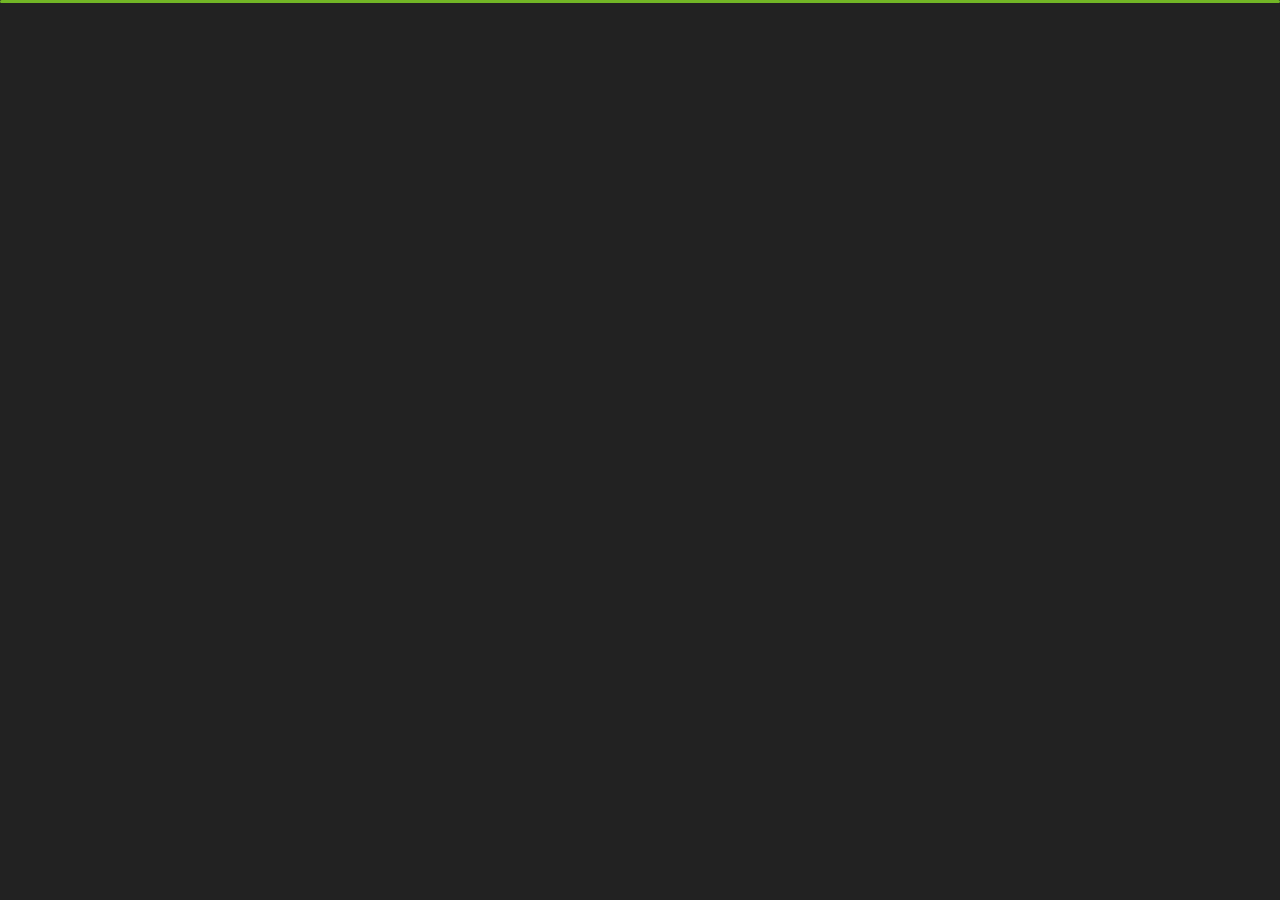
<file: index.html>
﻿<!DOCTYPE html>
<html lang="en">


<head>
    <meta charset="utf-8">
    <title> Arshpreet Singh Bedi-Portfolio</title>
    <meta name="viewport" content="width=device-width, initial-scale=1">
    <link rel="icon" type="image/x-icon" href="img/LAlogo.jpg">


    <!-- Template Google Fonts -->
    <link href="https://fonts.googleapis.com/css?family=Poppins:400,400i,500,500i,600,600i,700,700i,800,800i,900,900i" rel="stylesheet">
    <link href="https://fonts.googleapis.com/css?family=Open+Sans:300,400,400i,600,600i,700" rel="stylesheet">

    <!-- Template CSS Files -->
    <link href="css/bootstrap.min.css" rel="stylesheet">
    <link href="css/preloader.min.css" rel="stylesheet">
    <link href="css/circle.css" rel="stylesheet">
    <link href="css/font-awesome.min.css" rel="stylesheet">
    <link href="css/fm.revealator.jquery.min.css" rel="stylesheet">
    <link href="css/style.css" rel="stylesheet">

    <!-- CSS Skin File -->
    <link href="css/skins/green.css" rel="stylesheet">

    <!-- Live Style Switcher - demo only -->
    <link rel="alternate stylesheet" type="text/css" title="blue" href="css/skins/blue.css" />
    <link rel="alternate stylesheet" type="text/css" title="green" href="css/skins/green.css" />
    <link rel="alternate stylesheet" type="text/css" title="yellow" href="css/skins/yellow.css" />
    <link rel="alternate stylesheet" type="text/css" title="blueviolet" href="css/skins/blueviolet.css" />
    <link rel="alternate stylesheet" type="text/css" title="goldenrod" href="css/skins/goldenrod.css" />
    <link rel="alternate stylesheet" type="text/css" title="magenta" href="css/skins/magenta.css" />
    <link rel="alternate stylesheet" type="text/css" title="orange" href="css/skins/orange.css" />
    <link rel="alternate stylesheet" type="text/css" title="purple" href="css/skins/purple.css" />
    <link rel="alternate stylesheet" type="text/css" title="red" href="css/skins/red.css" />
    <link rel="alternate stylesheet" type="text/css" title="yellowgreen" href="css/skins/yellowgreen.css" />
    <link rel="stylesheet" type="text/css" href="css/styleswitcher.css" />

    <!-- Modernizr JS File -->
    <script src="js/modernizr.custom.js"></script>
</head>

<body class="home">
<!-- Live Style Switcher Starts - demo only -->
<div id="switcher" class="">
    <div class="content-switcher">
        <h4>STYLE SWITCHER</h4>
        <ul>
            <li>
                <a href="#" onclick="setActiveStyleSheet('purple');" title="purple" class="color"><img src="img/styleswitcher/purple.png" alt="purple"/></a>
            </li>
            <li>
                <a href="#" onclick="setActiveStyleSheet('red');" title="red" class="color"><img src="img/styleswitcher/red.png" alt="red"/></a>
            </li>
            <li>
                <a href="#" onclick="setActiveStyleSheet('blueviolet');" title="blueviolet" class="color"><img src="img/styleswitcher/blueviolet.png" alt="blueviolet"/></a>
            </li>
            <li>
                <a href="#" onclick="setActiveStyleSheet('blue');" title="blue" class="color"><img src="img/styleswitcher/blue.png" alt="blue"/></a>
            </li>
            <li>
                <a href="#" onclick="setActiveStyleSheet('goldenrod');" title="goldenrod" class="color"><img src="img/styleswitcher/goldenrod.png" alt="goldenrod"/></a>
            </li>
            <li>
                <a href="#" onclick="setActiveStyleSheet('magenta');" title="magenta" class="color"><img src="img/styleswitcher/magenta.png" alt="magenta"/></a>
            </li>
            <li>
                <a href="#" onclick="setActiveStyleSheet('yellowgreen');" title="yellowgreen" class="color"><img src="img/styleswitcher/yellowgreen.png" alt="yellowgreen"/></a>
            </li>
            <li>
                <a href="#" onclick="setActiveStyleSheet('orange');" title="orange" class="color"><img src="img/styleswitcher/orange.png" alt="orange"/></a>
            </li>
            <li>
                <a href="#" onclick="setActiveStyleSheet('green');" title="green" class="color"><img src="img/styleswitcher/green.png" alt="green"/></a>
            </li>
            <li>
                <a href="#" onclick="setActiveStyleSheet('yellow');" title="yellow" class="color"><img src="img/styleswitcher/yellow.png" alt="yellow"/></a>
            </li>
        </ul>
           <div id="hideSwitcher">&times;</div>
    </div>
</div>
<div id="showSwitcher" class="styleSecondColor"><i class="fa fa-cog fa-spin"></i></div>
<!-- Live Style Switcher Ends - demo only -->
<!-- Header Starts -->
<header class="header" id="navbar-collapse-toggle">
    <!-- Fixed Navigation Starts -->
    <ul class="icon-menu d-none d-lg-block revealator-slideup revealator-once revealator-delay1">
        <li class="icon-box active">
            <i class="fa fa-home"></i>
            <a href="index.html">
                <h2>Home</h2>
            </a>
        </li>
        <li class="icon-box">
            <i class="fa fa-user"></i>
            <a href="about.html">
                <h2>About</h2>
            </a>
        </li>
        <li class="icon-box">
            <i class="fa fa-briefcase"></i>
            <a href="portfolio.html">
                <h2>Portfolio</h2>
            </a>
        </li>
        <li class="icon-box">
            <i class="fa fa-envelope-open"></i>
            <a href="contact.html">
                <h2>Contact</h2>
            </a>
        </li>
        <li class="icon-box">
            <i class="fa fa-comments"></i>
            <a href="events.html">
                <h2>events</h2>
            </a>
        </li>
    </ul>
    <!-- Fixed Navigation Ends -->
    <!-- Mobile Menu Starts -->
    <nav role="navigation" class="d-block d-lg-none">
        <div id="menuToggle">
            <input type="checkbox" />
            <span></span>
            <span></span>
            <span></span>
            <ul class="list-unstyled" id="menu">
                <li class="active"><a href="index.html"><i class="fa fa-home"></i><span>Home</span></a></li>
                <li><a href="about.html"><i class="fa fa-user"></i><span>About</span></a></li>
                <li><a href="portfolio.html"><i class="fa fa-folder-open"></i><span>Portfolio</span></a></li>
                <li><a href="contact.html"><i class="fa fa-envelope-open"></i><span>Contact</span></a></li>
                <li><a href="events.html"><i class="fa fa-comments"></i><span>events</span></a></li>
            </ul>
        </div>
    </nav>
    <!-- Mobile Menu Ends -->
</header>
<!-- Header Ends -->
<!-- Main Content Starts -->
<section class="container-fluid main-container container-home p-0 revealator-slideup revealator-once revealator-delay1">
    <div class="color-block d-none d-lg-block"></div>
    <div class="row home-details-container align-items-center">
        <div class="col-lg-4 bg position-fixed d-none d-lg-block"></div>
        <div class="col-12 col-lg-8 offset-lg-4 home-details text-left text-sm-center text-lg-left">
            <div>
                <img src="img/my.jpg" class="img-fluid main-img-my d-none d-sm-block d-lg-none" alt="my picture" />
                <h6 class="text-uppercase open-sans-font mb-0 d-block d-sm-none d-lg-block">hi there !</h6>
                <h1 class="text-uppercase poppins-font"><span>I'm</span> arshpreet singh bedi</h1>
                <p class="open-sans-font">I am currently persuing B.Tech Computer Science and Engineering in <a href="https://online.gndu.ac.in/" target="_blank">Guru Nanak Dev University</a>, Amritsar, Punjab, in 5th semester.</p>

                <p>My field of interest is Web Development. I’m a beginner with React and have decent knowledge in HTML, CSS, JS and Java. </p>
                <a href="about.html" class="btn btn-about">more about me</a>
            </div>
        </div>
    </div>
</section>
<!-- Main Content Ends -->

<!-- Template JS Files -->
<script src="js/jquery-3.5.0.min.js"></script>
<script src="js/styleswitcher.js"></script>
<script src="js/preloader.min.js"></script>
<script src="js/fm.revealator.jquery.min.js"></script>
<script src="js/imagesloaded.pkgd.min.js"></script>
<script src="js/masonry.pkgd.min.js"></script>
<script src="js/classie.js"></script>
<script src="js/cbpGridGallery.js"></script>
<script src="js/jquery.hoverdir.js"></script>
<script src="js/popper.min.js"></script>
<script src="js/bootstrap.js"></script>
<script src="js/custom.js"></script>

</body>

</html>
</file>
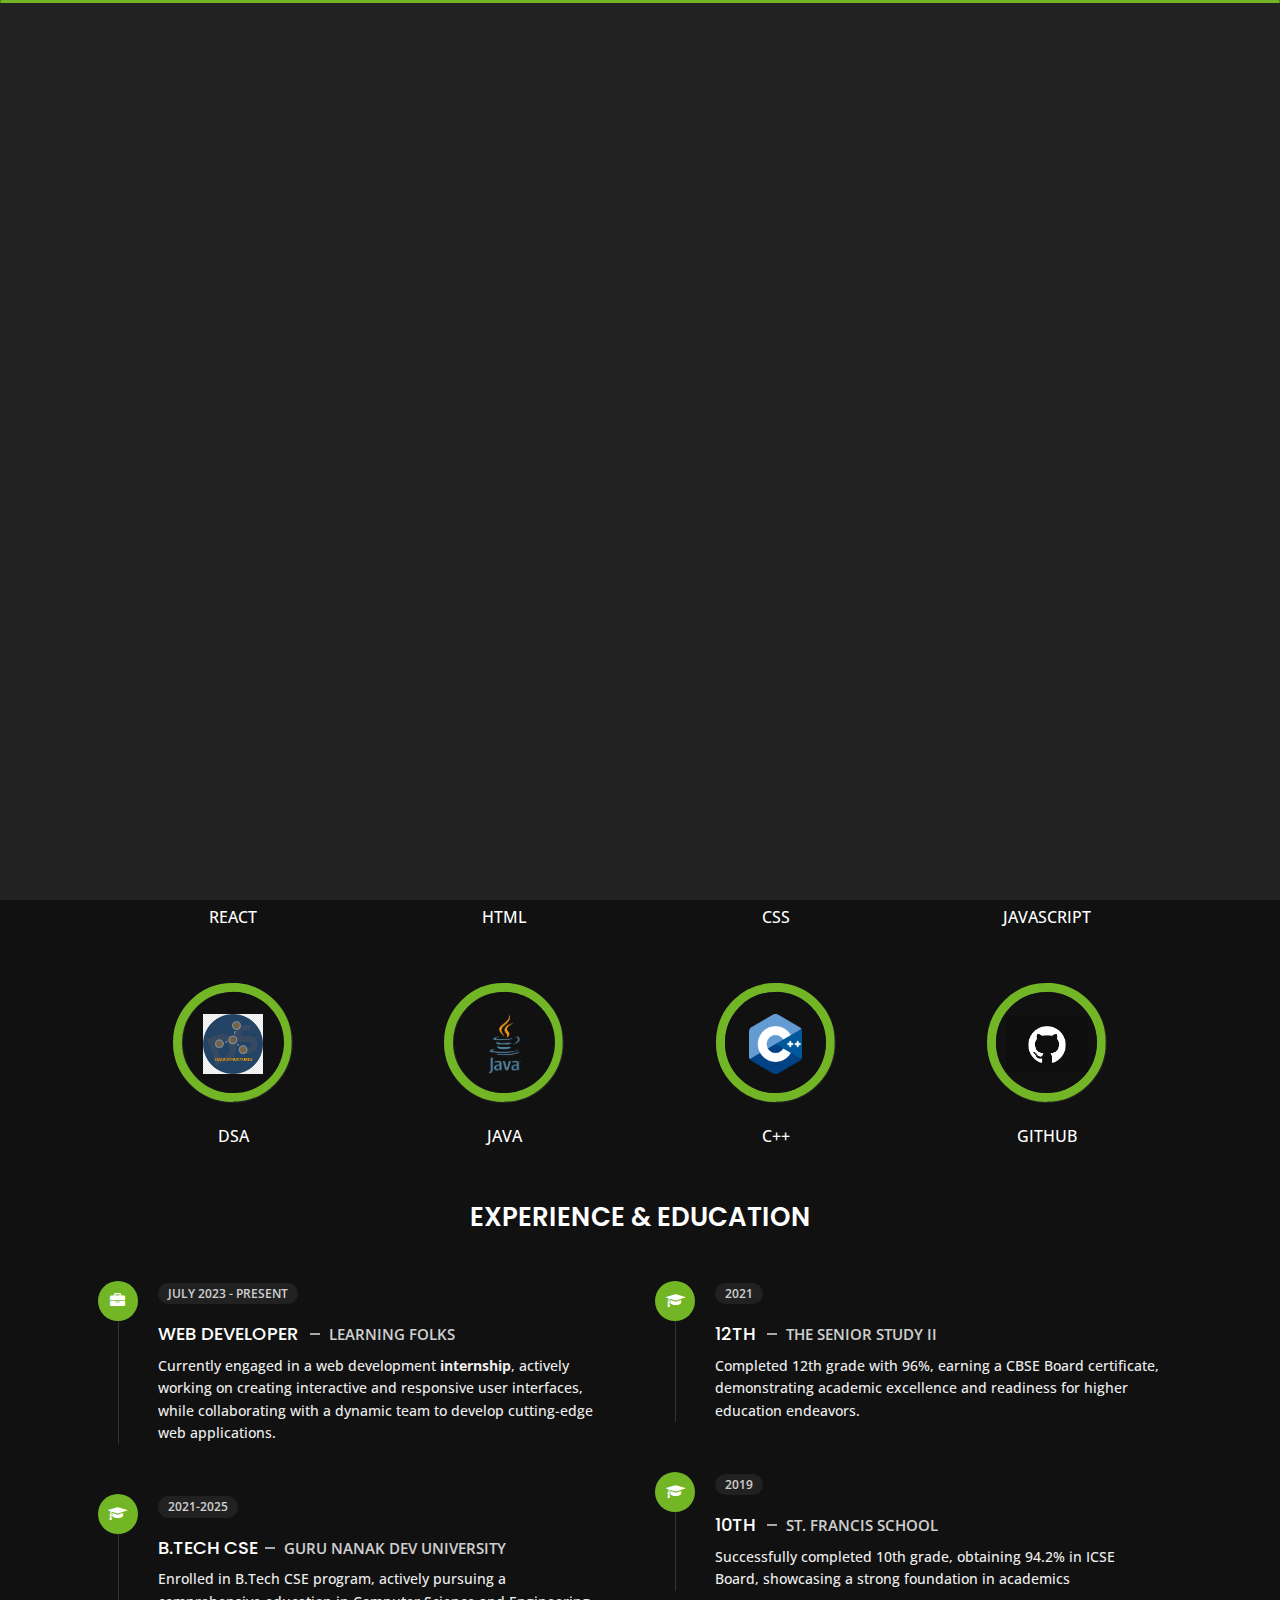
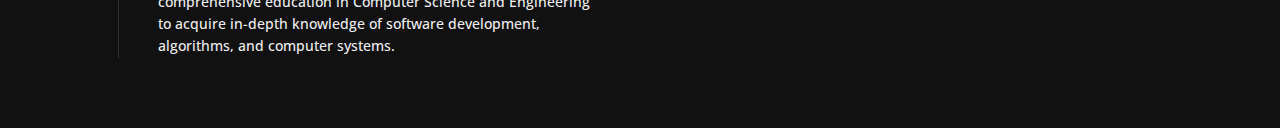
<file: about.html>
<!DOCTYPE html>
<html lang="en">


<head>
    <meta charset="utf-8">
    <title>About Arshpreet Singh Bedi</title>
    <meta name="viewport" content="width=device-width, initial-scale=1">
    <link rel="icon" type="image/x-icon" href="img/LAlogo.jpg">


    <!-- Template Google Fonts -->
    <link href="https://fonts.googleapis.com/css?family=Poppins:400,400i,500,500i,600,600i,700,700i,800,800i,900,900i" rel="stylesheet">
    <link href="https://fonts.googleapis.com/css?family=Open+Sans:300,400,400i,600,600i,700" rel="stylesheet">

    <!-- Template CSS Files -->
    <link href="css/bootstrap.min.css" rel="stylesheet">
    <link href="css/preloader.min.css" rel="stylesheet">
    <link href="css/circle.css" rel="stylesheet">
    <link href="css/font-awesome.min.css" rel="stylesheet">
    <link href="css/fm.revealator.jquery.min.css" rel="stylesheet">
    <link href="css/style.css" rel="stylesheet">

    <!-- CSS Skin File -->
    <link href="css/skins/green.css" rel="stylesheet">

    <!-- Live Style Switcher - demo only -->
    <link rel="alternate stylesheet" type="text/css" title="blue" href="css/skins/blue.css" />
    <link rel="alternate stylesheet" type="text/css" title="green" href="css/skins/green.css" />
    <link rel="alternate stylesheet" type="text/css" title="yellow" href="css/skins/yellow.css" />
    <link rel="alternate stylesheet" type="text/css" title="blueviolet" href="css/skins/blueviolet.css" />
    <link rel="alternate stylesheet" type="text/css" title="goldenrod" href="css/skins/goldenrod.css" />
    <link rel="alternate stylesheet" type="text/css" title="magenta" href="css/skins/magenta.css" />
    <link rel="alternate stylesheet" type="text/css" title="orange" href="css/skins/orange.css" />
    <link rel="alternate stylesheet" type="text/css" title="purple" href="css/skins/purple.css" />
    <link rel="alternate stylesheet" type="text/css" title="red" href="css/skins/red.css" />
    <link rel="alternate stylesheet" type="text/css" title="yellowgreen" href="css/skins/yellowgreen.css" />
    <link rel="stylesheet" type="text/css" href="css/styleswitcher.css" />

    <!-- Modernizr JS File -->
    <script src="js/modernizr.custom.js"></script>
</head>

<body class="about">
<!-- Live Style Switcher Starts - demo only -->
<div id="switcher" class="">
    <div class="content-switcher">
        <h4>STYLE SWITCHER</h4>
        <ul>
            <li>
                <a href="#" onclick="setActiveStyleSheet('purple');" title="purple" class="color"><img src="img/styleswitcher/purple.png" alt="purple"/></a>
            </li>
            <li>
                <a href="#" onclick="setActiveStyleSheet('red');" title="red" class="color"><img src="img/styleswitcher/red.png" alt="red"/></a>
            </li>
            <li>
                <a href="#" onclick="setActiveStyleSheet('blueviolet');" title="blueviolet" class="color"><img src="img/styleswitcher/blueviolet.png" alt="blueviolet"/></a>
            </li>
            <li>
                <a href="#" onclick="setActiveStyleSheet('blue');" title="blue" class="color"><img src="img/styleswitcher/blue.png" alt="blue"/></a>
            </li>
            <li>
                <a href="#" onclick="setActiveStyleSheet('goldenrod');" title="goldenrod" class="color"><img src="img/styleswitcher/goldenrod.png" alt="goldenrod"/></a>
            </li>
            <li>
                <a href="#" onclick="setActiveStyleSheet('magenta');" title="magenta" class="color"><img src="img/styleswitcher/magenta.png" alt="magenta"/></a>
            </li>
            <li>
                <a href="#" onclick="setActiveStyleSheet('yellowgreen');" title="yellowgreen" class="color"><img src="img/styleswitcher/yellowgreen.png" alt="yellowgreen"/></a>
            </li>
            <li>
                <a href="#" onclick="setActiveStyleSheet('orange');" title="orange" class="color"><img src="img/styleswitcher/orange.png" alt="orange"/></a>
            </li>
            <li>
                <a href="#" onclick="setActiveStyleSheet('green');" title="green" class="color"><img src="img/styleswitcher/green.png" alt="green"/></a>
            </li>
            <li>
                <a href="#" onclick="setActiveStyleSheet('yellow');" title="yellow" class="color"><img src="img/styleswitcher/yellow.png" alt="yellow"/></a>
            </li>
        </ul>

        <div id="hideSwitcher">&times;</div>
    </div>

</div>
<div id="showSwitcher" class="styleSecondColor"><i class="fa fa-cog fa-spin"></i></div>
<!-- Live Style Switcher Ends - demo only -->
<!-- Header Starts -->
<header class="header" id="navbar-collapse-toggle">
    <!-- Fixed Navigation Starts -->
    <ul class="icon-menu d-none d-lg-block revealator-slideup revealator-once revealator-delay1">
        <li class="icon-box">
            <i class="fa fa-home"></i>
            <a href="index.html">
                <h2>Home</h2>
            </a>
        </li>
        <li class="icon-box active">
            <i class="fa fa-user"></i>
            <a href="about.html">
                <h2>About</h2>
            </a>
        </li>
        <li class="icon-box">
            <i class="fa fa-briefcase"></i>
            <a href="portfolio.html">
                <h2>Portfolio</h2>
            </a>
        </li>
        <li class="icon-box">
            <i class="fa fa-envelope-open"></i>
            <a href="contact.html">
                <h2>Contact</h2>
            </a>
        </li>
        <li class="icon-box">
            <i class="fa fa-comments"></i>
            <a href="events.html">
                <h2>events</h2>
            </a>
        </li>
    </ul>
    <!-- Fixed Navigation Ends -->
    <!-- Mobile Menu Starts -->
    <nav role="navigation" class="d-block d-lg-none">
        <div id="menuToggle">
            <input type="checkbox" />
            <span></span>
            <span></span>
            <span></span>
            <ul class="list-unstyled" id="menu">
                <li><a href="index.html"><i class="fa fa-home"></i><span>Home</span></a></li>
                <li class="active"><a href="about.html"><i class="fa fa-user"></i><span>About</span></a></li>
                <li><a href="portfolio.html"><i class="fa fa-folder-open"></i><span>Portfolio</span></a></li>
                <li><a href="contact.html"><i class="fa fa-envelope-open"></i><span>Contact</span></a></li>
                <li><a href="events.html"><i class="fa fa-comments"></i><span>events</span></a></li>
            </ul>
        </div>
    </nav>
    <!-- Mobile Menu Ends -->
</header>
<!-- Header Ends -->
<!-- Page Title Starts -->
<section class="title-section text-left text-sm-center revealator-slideup revealator-once revealator-delay1">
    <h1>ABOUT <span>ME</span></h1>
    <span class="title-bg">Resume</span>
</section>
<!-- Page Title Ends -->
<!-- Main Content Starts -->
<section class="main-content revealator-slideup revealator-once revealator-delay1">
    <div class="container">
        <div class="row">
            <!-- Personal Info Starts -->
            <div class="col-12 col-lg-5 col-xl-6">
                <div class="row">
                    <div class="col-12">
                        <h3 class="text-uppercase custom-title mb-0 ft-wt-600">personal infos</h3>
                    </div>
                    <div class="col-12 d-block d-sm-none">
                        <img src="img/my.jpg" class="img-fluid main-img-mobile" alt="my picture" />
                    </div>
                    <div class="col-6">
                        <ul class="about-list list-unstyled open-sans-font">
                            <li> <span class="title">first name :</span> <span class="value d-block d-sm-inline-block d-lg-block d-xl-inline-block">Arshpreet</span> </li>
                            <li> <span class="title">middle name :</span> <span class="value d-block d-sm-inline-block d-lg-block d-xl-inline-block">Singh</span> </li>
                            <li> <span class="title">last name :</span> <span class="value d-block d-sm-inline-block d-lg-block d-xl-inline-block">Bedi</span> </li>
                            <li> <span class="title">Age :</span> <span class="value d-block d-sm-inline-block d-lg-block d-xl-inline-block">20 Years</span> </li>
                            <li> <span class="title">Nationality :</span> <span class="value d-block d-sm-inline-block d-lg-block d-xl-inline-block">Indian</span> </li>
                            
                        </ul>
                    </div>
                    <div class="col-6">
                        <ul class="about-list list-unstyled open-sans-font">
                            <li> <span class="title">Address :</span> <span class="value d-block d-sm-inline-block d-lg-block d-xl-inline-block">B-Ranjit Avenue</span> </li>
                            <li> <span class="title">phone :</span> <span class="value d-block d-sm-inline-block d-lg-block d-xl-inline-block">+918146004250</span> </li>
                            <li> <span class="title">Email :</span> <span class="value d-block d-sm-inline-block d-lg-block d-xl-inline-block">arshbedi2517@gmail.com</span> </li>
                            <li> <span class="title">Discord :</span> <span class="value d-block d-sm-inline-block d-lg-block d-xl-inline-block">AviBedi#5950</span> </li>
                            <li> <span class="title">langages :</span> <span class="value d-block d-sm-inline-block d-lg-block d-xl-inline-block">English, Punjabi, Hindi</span> </li>
                        </ul>
                    </div>
                    
                    <div class="col-12 mt-3">
                        <a href="https://drive.google.com/file/d/1dDZysKtNRWAQEWp4cfalXPjAFFOVFCBO/view?usp=drive_link" target="_blank" class="btn">View resume</a> 
                    </div>
                   
                </div>
            </div>
            <!-- Personal Info Ends -->
            <!-- Boxes Starts -->
            <!--
            <div class="col-12 col-lg-7 col-xl-6 mt-5 mt-lg-0">
                <div class="row">
                    <div class="col-6">
                        <div class="box-stats with-margin">
                            <h3 class="poppins-font position-relative">12</h3>
                            <p class="open-sans-font m-0 position-relative text-uppercase">years of <span class="d-block">experience</span></p>
                        </div>
                    </div>
                    <div class="col-6">
                        <div class="box-stats with-margin">
                            <h3 class="poppins-font position-relative">97</h3>
                            <p class="open-sans-font m-0 position-relative text-uppercase">completed <span class="d-block">projects</span></p>
                        </div>
                    </div>
                    <div class="col-6">
                        <div class="box-stats">
                            <h3 class="poppins-font position-relative">81</h3>
                            <p class="open-sans-font m-0 position-relative text-uppercase">Happy<span class="d-block">customers</span></p>
                        </div>
                    </div>
                    <div class="col-6">
                        <div class="box-stats">
                            <h3 class="poppins-font position-relative">53</h3>
                            <p class="open-sans-font m-0 position-relative text-uppercase">awards <span class="d-block">won</span></p>
                        </div>
                    </div>
                </div>
            </div>
            -->
            <!-- Boxes Ends -->
        </div>
        <hr class="separator">
        <!-- Skills Starts -->
        <div class="row">
            <div class="col-12">
                <h3 class="text-uppercase pb-4 pb-sm-5 mb-3 mb-sm-0 text-left text-sm-center custom-title ft-wt-600">My Skills</h3>
            </div>
            <div class="col-6 col-md-3 mb-3 mb-sm-5">
                <div class="c100 p100">
                    <span><img src="img/about/react.png" height="60px" alt=""></span>
                    <div class="slice">
                        <div class="bar"></div>
                        <div class="fill"></div>
                    </div>
                </div>
                <h6 class="text-uppercase open-sans-font text-center mt-2 mt-sm-4">react</h6>
            </div>
            <div class="col-6 col-md-3 mb-3 mb-sm-5">
                <div class="c100 p100">
                    <span><img src="img/about/html.png" height="60px"></span>
                    <div class="slice">
                        <div class="bar"></div>
                        <div class="fill"></div>
                    </div>
                </div>
                <h6 class="text-uppercase open-sans-font text-center mt-2 mt-sm-4">html</h6>
            </div>
            <div class="col-6 col-md-3 mb-3 mb-sm-5">
                <div class="c100 p100">
                    <span><img src="img/about/css.png" alt="" height="60px"></span>
                    <div class="slice">
                        <div class="bar"></div>
                        <div class="fill"></div>
                    </div>
                </div>
                <h6 class="text-uppercase open-sans-font text-center mt-2 mt-sm-4">css</h6>
            </div>
            <div class="col-6 col-md-3 mb-3 mb-sm-5">
                <div class="c100 p100">
                    <span><img src="img/about/js.png" height="60px" alt="">
                    <js></js></span>
                    <div class="slice">
                        <div class="bar"></div>
                        <div class="fill"></div>
                    </div>
                </div>
                <h6 class="text-uppercase open-sans-font text-center mt-2 mt-sm-4">javascript</h6>
            </div>
            <div class="col-6 col-md-3 mb-3 mb-sm-5">
                <div class="c100 p100">
                    <span><img src="img/about/dsa.png" height="60px" alt=""></span>
                    <div class="slice">
                        <div class="bar"></div>
                        <div class="fill"></div>
                    </div>
                </div>
                <h6 class="text-uppercase open-sans-font text-center mt-2 mt-sm-4">dsa</h6>
            </div>
            <div class="col-6 col-md-3 mb-3 mb-sm-5">
                <div class="c100 p100">
                    <span><img src="img/about/java.png" height="60px" alt=""></span>
                    <div class="slice">
                        <div class="bar"></div>
                        <div class="fill"></div>
                    </div>
                </div>
                <h6 class="text-uppercase open-sans-font text-center mt-2 mt-sm-4">java</h6>
            </div>
            <div class="col-6 col-md-3 mb-3 mb-sm-5">
                <div class="c100 p100">
                    <span><img src="img/about/cpp.png" height="60px" alt=""></span>
                    <div class="slice">
                        <div class="bar"></div>
                        <div class="fill"></div>
                    </div>
                </div>
                <h6 class="text-uppercase open-sans-font text-center mt-2 mt-sm-4">c++</h6>
            </div>
            <div class="col-6 col-md-3 mb-3 mb-sm-5">
                <div class="c100 p100">
                    <span><img src="img/about/github.png" height="55px" alt=""></span>
                    <div class="slice">
                        <div class="bar"></div>
                        <div class="fill"></div>
                    </div>
                </div>
                <h6 class="text-uppercase open-sans-font text-center mt-2 mt-sm-4">github</h6>
            </div>
            <!--
            <div class="col-6 col-md-3 mb-3 mb-sm-5">
                <div class="c100 p95">
                    <span>95%</span>
                    <div class="slice">
                        <div class="bar"></div>
                        <div class="fill"></div>
                    </div>
                </div>
                <h6 class="text-uppercase open-sans-font text-center mt-2 mt-sm-4">wordpress</h6>
            </div>
            <div class="col-6 col-md-3 mb-3 mb-sm-5">
                <div class="c100 p50">
                    <span>50%</span>
                    <div class="slice">
                        <div class="bar"></div>
                        <div class="fill"></div>
                    </div>
                </div>
                <h6 class="text-uppercase open-sans-font text-center mt-2 mt-sm-4">jquery</h6>
            </div>
            <div class="col-6 col-md-3 mb-3 mb-sm-5">
                <div class="c100 p65">
                    <span>65%</span>
                    <div class="slice">
                        <div class="bar"></div>
                        <div class="fill"></div>
                    </div>
                </div>
                <h6 class="text-uppercase open-sans-font text-center mt-2 mt-sm-4">angular</h6>
            </div>
            <div class="col-6 col-md-3 mb-3 mb-sm-5">
                <div class="c100 p45">
                    <span>45%</span>
                    <div class="slice">
                        <div class="bar"></div>
                        <div class="fill"></div>
                    </div>
                </div>
                <h6 class="text-uppercase open-sans-font text-center mt-2 mt-sm-4">react</h6>
            </div>
        </div>
         -->
        <!-- Skills Ends -->
        <hr class="separator mt-1">
        <!-- Experience & Education Starts -->
        
        <div class="row">
            <div class="col-12">
                <h3 class="text-uppercase pb-5 mb-0 text-left text-sm-center custom-title ft-wt-600">Experience <span>&</span> Education</h3>
            </div>
            <div class="col-lg-6 m-15px-tb">
                <div class="resume-box">
                    <ul>
                        <li>
                            <div class="icon">
                                <i class="fa fa-briefcase"></i>
                            </div>
                            <span class="time open-sans-font text-uppercase">july 2023 - Present</span>
                            <h5 class="poppins-font text-uppercase">Web Developer <span class="place open-sans-font">learning folks</span></h5>
                            <p class="open-sans-font">Currently engaged in a web development <b>internship</b>, actively working on creating interactive and responsive user interfaces, while collaborating with a dynamic team to develop cutting-edge web applications.</p>
                        </li>
                        <li>
                            <div class="icon">
                                <i class="fa fa-graduation-cap"></i>
                            </div>
                            <span class="time open-sans-font text-uppercase">2021-2025</span>
                            <h5 class="poppins-font text-uppercase">B.Tech cse<span class="place open-sans-font">guru nanak dev University</span></h5>
                            <p class="open-sans-font">Enrolled in B.Tech CSE program, actively pursuing a comprehensive education in Computer Science and Engineering to acquire in-depth knowledge of software development, algorithms, and computer systems.</p>
                        </li>
                       
                    </ul>
                </div>
            </div>
            <div class="col-lg-6 m-15px-tb">
                <div class="resume-box">
                    <ul>
                       
                        <li>
                            <div class="icon">
                                <i class="fa fa-graduation-cap"></i>
                            </div>
                            <span class="time open-sans-font text-uppercase">2021</span>
                            <h5 class="poppins-font text-uppercase">12th <span class="place open-sans-font">The senior study II</span></h5>
                            <p class="open-sans-font">Completed 12th grade with 96%, earning a CBSE Board certificate, demonstrating academic excellence and readiness for higher education endeavors.</p>
                        </li>
                        <li>
                            <div class="icon">
                                <i class="fa fa-graduation-cap"></i>
                            </div>
                            <span class="time open-sans-font text-uppercase">2019</span>
                            <h5 class="poppins-font text-uppercase">10th <span class="place open-sans-font">St. Francis School</span></h5>
                            <p class="open-sans-font">Successfully completed 10th grade, obtaining 94.2% in ICSE Board, showcasing a strong foundation in academics</p>
                        </li>
                    </ul>
                </div>
            </div>
        </div>
       
        <!-- Experience & Education Ends -->
    </div> 
</section>
<!-- Main Content Ends -->

<!-- Template JS Files -->
<script src="js/jquery-3.5.0.min.js"></script>
<script src="js/styleswitcher.js"></script>
<script src="js/preloader.min.js"></script>
<script src="js/fm.revealator.jquery.min.js"></script>
<script src="js/imagesloaded.pkgd.min.js"></script>
<script src="js/masonry.pkgd.min.js"></script>
<script src="js/classie.js"></script>
<script src="js/cbpGridGallery.js"></script>
<script src="js/jquery.hoverdir.js"></script>
<script src="js/popper.min.js"></script>
<script src="js/bootstrap.js"></script>
<script src="js/custom.js"></script>

</body>


</html>
</file>
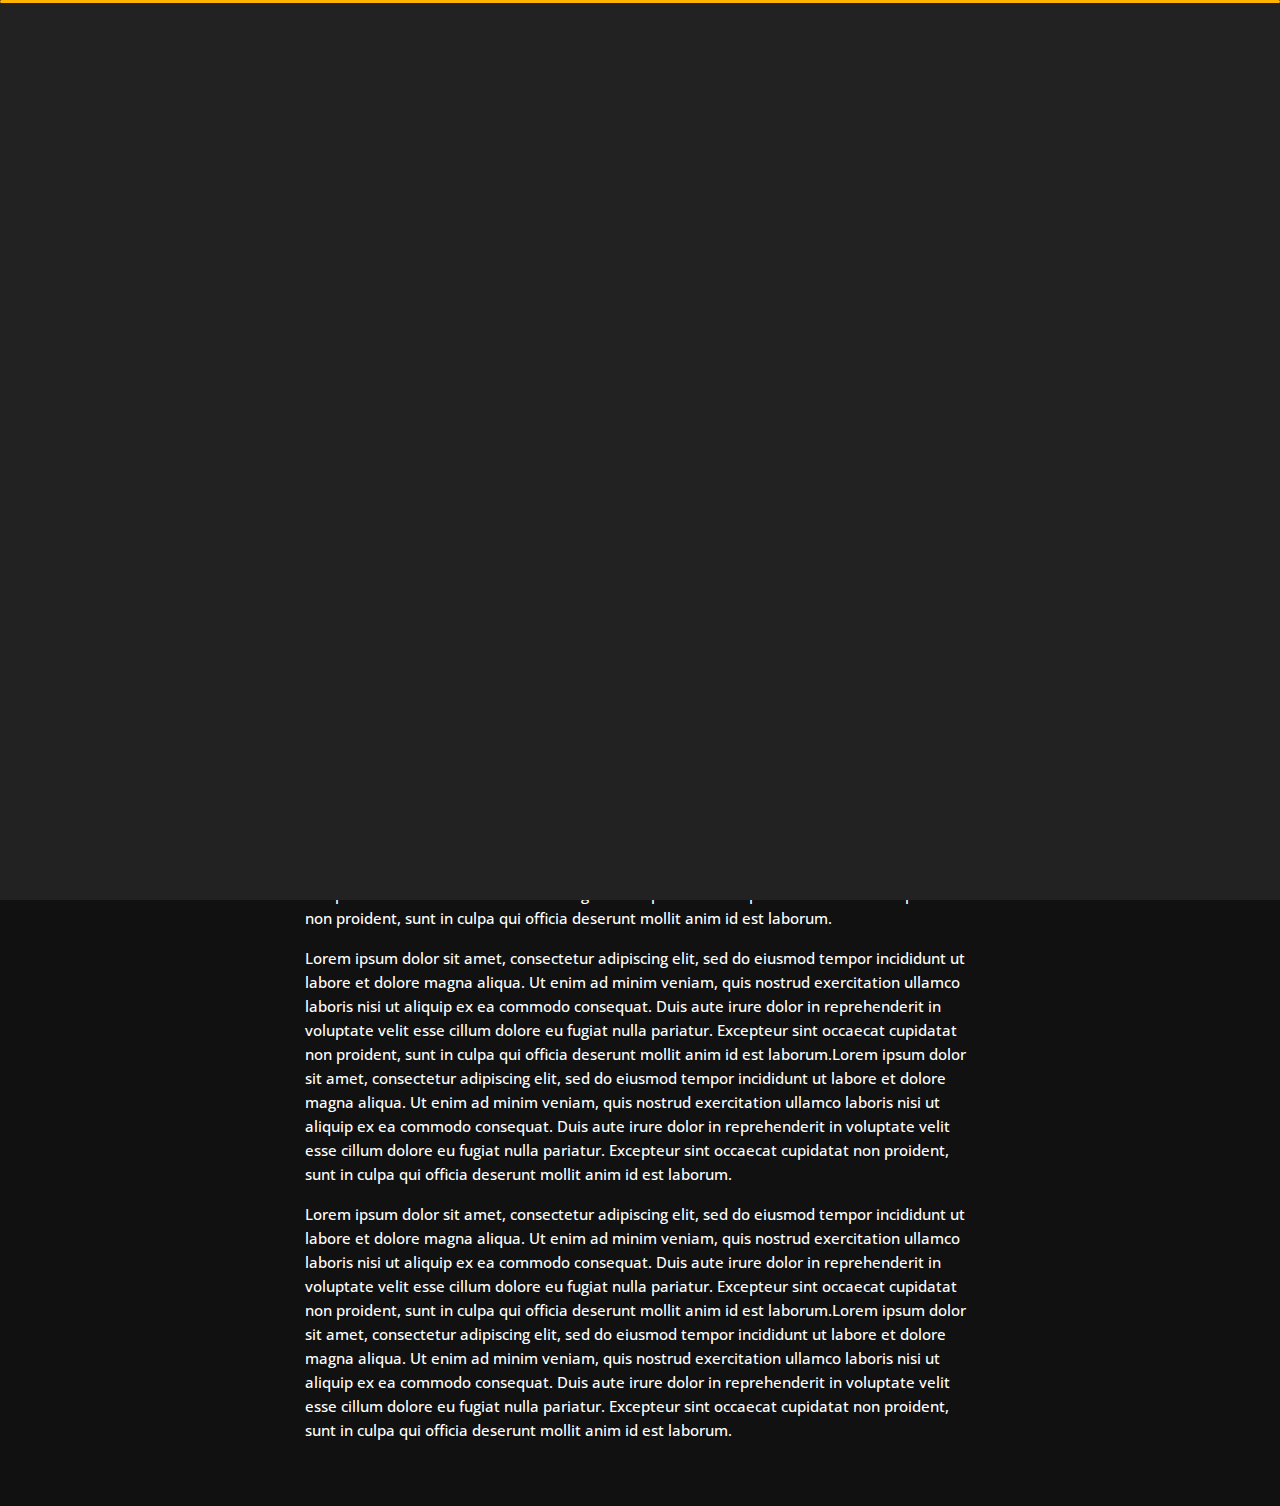
<file: blog-post.html>
<!DOCTYPE html>
<html lang="en">


<head>
    <meta charset="utf-8">
    <title>Blog - Personal Portfolio</title>
    <meta name="viewport" content="width=device-width, initial-scale=1">
    <link rel="icon" type="image/x-icon" href="img/fav.jpg">


    <!-- Template Google Fonts -->
    <link href="https://fonts.googleapis.com/css?family=Poppins:400,400i,500,500i,600,600i,700,700i,800,800i,900,900i" rel="stylesheet">
    <link href="https://fonts.googleapis.com/css?family=Open+Sans:300,400,400i,600,600i,700" rel="stylesheet">

    <!-- Template CSS Files -->
    <link href="css/bootstrap.min.css" rel="stylesheet">
    <link href="css/preloader.min.css" rel="stylesheet">
    <link href="css/circle.css" rel="stylesheet">
    <link href="css/font-awesome.min.css" rel="stylesheet">
    <link href="css/fm.revealator.jquery.min.css" rel="stylesheet">
    <link href="css/style.css" rel="stylesheet">

    <!-- CSS Skin File -->
    <link href="css/skins/yellow.css" rel="stylesheet">

    <!-- Live Style Switcher - demo only -->
    <link rel="alternate stylesheet" type="text/css" title="blue" href="css/skins/blue.css" />
    <link rel="alternate stylesheet" type="text/css" title="green" href="css/skins/green.css" />
    <link rel="alternate stylesheet" type="text/css" title="yellow" href="css/skins/yellow.css" />
    <link rel="alternate stylesheet" type="text/css" title="blueviolet" href="css/skins/blueviolet.css" />
    <link rel="alternate stylesheet" type="text/css" title="goldenrod" href="css/skins/goldenrod.css" />
    <link rel="alternate stylesheet" type="text/css" title="magenta" href="css/skins/magenta.css" />
    <link rel="alternate stylesheet" type="text/css" title="orange" href="css/skins/orange.css" />
    <link rel="alternate stylesheet" type="text/css" title="purple" href="css/skins/purple.css" />
    <link rel="alternate stylesheet" type="text/css" title="red" href="css/skins/red.css" />
    <link rel="alternate stylesheet" type="text/css" title="yellowgreen" href="css/skins/yellowgreen.css" />
    <link rel="stylesheet" type="text/css" href="css/styleswitcher.css" />

    <!-- Modernizr JS File -->
    <script src="js/modernizr.custom.js"></script>
</head>

<body class="blog-post">
<!-- Live Style Switcher Starts - demo only -->
<div id="switcher" class="">
    <div class="content-switcher">
        <h4>STYLE SWITCHER</h4>
        <ul>
            <li>
                <a href="#" onclick="setActiveStyleSheet('purple');" title="purple" class="color"><img src="img/styleswitcher/purple.png" alt="purple"/></a>
            </li>
            <li>
                <a href="#" onclick="setActiveStyleSheet('red');" title="red" class="color"><img src="img/styleswitcher/red.png" alt="red"/></a>
            </li>
            <li>
                <a href="#" onclick="setActiveStyleSheet('blueviolet');" title="blueviolet" class="color"><img src="img/styleswitcher/blueviolet.png" alt="blueviolet"/></a>
            </li>
            <li>
                <a href="#" onclick="setActiveStyleSheet('blue');" title="blue" class="color"><img src="img/styleswitcher/blue.png" alt="blue"/></a>
            </li>
            <li>
                <a href="#" onclick="setActiveStyleSheet('goldenrod');" title="goldenrod" class="color"><img src="img/styleswitcher/goldenrod.png" alt="goldenrod"/></a>
            </li>
            <li>
                <a href="#" onclick="setActiveStyleSheet('magenta');" title="magenta" class="color"><img src="img/styleswitcher/magenta.png" alt="magenta"/></a>
            </li>
            <li>
                <a href="#" onclick="setActiveStyleSheet('yellowgreen');" title="yellowgreen" class="color"><img src="img/styleswitcher/yellowgreen.png" alt="yellowgreen"/></a>
            </li>
            <li>
                <a href="#" onclick="setActiveStyleSheet('orange');" title="orange" class="color"><img src="img/styleswitcher/orange.png" alt="orange"/></a>
            </li>
            <li>
                <a href="#" onclick="setActiveStyleSheet('green');" title="green" class="color"><img src="img/styleswitcher/green.png" alt="green"/></a>
            </li>
            <li>
                <a href="#" onclick="setActiveStyleSheet('yellow');" title="yellow" class="color"><img src="img/styleswitcher/yellow.png" alt="yellow"/></a>
            </li>
        </ul>

       <div id="hideSwitcher">&times;</div>
    </div>
</div>
<div id="showSwitcher" class="styleSecondColor"><i class="fa fa-cog fa-spin"></i></div>
<!-- Live Style Switcher Ends - demo only -->
<!-- Header Starts -->
<header class="header" id="navbar-collapse-toggle">
    <!-- Fixed Navigation Starts -->
    <ul class="icon-menu d-none d-lg-block revealator-slideup revealator-once revealator-delay1">
        <li class="icon-box">
            <i class="fa fa-home"></i>
            <a href="index.html">
                <h2>Home</h2>
            </a>
        </li>
        <li class="icon-box">
            <i class="fa fa-user"></i>
            <a href="about.html">
                <h2>About</h2>
            </a>
        </li>
        <li class="icon-box">
            <i class="fa fa-briefcase"></i>
            <a href="portfolio.html">
                <h2>Portfolio</h2>
            </a>
        </li>
        <li class="icon-box">
            <i class="fa fa-envelope-open"></i>
            <a href="contact.html">
                <h2>Contact</h2>
            </a>
        </li>
        <li class="icon-box active">
            <i class="fa fa-comments"></i>
            <a href="blog.html">
                <h2>Blog</h2>
            </a>
        </li>
    </ul>
    <!-- Fixed Navigation Ends -->
    <!-- Mobile Menu Starts -->
    <nav role="navigation" class="d-block d-lg-none">
        <div id="menuToggle">
            <input type="checkbox" />
            <span></span>
            <span></span>
            <span></span>
            <ul class="list-unstyled" id="menu">
                <li><a href="index.html"><i class="fa fa-home"></i><span>Home</span></a></li>
                <li><a href="about.html"><i class="fa fa-user"></i><span>About</span></a></li>
                <li><a href="portfolio.html"><i class="fa fa-folder-open"></i><span>Portfolio</span></a></li>
                <li><a href="contact.html"><i class="fa fa-envelope-open"></i><span>Contact</span></a></li>
                <li class="active"><a href="blog.html"><i class="fa fa-comments"></i><span>Blog</span></a></li>
            </ul>
        </div>
    </nav>
    <!-- Mobile Menu Ends -->
</header>
<!-- Header Ends -->
<!-- Page Title Starts -->
<section class="title-section text-left text-sm-center revealator-slideup revealator-once revealator-delay1">
    <h1>my <span>blog</span></h1>
    <span class="title-bg">posts</span>
</section>
<!-- Page Title Ends -->
<!-- Main Content Starts -->
<section class="main-content revealator-slideup revealator-once revealator-delay1">
    <div class="container">
        <div class="row">
            <!-- Article Starts -->
            <article class="col-12">
                <!-- Meta Starts -->
                <div class="meta open-sans-font">
                    <span><i class="fa fa-user"></i> steve</span>
                    <span class="date"><i class="fa fa-calendar"></i> 9 January 2017</span>
                    <span><i class="fa fa-tags"></i> wordpress, business, economy, design</span>
                </div>
                <!-- Meta Ends -->
                <!-- Article Content Starts -->
                <h1 class="text-uppercase text-capitalize">Everything You Need to Know About Web Accessibility</h1>
                <img src="img/blog/blog-post-1.jpg" class="img-fluid" alt="Blog image"/>
                <div class="blog-excerpt open-sans-font pb-5">
                    <p>Lorem ipsum dolor sit amet, consectetur adipiscing elit, sed do eiusmod tempor incididunt ut labore et dolore magna aliqua. Ut enim ad minim veniam, quis nostrud exercitation ullamco laboris nisi ut aliquip ex ea commodo consequat.
                        Duis aute irure dolor in reprehenderit in voluptate velit esse cillum dolore eu fugiat nulla pariatur. Excepteur sint occaecat cupidatat non proident, sunt in culpa qui officia deserunt mollit anim id est laborum.</p>
                    <p>Lorem ipsum dolor sit amet, consectetur adipiscing elit, sed do eiusmod tempor incididunt ut labore et dolore magna aliqua. Ut enim ad minim veniam, quis nostrud exercitation ullamco laboris nisi ut aliquip ex ea commodo consequat.
                        Duis aute irure dolor in reprehenderit in voluptate velit esse cillum dolore eu fugiat nulla pariatur. Excepteur sint occaecat cupidatat non proident, sunt in culpa qui officia deserunt mollit anim id est laborum.Lorem ipsum
                        dolor sit amet, consectetur adipiscing elit, sed do eiusmod tempor incididunt ut labore et dolore magna aliqua. Ut enim ad minim veniam, quis nostrud exercitation ullamco laboris nisi ut aliquip ex ea commodo consequat. Duis
                        aute irure dolor in reprehenderit in voluptate velit esse cillum dolore eu fugiat nulla pariatur. Excepteur sint occaecat cupidatat non proident, sunt in culpa qui officia deserunt mollit anim id est laborum.</p>
                    <p>Lorem ipsum dolor sit amet, consectetur adipiscing elit, sed do eiusmod tempor incididunt ut labore et dolore magna aliqua. Ut enim ad minim veniam, quis nostrud exercitation ullamco laboris nisi ut aliquip ex ea commodo consequat.
                        Duis aute irure dolor in reprehenderit in voluptate velit esse cillum dolore eu fugiat nulla pariatur. Excepteur sint occaecat cupidatat non proident, sunt in culpa qui officia deserunt mollit anim id est laborum.Lorem ipsum
                        dolor sit amet, consectetur adipiscing elit, sed do eiusmod tempor incididunt ut labore et dolore magna aliqua. Ut enim ad minim veniam, quis nostrud exercitation ullamco laboris nisi ut aliquip ex ea commodo consequat. Duis
                        aute irure dolor in reprehenderit in voluptate velit esse cillum dolore eu fugiat nulla pariatur. Excepteur sint occaecat cupidatat non proident, sunt in culpa qui officia deserunt mollit anim id est laborum.</p>
                </div>
                <!-- Article Content Ends -->
            </article>
            <!-- Article Ends -->
        </div>
    </div>
</section>
<!-- Template JS Files -->
<script src="js/jquery-3.5.0.min.js"></script>
<script src="js/styleswitcher.js"></script>
<script src="js/preloader.min.js"></script>
<script src="js/fm.revealator.jquery.min.js"></script>
<script src="js/imagesloaded.pkgd.min.js"></script>
<script src="js/masonry.pkgd.min.js"></script>
<script src="js/classie.js"></script>
<script src="js/cbpGridGallery.js"></script>
<script src="js/jquery.hoverdir.js"></script>
<script src="js/popper.min.js"></script>
<script src="js/bootstrap.js"></script>
<script src="js/custom.js"></script>

</body>


</html>
</file>
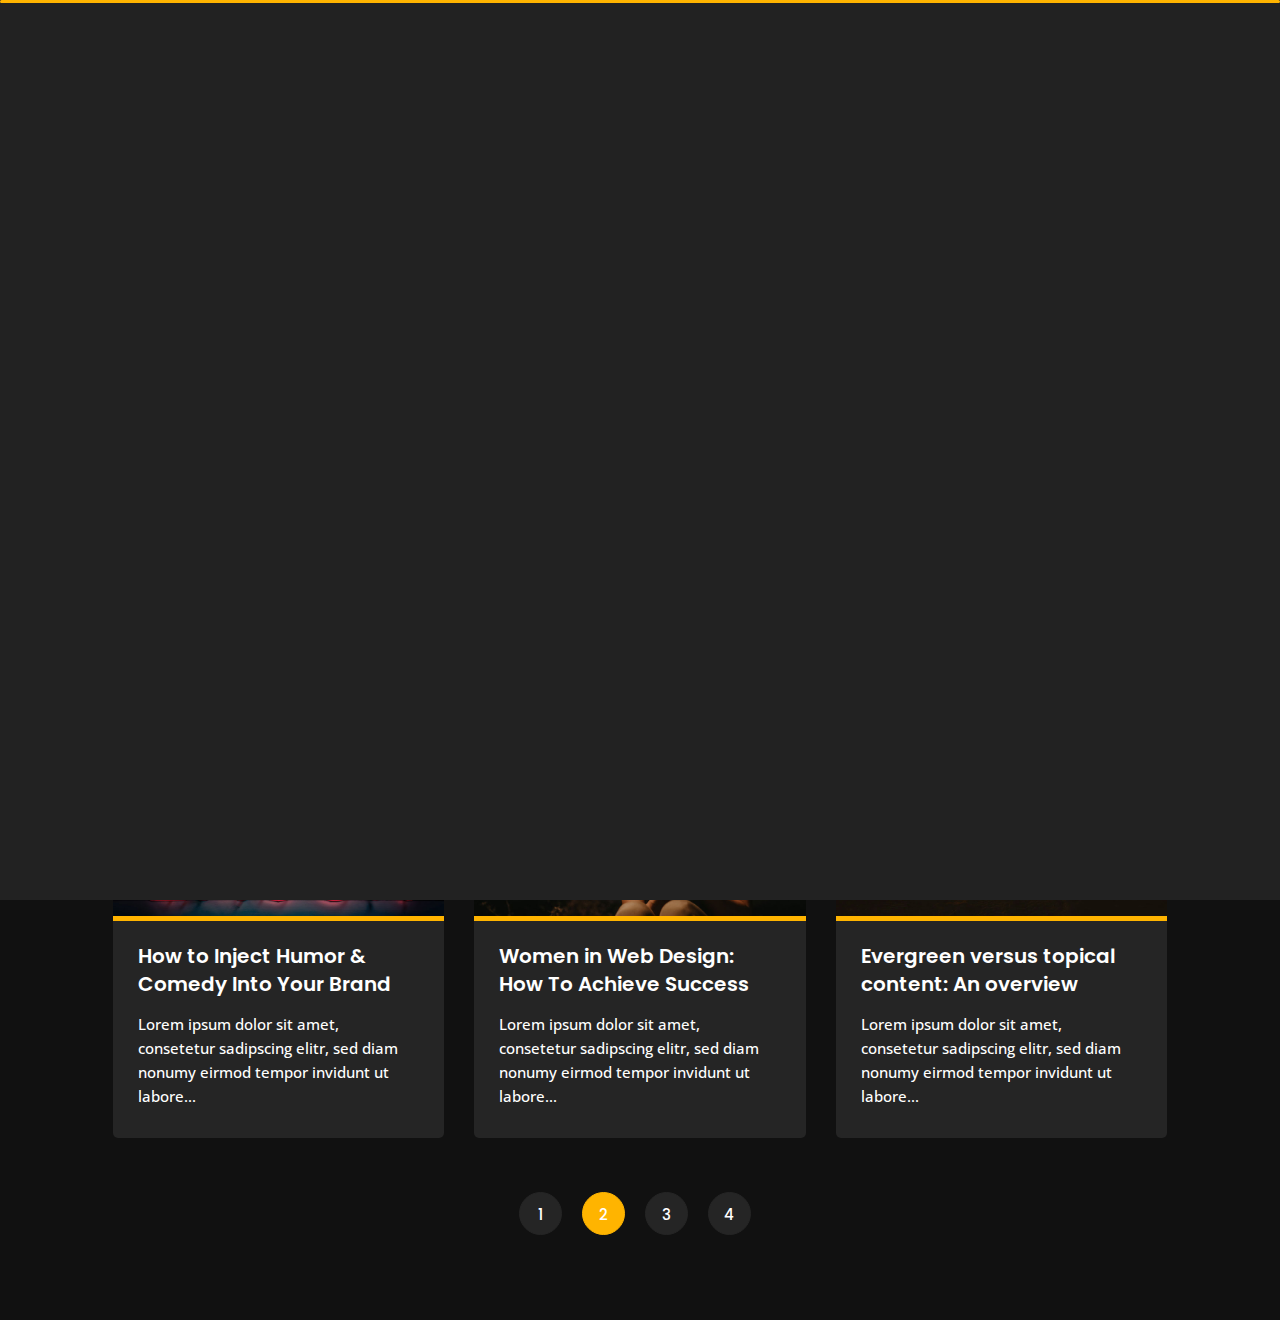
<file: blog.html>
﻿<!DOCTYPE html>
<html lang="en">


<head>
    <meta charset="utf-8">
    <title>Blog - Personal Portfolio</title>
    <meta name="viewport" content="width=device-width, initial-scale=1">
    <link rel="icon" type="image/x-icon" href="img/fav.jpg">


    <!-- Template Google Fonts -->
    <link href="https://fonts.googleapis.com/css?family=Poppins:400,400i,500,500i,600,600i,700,700i,800,800i,900,900i" rel="stylesheet">
    <link href="https://fonts.googleapis.com/css?family=Open+Sans:300,400,400i,600,600i,700" rel="stylesheet">

    <!-- Template CSS Files -->
    <link href="css/bootstrap.min.css" rel="stylesheet">
    <link href="css/preloader.min.css" rel="stylesheet">
    <link href="css/circle.css" rel="stylesheet">
    <link href="css/font-awesome.min.css" rel="stylesheet">
    <link href="css/fm.revealator.jquery.min.css" rel="stylesheet">
    <link href="css/style.css" rel="stylesheet">

    <!-- CSS Skin File -->
    <link href="css/skins/yellow.css" rel="stylesheet">

    <!-- Live Style Switcher - demo only -->
    <link rel="alternate stylesheet" type="text/css" title="blue" href="css/skins/blue.css" />
    <link rel="alternate stylesheet" type="text/css" title="green" href="css/skins/green.css" />
    <link rel="alternate stylesheet" type="text/css" title="yellow" href="css/skins/yellow.css" />
    <link rel="alternate stylesheet" type="text/css" title="blueviolet" href="css/skins/blueviolet.css" />
    <link rel="alternate stylesheet" type="text/css" title="goldenrod" href="css/skins/goldenrod.css" />
    <link rel="alternate stylesheet" type="text/css" title="magenta" href="css/skins/magenta.css" />
    <link rel="alternate stylesheet" type="text/css" title="orange" href="css/skins/orange.css" />
    <link rel="alternate stylesheet" type="text/css" title="purple" href="css/skins/purple.css" />
    <link rel="alternate stylesheet" type="text/css" title="red" href="css/skins/red.css" />
    <link rel="alternate stylesheet" type="text/css" title="yellowgreen" href="css/skins/yellowgreen.css" />
    <link rel="stylesheet" type="text/css" href="css/styleswitcher.css" />

    <!-- Modernizr JS File -->
    <script src="js/modernizr.custom.js"></script>
</head>

<body class="blog">
<!-- Live Style Switcher Starts - demo only -->
<div id="switcher" class="">
    <div class="content-switcher">
        <h4>STYLE SWITCHER</h4>
        <ul>
            <li>
                <a href="#" onclick="setActiveStyleSheet('purple');" title="purple" class="color"><img src="img/styleswitcher/purple.png" alt="purple"/></a>
            </li>
            <li>
                <a href="#" onclick="setActiveStyleSheet('red');" title="red" class="color"><img src="img/styleswitcher/red.png" alt="red"/></a>
            </li>
            <li>
                <a href="#" onclick="setActiveStyleSheet('blueviolet');" title="blueviolet" class="color"><img src="img/styleswitcher/blueviolet.png" alt="blueviolet"/></a>
            </li>
            <li>
                <a href="#" onclick="setActiveStyleSheet('blue');" title="blue" class="color"><img src="img/styleswitcher/blue.png" alt="blue"/></a>
            </li>
            <li>
                <a href="#" onclick="setActiveStyleSheet('goldenrod');" title="goldenrod" class="color"><img src="img/styleswitcher/goldenrod.png" alt="goldenrod"/></a>
            </li>
            <li>
                <a href="#" onclick="setActiveStyleSheet('magenta');" title="magenta" class="color"><img src="img/styleswitcher/magenta.png" alt="magenta"/></a>
            </li>
            <li>
                <a href="#" onclick="setActiveStyleSheet('yellowgreen');" title="yellowgreen" class="color"><img src="img/styleswitcher/yellowgreen.png" alt="yellowgreen"/></a>
            </li>
            <li>
                <a href="#" onclick="setActiveStyleSheet('orange');" title="orange" class="color"><img src="img/styleswitcher/orange.png" alt="orange"/></a>
            </li>
            <li>
                <a href="#" onclick="setActiveStyleSheet('green');" title="green" class="color"><img src="img/styleswitcher/green.png" alt="green"/></a>
            </li>
            <li>
                <a href="#" onclick="setActiveStyleSheet('yellow');" title="yellow" class="color"><img src="img/styleswitcher/yellow.png" alt="yellow"/></a>
            </li>
        </ul>

       <div id="hideSwitcher">&times;</div>
    </div>
</div>
<div id="showSwitcher" class="styleSecondColor"><i class="fa fa-cog fa-spin"></i></div>
<!-- Live Style Switcher Ends - demo only -->
<!-- Header Starts -->
<header class="header" id="navbar-collapse-toggle">
    <!-- Fixed Navigation Starts -->
    <ul class="icon-menu d-none d-lg-block revealator-slideup revealator-once revealator-delay1">
        <li class="icon-box">
            <i class="fa fa-home"></i>
            <a href="index.html">
                <h2>Home</h2>
            </a>
        </li>
        <li class="icon-box">
            <i class="fa fa-user"></i>
            <a href="about.html">
                <h2>About</h2>
            </a>
        </li>
        <li class="icon-box">
            <i class="fa fa-briefcase"></i>
            <a href="portfolio.html">
                <h2>Portfolio</h2>
            </a>
        </li>
        <li class="icon-box">
            <i class="fa fa-envelope-open"></i>
            <a href="contact.html">
                <h2>Contact</h2>
            </a>
        </li>
        <li class="icon-box active">
            <i class="fa fa-comments"></i>
            <a href="blog.html">
                <h2>Blog</h2>
            </a>
        </li>
    </ul>
    <!-- Fixed Navigation Ends -->
    <!-- Mobile Menu Starts -->
    <nav role="navigation" class="d-block d-lg-none">
        <div id="menuToggle">
            <input type="checkbox" />
            <span></span>
            <span></span>
            <span></span>
            <ul class="list-unstyled" id="menu">
                <li><a href="index.html"><i class="fa fa-home"></i><span>Home</span></a></li>
                <li><a href="about.html"><i class="fa fa-user"></i><span>About</span></a></li>
                <li><a href="portfolio.html"><i class="fa fa-folder-open"></i><span>Portfolio</span></a></li>
                <li><a href="contact.html"><i class="fa fa-envelope-open"></i><span>Contact</span></a></li>
                <li class="active"><a href="blog.html"><i class="fa fa-comments"></i><span>Blog</span></a></li>
            </ul>
        </div>
    </nav>
    <!-- Mobile Menu Ends -->
</header>
<!-- Header Ends -->
<!-- Page Title Starts -->
<section class="title-section text-left text-sm-center revealator-slideup revealator-once revealator-delay1">
    <h1>my <span>blog</span></h1>
    <span class="title-bg">posts</span>
</section>
<!-- Page Title Ends -->
<!-- Main Content Starts -->
<section class="main-content revealator-slideup revealator-once revealator-delay1">
    <div class="container">
        <!-- Articles Starts -->
        <div class="row">
            <!-- Article Starts -->
            <div class="col-12 col-md-6 col-lg-6 col-xl-4 mb-30">
                <article class="post-container">
                    <div class="post-thumb">
                        <a href="blog-post.html" class="d-block position-relative overflow-hidden">
                            <img src="img/blog/blog-post-1.jpg" class="img-fluid" alt="Blog Post">
                        </a>
                    </div>
                    <div class="post-content">
                        <div class="entry-header">
                            <h3><a href="blog-post.html">How to Own Your Audience by Creating an Email List</a></h3>
                        </div>
                        <div class="entry-content open-sans-font">
                            <p>Lorem ipsum dolor sit amet, consetetur sadipscing elitr, sed diam nonumy eirmod tempor invidunt ut labore...
                            </p>
                        </div>
                    </div>
                </article>
            </div>
            <!-- Article Ends -->
            <!-- Article Starts -->
            <div class="col-12 col-md-6 col-lg-6 col-xl-4 mb-30">
                <article class="post-container">
                    <div class="post-thumb">
                        <a href="blog-post.html" class="d-block position-relative overflow-hidden">
                            <img src="img/blog/blog-post-2.jpg" class="img-fluid" alt="">
                        </a>
                    </div>
                    <div class="post-content">
                        <div class="entry-header">
                            <h3><a href="blog-post.html">Top 10 Toolkits for Deep Learning in 2020</a></h3>
                        </div>
                        <div class="entry-content open-sans-font">
                            <p>Lorem ipsum dolor sit amet, consetetur sadipscing elitr, sed diam nonumy eirmod tempor invidunt ut labore...
                            </p>
                        </div>
                    </div>
                </article>
            </div>
            <!-- Article Ends -->
            <!-- Article Starts -->
            <div class="col-12 col-md-6 col-lg-6 col-xl-4 mb-30">
                <article class="post-container">
                    <div class="post-thumb">
                        <a href="blog-post.html" class="d-block position-relative overflow-hidden">
                            <img src="img/blog/blog-post-3.jpg" class="img-fluid" alt="">
                        </a>
                    </div>
                    <div class="post-content">
                        <div class="entry-header">
                            <h3><a href="blog-post.html">Everything You Need to Know About Web Accessibility</a></h3>
                        </div>
                        <div class="entry-content open-sans-font">
                            <p>Lorem ipsum dolor sit amet, consetetur sadipscing elitr, sed diam nonumy eirmod tempor invidunt ut labore...
                            </p>
                        </div>
                    </div>
                </article>
            </div>
            <!-- Article Ends -->
            <!-- Article Starts -->
            <div class="col-12 col-md-6 col-lg-6 col-xl-4 mb-30">
                <article class="post-container">
                    <div class="post-thumb">
                        <a href="blog-post.html" class="d-block position-relative overflow-hidden">
                            <img src="img/blog/blog-post-4.jpg" class="img-fluid" alt="">
                        </a>
                    </div>
                    <div class="post-content">
                        <div class="entry-header">
                            <h3><a href="blog-post.html">How to Inject Humor & Comedy Into Your Brand</a></h3>
                        </div>
                        <div class="entry-content open-sans-font">
                            <p>Lorem ipsum dolor sit amet, consetetur sadipscing elitr, sed diam nonumy eirmod tempor invidunt ut labore...
                            </p>
                        </div>
                    </div>
                </article>
            </div>
            <!-- Article Ends -->
            <!-- Article Starts -->
            <div class="col-12 col-md-6 col-lg-6 col-xl-4 mb-30">
                <article class="post-container">
                    <div class="post-thumb">
                        <a href="blog-post.html" class="d-block position-relative overflow-hidden">
                            <img src="img/blog/blog-post-5.jpg" class="img-fluid" alt="">
                        </a>
                    </div>
                    <div class="post-content">
                        <div class="entry-header">
                            <h3><a href="blog-post.html">Women in Web Design: How To Achieve Success</a></h3>
                        </div>
                        <div class="entry-content open-sans-font">
                            <p>Lorem ipsum dolor sit amet, consetetur sadipscing elitr, sed diam nonumy eirmod tempor invidunt ut labore...
                            </p>
                        </div>
                    </div>
                </article>
            </div>
            <!-- Article Ends -->
            <!-- Article Starts -->
            <div class="col-12 col-md-6 col-lg-6 col-xl-4 mb-30">
                <article class="post-container">
                    <div class="post-thumb">
                        <a href="blog-post.html" class="d-block position-relative overflow-hidden">
                            <img src="img/blog/blog-post-6.jpg" class="img-fluid" alt="">
                        </a>
                    </div>
                    <div class="post-content">
                        <div class="entry-header">
                            <h3><a href="blog-post.html">Evergreen versus topical content: An overview</a></h3>
                        </div>
                        <div class="entry-content open-sans-font">
                            <p>Lorem ipsum dolor sit amet, consetetur sadipscing elitr, sed diam nonumy eirmod tempor invidunt ut labore...
                            </p>
                        </div>
                    </div>
                </article>
            </div>
            <!-- Article Ends -->
            <!-- Pagination Starts -->
            <div class="col-12 mt-4">
                <nav aria-label="Page navigation example">
                    <ul class="pagination justify-content-center mb-0">
                        <li class="page-item"><a class="page-link" href="#">1</a></li>
                        <li class="page-item active"><a class="page-link" href="#">2</a></li>
                        <li class="page-item"><a class="page-link" href="#">3</a></li>
                        <li class="page-item"><a class="page-link" href="#">4</a></li>
                    </ul>
                </nav>
            </div>
            <!-- Pagination Ends -->
        </div>
        <!-- Articles Ends -->
    </div>

</section>

<!-- Template JS Files -->
<script src="js/jquery-3.5.0.min.js"></script>
<script src="js/styleswitcher.js"></script>
<script src="js/preloader.min.js"></script>
<script src="js/fm.revealator.jquery.min.js"></script>
<script src="js/imagesloaded.pkgd.min.js"></script>
<script src="js/masonry.pkgd.min.js"></script>
<script src="js/classie.js"></script>
<script src="js/cbpGridGallery.js"></script>
<script src="js/jquery.hoverdir.js"></script>
<script src="js/popper.min.js"></script>
<script src="js/bootstrap.js"></script>
<script src="js/custom.js"></script>

</body>


</html>
</file>
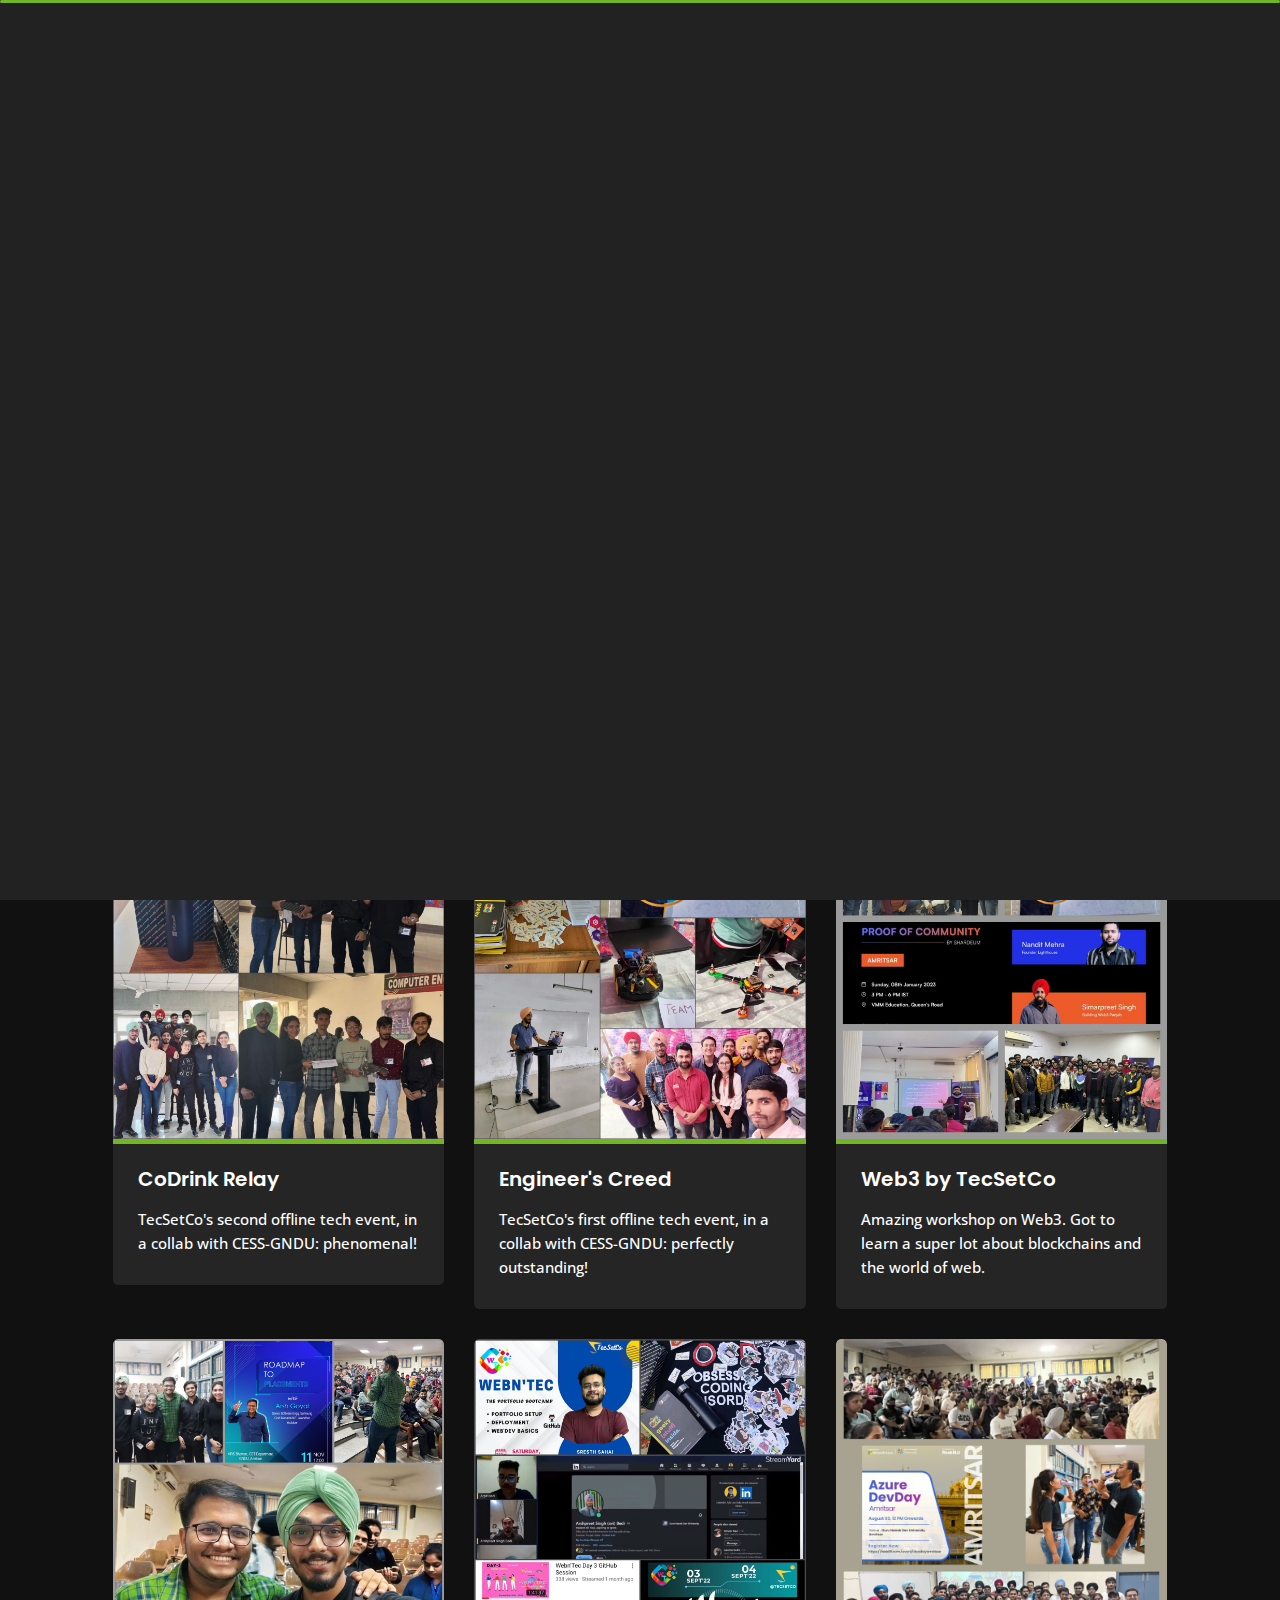
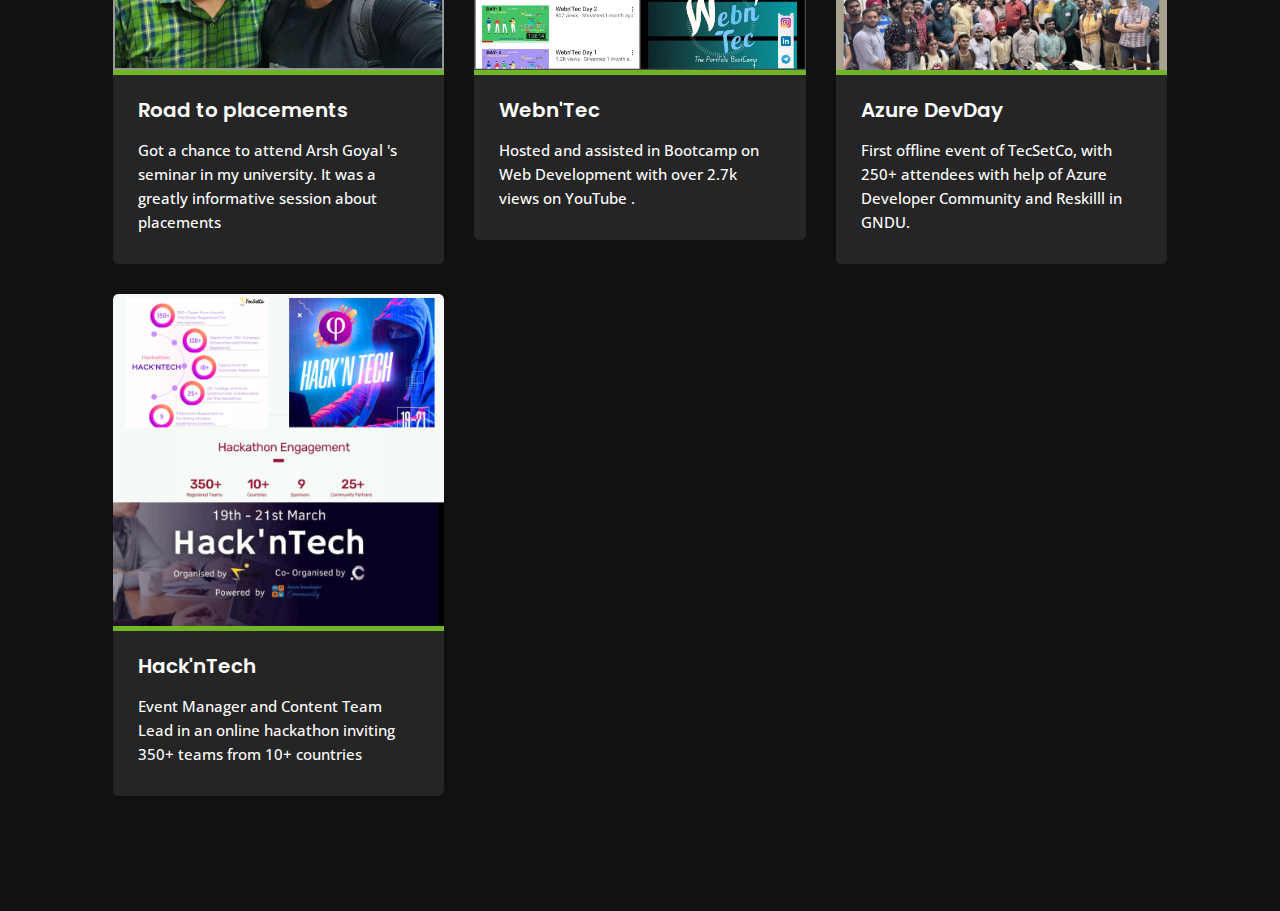
<file: events.html>
﻿<!DOCTYPE html>
<html lang="en">


<head>
    <meta charset="utf-8">
    <title>Events Attended by Arshpreet Singh Bedi</title>
    <meta name="viewport" content="width=device-width, initial-scale=1">
    <link rel="icon" type="image/x-icon" href="img/LA">


    <!-- Template Google Fonts -->
    <link href="https://fonts.googleapis.com/css?family=Poppins:400,400i,500,500i,600,600i,700,700i,800,800i,900,900i" rel="stylesheet">
    <link href="https://fonts.googleapis.com/css?family=Open+Sans:300,400,400i,600,600i,700" rel="stylesheet">

    <!-- Template CSS Files -->
    <link href="css/bootstrap.min.css" rel="stylesheet">
    <link href="css/preloader.min.css" rel="stylesheet">
    <link href="css/circle.css" rel="stylesheet">
    <link href="css/font-awesome.min.css" rel="stylesheet">
    <link href="css/fm.revealator.jquery.min.css" rel="stylesheet">
    <link href="css/style.css" rel="stylesheet">

    <!-- CSS Skin File -->
    <link href="css/skins/green.css" rel="stylesheet">

    <!-- Live Style Switcher - demo only -->
    <link rel="alternate stylesheet" type="text/css" title="blue" href="css/skins/blue.css" />
    <link rel="alternate stylesheet" type="text/css" title="green" href="css/skins/green.css" />
    <link rel="alternate stylesheet" type="text/css" title="yellow" href="css/skins/yellow.css" />
    <link rel="alternate stylesheet" type="text/css" title="blueviolet" href="css/skins/blueviolet.css" />
    <link rel="alternate stylesheet" type="text/css" title="goldenrod" href="css/skins/goldenrod.css" />
    <link rel="alternate stylesheet" type="text/css" title="magenta" href="css/skins/magenta.css" />
    <link rel="alternate stylesheet" type="text/css" title="orange" href="css/skins/orange.css" />
    <link rel="alternate stylesheet" type="text/css" title="purple" href="css/skins/purple.css" />
    <link rel="alternate stylesheet" type="text/css" title="red" href="css/skins/red.css" />
    <link rel="alternate stylesheet" type="text/css" title="yellowgreen" href="css/skins/yellowgreen.css" />
    <link rel="stylesheet" type="text/css" href="css/styleswitcher.css" />

    <!-- Modernizr JS File -->
    <script src="js/modernizr.custom.js"></script>
</head>

<body class="blog">
<!-- Live Style Switcher Starts - demo only -->
<div id="switcher" class="">
    <div class="content-switcher">
        <h4>STYLE SWITCHER</h4>
        <ul>
            <li>
                <a href="#" onclick="setActiveStyleSheet('purple');" title="purple" class="color"><img src="img/styleswitcher/purple.png" alt="purple"/></a>
            </li>
            <li>
                <a href="#" onclick="setActiveStyleSheet('red');" title="red" class="color"><img src="img/styleswitcher/red.png" alt="red"/></a>
            </li>
            <li>
                <a href="#" onclick="setActiveStyleSheet('blueviolet');" title="blueviolet" class="color"><img src="img/styleswitcher/blueviolet.png" alt="blueviolet"/></a>
            </li>
            <li>
                <a href="#" onclick="setActiveStyleSheet('blue');" title="blue" class="color"><img src="img/styleswitcher/blue.png" alt="blue"/></a>
            </li>
            <li>
                <a href="#" onclick="setActiveStyleSheet('goldenrod');" title="goldenrod" class="color"><img src="img/styleswitcher/goldenrod.png" alt="goldenrod"/></a>
            </li>
            <li>
                <a href="#" onclick="setActiveStyleSheet('magenta');" title="magenta" class="color"><img src="img/styleswitcher/magenta.png" alt="magenta"/></a>
            </li>
            <li>
                <a href="#" onclick="setActiveStyleSheet('yellowgreen');" title="yellowgreen" class="color"><img src="img/styleswitcher/yellowgreen.png" alt="yellowgreen"/></a>
            </li>
            <li>
                <a href="#" onclick="setActiveStyleSheet('orange');" title="orange" class="color"><img src="img/styleswitcher/orange.png" alt="orange"/></a>
            </li>
            <li>
                <a href="#" onclick="setActiveStyleSheet('green');" title="green" class="color"><img src="img/styleswitcher/green.png" alt="green"/></a>
            </li>
            <li>
                <a href="#" onclick="setActiveStyleSheet('yellow');" title="yellow" class="color"><img src="img/styleswitcher/yellow.png" alt="yellow"/></a>
            </li>
        </ul>

       <div id="hideSwitcher">&times;</div>
    </div>
</div>
<div id="showSwitcher" class="styleSecondColor"><i class="fa fa-cog fa-spin"></i></div>
<!-- Live Style Switcher Ends - demo only -->
<!-- Header Starts -->
<header class="header" id="navbar-collapse-toggle">
    <!-- Fixed Navigation Starts -->
    <ul class="icon-menu d-none d-lg-block revealator-slideup revealator-once revealator-delay1">
        <li class="icon-box">
            <i class="fa fa-home"></i>
            <a href="index.html">
                <h2>Home</h2>
            </a>
        </li>
        <li class="icon-box">
            <i class="fa fa-user"></i>
            <a href="about.html">
                <h2>About</h2>
            </a>
        </li>
        <li class="icon-box">
            <i class="fa fa-briefcase"></i>
            <a href="portfolio.html">
                <h2>Portfolio</h2>
            </a>
        </li>
        <li class="icon-box">
            <i class="fa fa-envelope-open"></i>
            <a href="contact.html">
                <h2>Contact</h2>
            </a>
        </li>
        <li class="icon-box active">
            <i class="fa fa-comments"></i>
            <a href="events.html">
                <h2>events</h2>
            </a>
        </li>
    </ul>
    <!-- Fixed Navigation Ends -->
    <!-- Mobile Menu Starts -->
    <nav role="navigation" class="d-block d-lg-none">
        <div id="menuToggle">
            <input type="checkbox" />
            <span></span>
            <span></span>
            <span></span>
            <ul class="list-unstyled" id="menu">
                <li><a href="index.html"><i class="fa fa-home"></i><span>Home</span></a></li>
                <li><a href="about.html"><i class="fa fa-user"></i><span>About</span></a></li>
                <li><a href="portfolio.html"><i class="fa fa-folder-open"></i><span>Portfolio</span></a></li>
                <li><a href="contact.html"><i class="fa fa-envelope-open"></i><span>Contact</span></a></li>
                <li class="active"><a href="events.html"><i class="fa fa-comments"></i><span>events</span></a></li>
            </ul>
        </div>
    </nav>
    <!-- Mobile Menu Ends -->
</header>
<!-- Header Ends -->
<!-- Page Title Starts -->
<section class="title-section text-left text-sm-center revealator-slideup revealator-once revealator-delay1">
    <h1>events <span>list</span></h1>
    <span class="title-bg">volunteer</span>
</section>
<!-- Page Title Ends -->
<!-- Main Content Starts -->
<section class="main-content revealator-slideup revealator-once revealator-delay1">
    <div class="container">
        <!-- Articles Starts -->
        <div class="row">
            <!-- Article Starts -->
            <div class="col-12 col-md-6 col-lg-6 col-xl-4 mb-30">
                <article class="post-container">
                    <div class="post-thumb">
                        <a href="#" class="d-block position-relative overflow-hidden">
                            <img src="img/blog/codeday.jpg" class="img-fluid" alt="Blog Post">
                        </a>
                    </div>
                    <div class="post-content">
                        <div class="entry-header">
                            <h3><a href="#">CodeDay mentor</a></h3>
                        </div>
                        <div class="entry-content open-sans-font">
                            <p>Had a blast helping students dive into web dev, Scratch, and even exploring the awesome GPT prompt.
                            </p>
                        </div>
                    </div>
                </article>
            </div>
            <!-- Article Ends -->
            <!-- Article Starts -->
            <div class="col-12 col-md-6 col-lg-6 col-xl-4 mb-30">
                <article class="post-container">
                    <div class="post-thumb">
                        <a href="#" class="d-block position-relative overflow-hidden">
                            <img src="img/blog/jobfair.jpg" class="img-fluid" alt="">
                        </a>
                    </div>
                    <div class="post-content">
                        <div class="entry-header">
                            <h3><a href="#">Mega Placement Drive</a></h3>
                        </div>
                        <div class="entry-content open-sans-font">
                            <p>It was great to contribute as a dedicated volunteer during the preparation, with District Bureau of Employment & Enterprises, Amritsar and GNDU.
                            </p>
                        </div>
                    </div>
                </article>
            </div>
            <!-- Article Ends -->
            <!-- Article Starts -->
            <div class="col-12 col-md-6 col-lg-6 col-xl-4 mb-30">
                <article class="post-container">
                    <div class="post-thumb">
                        <a href="#" class="d-block position-relative overflow-hidden">
                            <img src="img/blog/g20.jpg" class="img-fluid" alt="">
                        </a>
                    </div>
                    <div class="post-content">
                        <div class="entry-header">
                            <h3><a href="#">G20 University Connect </a></h3>
                        </div>
                        <div class="entry-content open-sans-font">
                            <p>Gained insights into international economic cooperation and decision-making. It was an incredible experience to meet like-minded individuals
                            </p>
                        </div>
                    </div>
                </article>
            </div>
            <!-- Article Ends -->
            <!-- Article Starts -->
            <div class="col-12 col-md-6 col-lg-6 col-xl-4 mb-30">
                <article class="post-container">
                    <div class="post-thumb">
                        <a href="#" class="d-block position-relative overflow-hidden">
                            <img src="img/blog/codrink.jpg" class="img-fluid" alt="">
                        </a>
                    </div>
                    <div class="post-content">
                        <div class="entry-header">
                            <h3><a href="#">CoDrink Relay</a></h3>
                        </div>
                        <div class="entry-content open-sans-font">
                            <p>TecSetCo's second offline tech event, in a collab with CESS-GNDU: phenomenal!
                            </p>
                        </div>
                    </div>
                </article>
            </div>
            <!-- Article Ends -->
            <!-- Article Starts -->
            <div class="col-12 col-md-6 col-lg-6 col-xl-4 mb-30">
                <article class="post-container">
                    <div class="post-thumb">
                        <a href="#" class="d-block position-relative overflow-hidden">
                            <img src="img/blog/engineercreed.jpg" class="img-fluid" alt="">
                        </a>
                    </div>
                    <div class="post-content">
                        <div class="entry-header">
                            <h3><a href="#">Engineer's Creed</a></h3>
                        </div>
                        <div class="entry-content open-sans-font">
                            <p>TecSetCo's first offline tech event, in a collab with CESS-GNDU: perfectly outstanding!
                            </p>
                        </div>
                    </div>
                </article>
            </div>
            <!-- Article Ends -->
            <!-- Article Starts -->
            <div class="col-12 col-md-6 col-lg-6 col-xl-4 mb-30">
                <article class="post-container">
                    <div class="post-thumb">
                        <a href="#" class="d-block position-relative overflow-hidden">
                            <img src="img/blog/w3shardeum.jpg" class="img-fluid" alt="">
                        </a>
                    </div>
                    <div class="post-content">
                        <div class="entry-header">
                            <h3><a href="#">Web3 by TecSetCo</a></h3>
                        </div>
                        <div class="entry-content open-sans-font">
                            <p>Amazing workshop on Web3. Got to learn a super lot about blockchains and the world of web.
                        </div>
                    </div>
                </article>
            </div>
            <!-- Article Ends -->
            <!-- Article Starts -->
            <div class="col-12 col-md-6 col-lg-6 col-xl-4 mb-30">
                <article class="post-container">
                    <div class="post-thumb">
                        <a href="#" class="d-block position-relative overflow-hidden">
                            <img src="img/blog/arshgoyal.jpg" class="img-fluid" alt="">
                        </a>
                    </div>
                    <div class="post-content">
                        <div class="entry-header">
                            <h3><a href="#">Road to placements</a></h3>
                        </div>
                        <div class="entry-content open-sans-font">
                            <p>Got a chance to attend Arsh Goyal 's seminar in my university. It was a greatly informative session about placements
                            </p>
                        </div>
                    </div>
                </article>
            </div>
            <!-- Article Ends -->
            <!-- Article Starts -->
            <div class="col-12 col-md-6 col-lg-6 col-xl-4 mb-30">
                <article class="post-container">
                    <div class="post-thumb">
                        <a href="#" class="d-block position-relative overflow-hidden">
                            <img src="img/blog/webntec.jpg" class="img-fluid" alt="">
                        </a>
                    </div>
                    <div class="post-content">
                        <div class="entry-header">
                            <h3><a href="#">Webn'Tec</a></h3>
                        </div>
                        <div class="entry-content open-sans-font">
                            <p>Hosted and assisted in Bootcamp on Web Development with over 2.7k views on YouTube .
                            </p>
                        </div>
                    </div>
                </article>
            </div>
            <!-- Article Ends -->
            <!-- Article Starts -->
            <div class="col-12 col-md-6 col-lg-6 col-xl-4 mb-30">
                <article class="post-container">
                    <div class="post-thumb">
                        <a href="#" class="d-block position-relative overflow-hidden">
                            <img src="img/blog/azuredevday.jpg" class="img-fluid" alt="" width="3264" height="3264">
                        </a>
                    </div>
                    <div class="post-content">
                        <div class="entry-header">
                            <h3><a href="#">Azure DevDay</a></h3>
                        </div>
                        <div class="entry-content open-sans-font">
                            <p>First offline event of TecSetCo, with 250+ attendees with help of Azure Developer Community and Reskilll in GNDU.
                            </p>
                        </div>
                    </div>
                </article>
            </div>
            <!-- Article Ends -->
            <!-- Article Starts -->
            <div class="col-12 col-md-6 col-lg-6 col-xl-4 mb-30">
                <article class="post-container">
                    <div class="post-thumb">
                        <a href="#" class="d-block position-relative overflow-hidden">
                            <img src="img/blog/hackntec.jpg" class="img-fluid" alt="">
                        </a>
                    </div>
                    <div class="post-content">
                        <div class="entry-header">
                            <h3><a href="#">Hack'nTech</a></h3>
                        </div>
                        <div class="entry-content open-sans-font">
                            <p>Event Manager and Content Team Lead in an online hackathon inviting 350+ teams from 10+ countries 
                            </p>
                        </div>
                    </div>
                </article>
            </div>
            <!-- Article Ends -->
            
            <!-- Pagination Starts -->
            <!-- <div class="col-12 mt-4">
                <nav aria-label="Page navigation example">
                    <ul class="pagination justify-content-center mb-0">
                        <li class="page-item"><a class="page-link" href="#">1</a></li>
                        <li class="page-item active"><a class="page-link" href="#">2</a></li>
                        <li class="page-item"><a class="page-link" href="#">3</a></li>
                        <li class="page-item"><a class="page-link" href="#">4</a></li>
                    </ul>
                </nav>
            </div> -->
            <!-- Pagination Ends -->
        </div>
        <!-- Articles Ends -->
    </div>

</section>

<!-- Template JS Files -->
<script src="js/jquery-3.5.0.min.js"></script>
<script src="js/styleswitcher.js"></script>
<script src="js/preloader.min.js"></script>
<script src="js/fm.revealator.jquery.min.js"></script>
<script src="js/imagesloaded.pkgd.min.js"></script>
<script src="js/masonry.pkgd.min.js"></script>
<script src="js/classie.js"></script>
<script src="js/cbpGridGallery.js"></script>
<script src="js/jquery.hoverdir.js"></script>
<script src="js/popper.min.js"></script>
<script src="js/bootstrap.js"></script>
<script src="js/custom.js"></script>

</body>


</html>
</file>
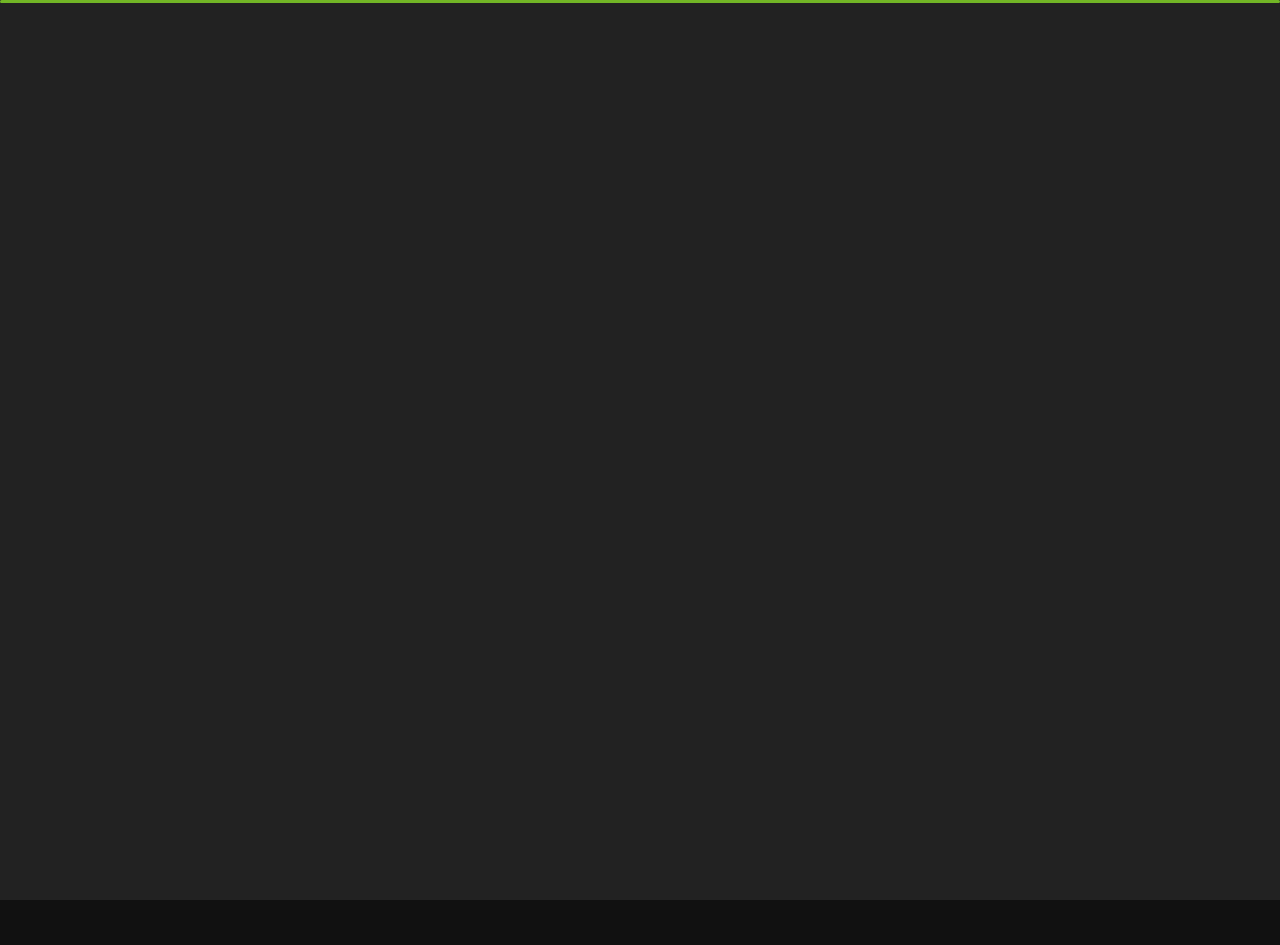
<file: portfolio.html>
<!DOCTYPE html>
<html lang="en">


<head>
    <meta charset="utf-8">
    <title>Portfolio of Arshpreet Singh Bedi</title>
    <meta name="viewport" content="width=device-width, initial-scale=1">
    <link rel="icon" type="image/x-icon" href="img/LAlogo.jpg">


    <!-- Template Google Fonts -->
    <link href="https://fonts.googleapis.com/css?family=Poppins:400,400i,500,500i,600,600i,700,700i,800,800i,900,900i" rel="stylesheet">
    <link href="https://fonts.googleapis.com/css?family=Open+Sans:300,400,400i,600,600i,700" rel="stylesheet">

    <!-- Template CSS Files -->
    <link href="css/bootstrap.min.css" rel="stylesheet">
    <link href="css/preloader.min.css" rel="stylesheet">
    <link href="css/circle.css" rel="stylesheet">
    <link href="css/font-awesome.min.css" rel="stylesheet">
    <link href="css/fm.revealator.jquery.min.css" rel="stylesheet">
    <link href="css/style.css" rel="stylesheet">

    <!-- CSS Skin File -->
    <link href="css/skins/green.css" rel="stylesheet">

    <!-- Live Style Switcher - demo only -->
    <link rel="alternate stylesheet" type="text/css" title="blue" href="css/skins/blue.css" />
    <link rel="alternate stylesheet" type="text/css" title="green" href="css/skins/green.css" />
    <link rel="alternate stylesheet" type="text/css" title="yellow" href="css/skins/yellow.css" />
    <link rel="alternate stylesheet" type="text/css" title="blueviolet" href="css/skins/blueviolet.css" />
    <link rel="alternate stylesheet" type="text/css" title="goldenrod" href="css/skins/goldenrod.css" />
    <link rel="alternate stylesheet" type="text/css" title="magenta" href="css/skins/magenta.css" />
    <link rel="alternate stylesheet" type="text/css" title="orange" href="css/skins/orange.css" />
    <link rel="alternate stylesheet" type="text/css" title="purple" href="css/skins/purple.css" />
    <link rel="alternate stylesheet" type="text/css" title="red" href="css/skins/red.css" />
    <link rel="alternate stylesheet" type="text/css" title="yellowgreen" href="css/skins/yellowgreen.css" />
    <link rel="stylesheet" type="text/css" href="css/styleswitcher.css" />

    <!-- Modernizr JS File -->
    <script src="js/modernizr.custom.js"></script>
</head>

<body class="portfolio">
<!-- Live Style Switcher Starts - demo only -->
<div id="switcher" class="">
    <div class="content-switcher">
        <h4>STYLE SWITCHER</h4>
        <ul>
            <li>
                <a href="#" onclick="setActiveStyleSheet('purple');" title="purple" class="color"><img src="img/styleswitcher/purple.png" alt="purple"/></a>
            </li>
            <li>
                <a href="#" onclick="setActiveStyleSheet('red');" title="red" class="color"><img src="img/styleswitcher/red.png" alt="red"/></a>
            </li>
            <li>
                <a href="#" onclick="setActiveStyleSheet('blueviolet');" title="blueviolet" class="color"><img src="img/styleswitcher/blueviolet.png" alt="blueviolet"/></a>
            </li>
            <li>
                <a href="#" onclick="setActiveStyleSheet('blue');" title="blue" class="color"><img src="img/styleswitcher/blue.png" alt="blue"/></a>
            </li>
            <li>
                <a href="#" onclick="setActiveStyleSheet('goldenrod');" title="goldenrod" class="color"><img src="img/styleswitcher/goldenrod.png" alt="goldenrod"/></a>
            </li>
            <li>
                <a href="#" onclick="setActiveStyleSheet('magenta');" title="magenta" class="color"><img src="img/styleswitcher/magenta.png" alt="magenta"/></a>
            </li>
            <li>
                <a href="#" onclick="setActiveStyleSheet('yellowgreen');" title="yellowgreen" class="color"><img src="img/styleswitcher/yellowgreen.png" alt="yellowgreen"/></a>
            </li>
            <li>
                <a href="#" onclick="setActiveStyleSheet('orange');" title="orange" class="color"><img src="img/styleswitcher/orange.png" alt="orange"/></a>
            </li>
            <li>
                <a href="#" onclick="setActiveStyleSheet('green');" title="green" class="color"><img src="img/styleswitcher/green.png" alt="green"/></a>
            </li>
            <li>
                <a href="#" onclick="setActiveStyleSheet('yellow');" title="yellow" class="color"><img src="img/styleswitcher/yellow.png" alt="yellow"/></a>
            </li>
        </ul>

        <div id="hideSwitcher">&times;</div>
    </div>
</div>
<div id="showSwitcher" class="styleSecondColor"><i class="fa fa-cog fa-spin"></i></div>
<!-- Live Style Switcher Ends - demo only -->
<!-- Header Starts -->
<header class="header" id="navbar-collapse-toggle">
    <!-- Fixed Navigation Starts -->
    <ul class="icon-menu d-none d-lg-block revealator-slideup revealator-once revealator-delay1">
        <li class="icon-box">
            <i class="fa fa-home"></i>
            <a href="index.html">
                <h2>Home</h2>
            </a>
        </li>
        <li class="icon-box">
            <i class="fa fa-user"></i>
            <a href="about.html">
                <h2>About</h2>
            </a>
        </li>
        <li class="icon-box active">
            <i class="fa fa-briefcase"></i>
            <a href="portfolio.html">
                <h2>Portfolio</h2>
            </a>
        </li>
        <li class="icon-box">
            <i class="fa fa-envelope-open"></i>
            <a href="contact.html">
                <h2>Contact</h2>
            </a>
        </li>
        <li class="icon-box">
            <i class="fa fa-comments"></i>
            <a href="events.html">
                <h2>events</h2>
            </a>
        </li>
    </ul>
    <!-- Fixed Navigation Ends -->
    <!-- Mobile Menu Starts -->
    <nav role="navigation" class="d-block d-lg-none">
        <div id="menuToggle">
            <input type="checkbox" />
            <span></span>
            <span></span>
            <span></span>
            <ul class="list-unstyled" id="menu">
                <li><a href="index.html"><i class="fa fa-home"></i><span>Home</span></a></li>
                <li><a href="about.html"><i class="fa fa-user"></i><span>About</span></a></li>
                <li class="active"><a href="portfolio.html"><i class="fa fa-folder-open"></i><span>Portfolio</span></a></li>
                <li><a href="contact.html"><i class="fa fa-envelope-open"></i><span>Contact</span></a></li>
                <li><a href="events.html"><i class="fa fa-comments"></i><span>events</span></a></li>
            </ul>
        </div>
    </nav>
    <!-- Mobile Menu Ends -->
</header>
<!-- Header Ends -->
<!-- Page Title Starts -->
<section class="title-section text-left text-sm-center revealator-slideup revealator-once revealator-delay1">
    <h1>my <span>portfolio</span></h1>
    <span class="title-bg">works</span>
</section>
<!-- Page Title Ends -->
<!-- Main Content Starts -->
<section class="main-content text-center revealator-slideup revealator-once revealator-delay1">
    <div id="grid-gallery" class="container grid-gallery">
        <!-- Portfolio Grid Starts -->
        <section class="grid-wrap">
            <ul class="row grid">                
                <!-- Portfolio Item Starts -->
                <li>
                    <figure>
                        <img src="img/projects/journey.png" alt="Portolio Image" />
                        <div><span>freelancing project</span></div>
                    </figure>
                </li>
                <!-- Portfolio Item Ends -->
                <!-- Portfolio Item Starts -->
                <li>
                    <figure>
                        <img src="img/projects/jannat.png" alt="Portolio Image" />
                        <div><span>freelancing Project</span></div>
                    </figure>
                </li>
                <!-- Portfolio Item Ends -->
                <!-- Portfolio Item Starts -->
                <li>
                    <figure>
                        <img src="img/projects/todo-react.png" alt="Portolio Image" />
                        <div><span>todo using react</span></div>
                    </figure>
                </li>
                <!-- Portfolio Item Ends -->
                <!-- Portfolio Item Starts -->
                <li>
                    <figure>
                        <img src="img/projects/cardGen.jpg" alt="Portolio Image" />
                        <div><span>Dynamic card generator</span></div>
                    </figure>
                </li>
                <!-- Portfolio Item Ends -->
                <!-- Portfolio Item Starts -->
                <li>
                    <figure>
                        <img src="img/projects/github.png" alt="Portolio Image" />
                        <div><span>github profile</span></div>
                    </figure>
                </li>
                <!-- Portfolio Item Ends -->
                <!-- Portfolio Item Starts -->
                <li>
                    <figure>
                        <img src="img/projects/todo.png" alt="Portolio Image" />
                        <div><span>Todo using html, css, js</span></div>
                    </figure>
                </li>
                <!-- Portfolio Item Ends -->
                <!-- Portfolio Item Starts -->
                <li>
                    <figure>
                        <img src="img/projects/blog.jpg" alt="Portolio Image" />
                        <div><span>dynamic blog website</span></div>
                    </figure>
                </li>
                <!-- Portfolio Item Ends -->
                <!-- Portfolio Item Starts -->
                <!-- <li>
                    <figure>
                        <img src="img/projects/project-8.jpg" alt="Portolio Image" />
                        <div><span>Image Project</span></div>
                    </figure>
                </li> -->
                <!-- Portfolio Item Ends -->
                <!-- Portfolio Item Starts -->
                <!-- <li>
                    <figure>
                        <img src="img/projects/project-9.jpg" alt="Portolio Image" />
                        <div><span>Image Project</span></div>
                    </figure>
                </li> -->
                <!-- Portfolio Item Ends -->
            </ul>
        </section>
        <!-- Portfolio Grid Ends -->
        <!-- Portfolio Details Starts -->
        <section class="slideshow">
            <ul>                
                <!-- Portfolio Item Detail Starts -->
                <li>
                    <figure>
                        <!-- Project Details Starts -->
                        <figcaption>
                            <h3>freelancing project</h3>
                            <div class="row open-sans-font">
                                <div class="col-6 mb-2">
                                    <i class="fa fa-file-text-o pr-2"></i><span class="project-label">Project </span>: <span class="ft-wt-600 uppercase">Website</span>
                                </div>
                                <div class="col-6 mb-2">
                                    <!-- <i class="fa fa-user-o pr-2"></i><span class="project-label">Client </span>: <span class="ft-wt-600 uppercase">Envato</span> -->
                                </div>
                                <div class="col-6 mb-2">
                                    <i class="fa fa-code pr-2"></i><span class="project-label">Used </span>: <span class="ft-wt-600 uppercase">HTML, CSS, Javascript</span>
                                </div>
                                <div class="col-6 mb-2">
                                    <i class="fa fa-external-link pr-2"></i><span class="project-label">Preview </span>: <span class="ft-wt-600 uppercase"><a href="https://www.thejourneyimmigrationservices.com/" target="_blank">click me</a></span>
                                </div>
                            </div>
                        </figcaption>
                        <!-- Project Details Ends -->
                        <!-- Main Project Content Starts -->
                        <img src="img/projects/journey.png" alt="Portolio Image" />
                        <!-- Main Project Content Ends -->
                    </figure>
                </li>
                <!-- Portfolio Item Detail Ends -->
                <!-- Portfolio Item Detail Starts -->
                <li>
                    <figure>
                        <!-- Project Details Starts -->
                        <figcaption>
                            <h3>freelancing project</h3>
                            <div class="row open-sans-font">
                                <div class="col-6 mb-2">
                                    <i class="fa fa-file-text-o pr-2"></i><span class="project-label">Project </span>: <span class="ft-wt-600 uppercase">Website</span>
                                </div>
                                <div class="col-6 mb-2">
                                    <!-- <i class="fa fa-user-o pr-2"></i><span class="project-label">Client </span>: <span class="ft-wt-600 uppercase">Envato</span> -->
                                </div>
                                <div class="col-6 mb-2">
                                    <i class="fa fa-code pr-2"></i><span class="project-label">Used </span>: <span class="ft-wt-600 uppercase">HTML, CSS, Javascript</span>
                                </div>
                                <div class="col-6 mb-2">
                                    <i class="fa fa-external-link pr-2"></i><span class="project-label">Preview </span>: <span class="ft-wt-600 uppercase"><a href="https://jannatfoodandbar.com/" target="_blank">click me</a></span>
                                </div>
                            </div>
                        </figcaption>
                        <!-- Project Details Ends -->
                        <!-- Main Project Content Starts -->
                        <img src="img/projects/jannat.png" alt="Portolio Image" />
                        <!-- Main Project Content Ends -->
                    </figure>
                </li>
                <!-- Portfolio Item Detail Ends -->
                <!-- Portfolio Item Detail Starts -->
                <li>
                    <figure>
                        <!-- Project Details Starts -->
                        <figcaption>
                            <h3>todo-react</h3>
                            <div class="row open-sans-font">
                                <div class="col-6 mb-2">
                                    <i class="fa fa-file-text-o pr-2"></i><span class="project-label">Project </span>: <span class="ft-wt-600 uppercase">Website</span>
                                </div>
                                <div class="col-6 mb-2">
                                    <!-- <i class="fa fa-user-o pr-2"></i><span class="project-label">Client </span>: <span class="ft-wt-600 uppercase">Envato</span> -->
                                </div>
                                <div class="col-6 mb-2">
                                    <i class="fa fa-code pr-2"></i><span class="project-label">Used </span>: <span class="ft-wt-600 uppercase">React</span>
                                </div>
                                <div class="col-6 mb-2">
                                    <i class="fa fa-external-link pr-2"></i><span class="project-label">Preview </span>: <span class="ft-wt-600 uppercase"><a href="https://todo-react-mu-eight.vercel.app/" target="_blank">click me</a></span>
                                </div>
                            </div>
                        </figcaption>
                        <!-- Project Details Ends -->
                        <!-- Main Project Content Starts -->
                        <img src="img/projects/todo-react.png" alt="Portolio Image" />
                        <!-- Main Project Content Ends -->
                    </figure>
                </li>
                <!-- Portfolio Item Detail Ends -->
                <!-- Portfolio Item Detail Starts -->
                <li>
                    <figure>
                        <!-- Project Details Starts -->
                        <figcaption>
                            <h3>dynamic card generator</h3>
                            <div class="row open-sans-font">
                                <div class="col-12 col-sm-6 mb-2">
                                    <i class="fa fa-file-text-o pr-2"></i><span class="project-label">Project </span>: <span class="ft-wt-600 uppercase">Website</span>
                                </div>
                                <!-- <div class="col-12 col-sm-6 mb-2">
                                    <i class="fa fa-user-o pr-2"></i><span class="project-label">Client </span>: <span class="ft-wt-600 uppercase">Envato</span>
                                </div> -->
                                <div class="col-12 col-sm-6 mb-2">
                                    <i class="fa fa-code pr-2"></i><span class="project-label">Used </span>: <span class="ft-wt-600 uppercase">HTML, CSS, Javascript, Firebase</span>
                                </div>
                                <div class="col-12 col-sm-6 mb-2">
                                    <i class="fa fa-external-link pr-2"></i><span class="project-label">Preview </span>: <span class="ft-wt-600 uppercase"><a href="https://avibedi1768.github.io/basicCardGenerator/index_auth.html" target="_blank">click me</a></span>
                                </div>
                            </div>
                        </figcaption>
                        <!-- Project Details Ends -->
                        <!-- Main Project Content Starts -->
                        <img src="img/projects/cardGen.jpg" alt="Portolio Image" />
                        <!-- Main Project Content Ends -->
                    </figure>
                </li>
                <!-- Portfolio Item Detail Ends -->
                <!-- Portfolio Item Detail Starts -->
                <li>
                    <figure>
                        <!-- Project Details Starts -->
                        <figcaption>
                            <h3>github profile</h3>
                            <div class="row open-sans-font">
                                <div class="col-12 col-sm-6 mb-2">
                                    <i class="fa fa-file-text-o pr-2"></i><span class="project-label">My </span>: <span class="ft-wt-600 uppercase">GitHub</span>
                                </div>
                                <!-- <div class="col-12 col-sm-6 mb-2">
                                    <i class="fa fa-user-o pr-2"></i><span class="project-label">Client </span>: <span class="ft-wt-600 uppercase">Envato</span>
                                </div> -->
                                <!-- <div class="col-12 col-sm-6 mb-2">
                                    <i class="fa fa-code pr-2"></i><span class="project-label">Used </span>: <span class="ft-wt-600 uppercase">HTML, CSS, Javascript</span>
                                </div> -->
                                <div class="col-12 col-sm-6 mb-2">
                                    <i class="fa fa-external-link pr-2"></i><span class="project-label">Preview </span>: <span class="ft-wt-600 uppercase"><a href="https://github.com/avibedi1768" target="_blank">click me</a></span>
                                </div>
                            </div>
                        </figcaption>
                        <!-- Project Details Ends -->
                        <!-- Main Project Content Starts -->
                        <img src="img/projects/github.png" alt="Portolio Image" />
                        <!-- Main Project Content Ends -->
                    </figure>
                </li>
                <!-- Portfolio Item Detail Ends -->
                <!-- Portfolio Item Detail Starts -->
                <li>
                    <figure>
                        <!-- Project Details Starts -->
                        <figcaption>
                            <h3>todo</h3>
                            <div class="row open-sans-font">
                                <div class="col-12 col-sm-6 mb-2">
                                    <i class="fa fa-file-text-o pr-2"></i><span class="project-label">Project: </span> <span class="ft-wt-600 uppercase">Website</span>
                                </div>
                                <!-- <div class="col-12 col-sm-6 mb-2">
                                    <i class="fa fa-user-o pr-2"></i><span class="project-label">Client </span>: <span class="ft-wt-600 uppercase">Envato</span>
                                </div> -->
                                <!-- <div class="col-12 col-sm-6 mb-2">
                                    <i class="fa fa-code pr-2"></i><span class="project-label">Used </span>: <span class="ft-wt-600 uppercase">HTML, CSS, Javascript</span>
                                </div> -->
                                <div class="col-12 col-sm-6 mb-2">
                                    <i class="fa fa-external-link pr-2"></i><span class="project-label">Preview </span>: <span class="ft-wt-600 uppercase"><a href="https://avibedi1768.github.io/to-do/" target="_blank">click me</a></span>
                                </div>
                            </div>
                        </figcaption>
                        <!-- Project Details Ends -->
                        <!-- Main Project Content Starts -->
                        <img src="img/projects/todo.png" alt="Portolio Image" />
                        <!-- Main Project Content Ends -->
                    </figure>
                </li>
                <!-- Portfolio Item Detail Ends -->
                
                <!-- Portfolio Item Detail Starts -->
                <li>
                    <figure>
                        <!-- Project Details Starts -->
                        <figcaption>
                            <h3>dynamic blog website</h3>
                            <div class="row open-sans-font">
                                <div class="col-12 col-sm-6 mb-2">
                                    <i class="fa fa-file-text-o pr-2"></i><span class="project-label">Project </span>: <span class="ft-wt-600 uppercase">Website</span>
                                </div>
                                <!-- <div class="col-12 col-sm-6 mb-2">
                                    <i class="fa fa-user-o pr-2"></i><span class="project-label">Client </span>: <span class="ft-wt-600 uppercase">Envato</span>
                                </div> -->
                                <div class="col-12 col-sm-6 mb-2">
                                    <i class="fa fa-code pr-2"></i><span class="project-label">Used </span>: <span class="ft-wt-600 uppercase">HTML, CSS, Javascript</span>
                                </div>
                                <div class="col-12 col-sm-6 mb-2">
                                    <i class="fa fa-external-link pr-2"></i><span class="project-label">Preview </span>: <span class="ft-wt-600 uppercase"><a href="https://avibedi1768.github.io/blog/index.html" target="_blank">click me</a></span>
                                </div>
                            </div>
                        </figcaption>
                        <!-- Project Details Ends -->
                        <!-- Main Project Content Starts -->
                        <img src="img/projects/blog.jpg" alt="Portolio Image" />
                        <!-- Main Project Content Ends -->
                    </figure>
                </li>
                <!-- Portfolio Item Detail Ends -->
                
                <!-- Portfolio Item Detail Starts -->
                <li>
                    <figure>
                        <!-- Project Details Starts -->
                        <figcaption>
                            <h3>Image Project</h3>
                            <div class="row open-sans-font">
                                <div class="col-6 mb-2">
                                    <i class="fa fa-file-text-o pr-2"></i><span class="project-label">Project </span>: <span class="ft-wt-600 uppercase">Website</span>
                                </div>
                                <div class="col-6 mb-2">
                                    <i class="fa fa-user-o pr-2"></i><span class="project-label">Client </span>: <span class="ft-wt-600 uppercase">Envato</span>
                                </div>
                                <div class="col-6 mb-2">
                                    <i class="fa fa-code pr-2"></i><span class="project-label">Langages </span>: <span class="ft-wt-600 uppercase">HTML, CSS, Javascript</span>
                                </div>
                                <div class="col-6 mb-2">
                                    <i class="fa fa-external-link pr-2"></i><span class="project-label">Preview </span>: <span class="ft-wt-600 uppercase"><a href="https://jannatfoodandbar.com/" target="_blank">click me</a></span>
                                </div>
                            </div>
                        </figcaption>
                        <!-- Project Details Ends -->
                        <!-- Main Project Content Starts -->
                        <img src="img/projects/jannat.png" alt="Portolio Image" />
                        <!-- Main Project Content Ends -->
                    </figure>
                </li>
                <!-- Portfolio Item Detail Ends -->
                <!-- Portfolio Item Detail Starts -->
                <li>
                    <figure>
                        <!-- Project Details Starts -->
                        <figcaption>
                            <h3>Image Project</h3>
                            <div class="row open-sans-font">
                                <div class="col-6 mb-2">
                                    <i class="fa fa-file-text-o pr-2"></i><span class="project-label">Project </span>: <span class="ft-wt-600 uppercase">Website</span>
                                </div>
                                <div class="col-6 mb-2">
                                    <i class="fa fa-user-o pr-2"></i><span class="project-label">Client </span>: <span class="ft-wt-600 uppercase">Envato</span>
                                </div>
                                <div class="col-6 mb-2">
                                    <i class="fa fa-code pr-2"></i><span class="project-label">Langages </span>: <span class="ft-wt-600 uppercase">HTML, CSS, Javascript</span>
                                </div>
                                <div class="col-6 mb-2">
                                    <i class="fa fa-external-link pr-2"></i><span class="project-label">Preview </span>: <span class="ft-wt-600 uppercase"><a href="#" target="_blank">www.envato.com</a></span>
                                </div>
                            </div>
                        </figcaption>
                        <!-- Project Details Ends -->
                        <!-- Main Project Content Starts -->
                        <img src="img/projects/project-9.jpg" alt="Portolio Image" />
                        <!-- Main Project Content Ends -->
                    </figure>
                </li>
                <!-- Portfolio Item Detail Ends -->
            </ul>
            <!-- Portfolio Navigation Starts -->
            <nav>
                <span class="icon nav-prev"><img src="img/projects/navigation/left-arrow.png" alt="previous"></span>
                <span class="icon nav-next"><img src="img/projects/navigation/right-arrow.png" alt="next"></span>
                <span class="nav-close"><img src="img/projects/navigation/close-button.png" alt="close"> </span>
            </nav>
            <!-- Portfolio Navigation Ends -->
        </section>
        <p>If the index fails to load, kindly refresh the page.</p>

    </div>
</section>
<!-- Main Content Ends -->

<!-- Template JS Files -->
<script src="js/jquery-3.5.0.min.js"></script>
<script src="js/styleswitcher.js"></script>
<script src="js/preloader.min.js"></script>
<script src="js/fm.revealator.jquery.min.js"></script>
<script src="js/imagesloaded.pkgd.min.js"></script>
<script src="js/masonry.pkgd.min.js"></script>
<script src="js/classie.js"></script>
<script src="js/cbpGridGallery.js"></script>
<script src="js/jquery.hoverdir.js"></script>
<script src="js/popper.min.js"></script>
<script src="js/bootstrap.js"></script>
<script src="js/custom.js"></script>

</body>

</html>
</file>
<file: css/circle.css>
.rect-auto,
.c100.p51 .slice,
.c100.p52 .slice,
.c100.p53 .slice,
.c100.p54 .slice,
.c100.p55 .slice,
.c100.p56 .slice,
.c100.p57 .slice,
.c100.p58 .slice,
.c100.p59 .slice,
.c100.p60 .slice,
.c100.p61 .slice,
.c100.p62 .slice,
.c100.p63 .slice,
.c100.p64 .slice,
.c100.p65 .slice,
.c100.p66 .slice,
.c100.p67 .slice,
.c100.p68 .slice,
.c100.p69 .slice,
.c100.p70 .slice,
.c100.p71 .slice,
.c100.p72 .slice,
.c100.p73 .slice,
.c100.p74 .slice,
.c100.p75 .slice,
.c100.p76 .slice,
.c100.p77 .slice,
.c100.p78 .slice,
.c100.p79 .slice,
.c100.p80 .slice,
.c100.p81 .slice,
.c100.p82 .slice,
.c100.p83 .slice,
.c100.p84 .slice,
.c100.p85 .slice,
.c100.p86 .slice,
.c100.p87 .slice,
.c100.p88 .slice,
.c100.p89 .slice,
.c100.p90 .slice,
.c100.p91 .slice,
.c100.p92 .slice,
.c100.p93 .slice,
.c100.p94 .slice,
.c100.p95 .slice,
.c100.p96 .slice,
.c100.p97 .slice,
.c100.p98 .slice,
.c100.p99 .slice,
.c100.p100 .slice {
  clip: rect(auto, auto, auto, auto);
}
.pie,
.c100 .bar,
.c100.p51 .fill,
.c100.p52 .fill,
.c100.p53 .fill,
.c100.p54 .fill,
.c100.p55 .fill,
.c100.p56 .fill,
.c100.p57 .fill,
.c100.p58 .fill,
.c100.p59 .fill,
.c100.p60 .fill,
.c100.p61 .fill,
.c100.p62 .fill,
.c100.p63 .fill,
.c100.p64 .fill,
.c100.p65 .fill,
.c100.p66 .fill,
.c100.p67 .fill,
.c100.p68 .fill,
.c100.p69 .fill,
.c100.p70 .fill,
.c100.p71 .fill,
.c100.p72 .fill,
.c100.p73 .fill,
.c100.p74 .fill,
.c100.p75 .fill,
.c100.p76 .fill,
.c100.p77 .fill,
.c100.p78 .fill,
.c100.p79 .fill,
.c100.p80 .fill,
.c100.p81 .fill,
.c100.p82 .fill,
.c100.p83 .fill,
.c100.p84 .fill,
.c100.p85 .fill,
.c100.p86 .fill,
.c100.p87 .fill,
.c100.p88 .fill,
.c100.p89 .fill,
.c100.p90 .fill,
.c100.p91 .fill,
.c100.p92 .fill,
.c100.p93 .fill,
.c100.p94 .fill,
.c100.p95 .fill,
.c100.p96 .fill,
.c100.p97 .fill,
.c100.p98 .fill,
.c100.p99 .fill,
.c100.p100 .fill {
  position: absolute;
  border: 0.08em solid #307bbb;
  width: 0.84em;
  height: 0.84em;
  clip: rect(0em, 0.5em, 1em, 0em);
  border-radius: 50%;
  -webkit-transform: rotate(0deg);
  -moz-transform: rotate(0deg);
  -ms-transform: rotate(0deg);
  -o-transform: rotate(0deg);
  transform: rotate(0deg);
}
.pie-fill,
.c100.p51 .bar:after,
.c100.p51 .fill,
.c100.p52 .bar:after,
.c100.p52 .fill,
.c100.p53 .bar:after,
.c100.p53 .fill,
.c100.p54 .bar:after,
.c100.p54 .fill,
.c100.p55 .bar:after,
.c100.p55 .fill,
.c100.p56 .bar:after,
.c100.p56 .fill,
.c100.p57 .bar:after,
.c100.p57 .fill,
.c100.p58 .bar:after,
.c100.p58 .fill,
.c100.p59 .bar:after,
.c100.p59 .fill,
.c100.p60 .bar:after,
.c100.p60 .fill,
.c100.p61 .bar:after,
.c100.p61 .fill,
.c100.p62 .bar:after,
.c100.p62 .fill,
.c100.p63 .bar:after,
.c100.p63 .fill,
.c100.p64 .bar:after,
.c100.p64 .fill,
.c100.p65 .bar:after,
.c100.p65 .fill,
.c100.p66 .bar:after,
.c100.p66 .fill,
.c100.p67 .bar:after,
.c100.p67 .fill,
.c100.p68 .bar:after,
.c100.p68 .fill,
.c100.p69 .bar:after,
.c100.p69 .fill,
.c100.p70 .bar:after,
.c100.p70 .fill,
.c100.p71 .bar:after,
.c100.p71 .fill,
.c100.p72 .bar:after,
.c100.p72 .fill,
.c100.p73 .bar:after,
.c100.p73 .fill,
.c100.p74 .bar:after,
.c100.p74 .fill,
.c100.p75 .bar:after,
.c100.p75 .fill,
.c100.p76 .bar:after,
.c100.p76 .fill,
.c100.p77 .bar:after,
.c100.p77 .fill,
.c100.p78 .bar:after,
.c100.p78 .fill,
.c100.p79 .bar:after,
.c100.p79 .fill,
.c100.p80 .bar:after,
.c100.p80 .fill,
.c100.p81 .bar:after,
.c100.p81 .fill,
.c100.p82 .bar:after,
.c100.p82 .fill,
.c100.p83 .bar:after,
.c100.p83 .fill,
.c100.p84 .bar:after,
.c100.p84 .fill,
.c100.p85 .bar:after,
.c100.p85 .fill,
.c100.p86 .bar:after,
.c100.p86 .fill,
.c100.p87 .bar:after,
.c100.p87 .fill,
.c100.p88 .bar:after,
.c100.p88 .fill,
.c100.p89 .bar:after,
.c100.p89 .fill,
.c100.p90 .bar:after,
.c100.p90 .fill,
.c100.p91 .bar:after,
.c100.p91 .fill,
.c100.p92 .bar:after,
.c100.p92 .fill,
.c100.p93 .bar:after,
.c100.p93 .fill,
.c100.p94 .bar:after,
.c100.p94 .fill,
.c100.p95 .bar:after,
.c100.p95 .fill,
.c100.p96 .bar:after,
.c100.p96 .fill,
.c100.p97 .bar:after,
.c100.p97 .fill,
.c100.p98 .bar:after,
.c100.p98 .fill,
.c100.p99 .bar:after,
.c100.p99 .fill,
.c100.p100 .bar:after,
.c100.p100 .fill {
  -webkit-transform: rotate(180deg);
  -moz-transform: rotate(180deg);
  -ms-transform: rotate(180deg);
  -o-transform: rotate(180deg);
  transform: rotate(180deg);
}
.c100 {
  position: relative;
  font-size: 120px;
  width: 1em;
  height: 1em;
  border-radius: 50%;
  float: left;
  margin: 0 0.1em 0.1em 0;
  background-color: #cccccc;
}
.c100 *,
.c100 *:before,
.c100 *:after {
  -webkit-box-sizing: content-box;
  -moz-box-sizing: content-box;
  box-sizing: content-box;
}
.c100.center {
  float: none;
  margin: 0 auto;
}
.c100.big {
  font-size: 240px;
}
.c100.small {
  font-size: 80px;
}
.c100 > span {
  position: absolute;
  width: 100%;
  z-index: 1;
  left: 0;
  top: 0;
  width: 5em;
  line-height: 5em;
  font-size: 0.2em;
  color: #cccccc;
  display: block;
  text-align: center;
  white-space: nowrap;
  -webkit-transition-property: all;
  -moz-transition-property: all;
  -o-transition-property: all;
  transition-property: all;
  -webkit-transition-duration: 0.2s;
  -moz-transition-duration: 0.2s;
  -o-transition-duration: 0.2s;
  transition-duration: 0.2s;
  -webkit-transition-timing-function: ease-out;
  -moz-transition-timing-function: ease-out;
  -o-transition-timing-function: ease-out;
  transition-timing-function: ease-out;
}
.c100:after {
  position: absolute;
  top: 0.08em;
  left: 0.08em;
  display: block;
  content: " ";
  border-radius: 50%;
  background-color: #f5f5f5;
  width: 0.84em;
  height: 0.84em;
  -webkit-transition-property: all;
  -moz-transition-property: all;
  -o-transition-property: all;
  transition-property: all;
  -webkit-transition-duration: 0.2s;
  -moz-transition-duration: 0.2s;
  -o-transition-duration: 0.2s;
  transition-duration: 0.2s;
  -webkit-transition-timing-function: ease-in;
  -moz-transition-timing-function: ease-in;
  -o-transition-timing-function: ease-in;
  transition-timing-function: ease-in;
}
.c100 .slice {
  position: absolute;
  width: 1em;
  height: 1em;
  clip: rect(0em, 1em, 1em, 0.5em);
}
.c100.p1 .bar {
  -webkit-transform: rotate(3.6deg);
  -moz-transform: rotate(3.6deg);
  -ms-transform: rotate(3.6deg);
  -o-transform: rotate(3.6deg);
  transform: rotate(3.6deg);
}
.c100.p2 .bar {
  -webkit-transform: rotate(7.2deg);
  -moz-transform: rotate(7.2deg);
  -ms-transform: rotate(7.2deg);
  -o-transform: rotate(7.2deg);
  transform: rotate(7.2deg);
}
.c100.p3 .bar {
  -webkit-transform: rotate(10.8deg);
  -moz-transform: rotate(10.8deg);
  -ms-transform: rotate(10.8deg);
  -o-transform: rotate(10.8deg);
  transform: rotate(10.8deg);
}
.c100.p4 .bar {
  -webkit-transform: rotate(14.4deg);
  -moz-transform: rotate(14.4deg);
  -ms-transform: rotate(14.4deg);
  -o-transform: rotate(14.4deg);
  transform: rotate(14.4deg);
}
.c100.p5 .bar {
  -webkit-transform: rotate(18deg);
  -moz-transform: rotate(18deg);
  -ms-transform: rotate(18deg);
  -o-transform: rotate(18deg);
  transform: rotate(18deg);
}
.c100.p6 .bar {
  -webkit-transform: rotate(21.6deg);
  -moz-transform: rotate(21.6deg);
  -ms-transform: rotate(21.6deg);
  -o-transform: rotate(21.6deg);
  transform: rotate(21.6deg);
}
.c100.p7 .bar {
  -webkit-transform: rotate(25.2deg);
  -moz-transform: rotate(25.2deg);
  -ms-transform: rotate(25.2deg);
  -o-transform: rotate(25.2deg);
  transform: rotate(25.2deg);
}
.c100.p8 .bar {
  -webkit-transform: rotate(28.8deg);
  -moz-transform: rotate(28.8deg);
  -ms-transform: rotate(28.8deg);
  -o-transform: rotate(28.8deg);
  transform: rotate(28.8deg);
}
.c100.p9 .bar {
  -webkit-transform: rotate(32.4deg);
  -moz-transform: rotate(32.4deg);
  -ms-transform: rotate(32.4deg);
  -o-transform: rotate(32.4deg);
  transform: rotate(32.4deg);
}
.c100.p10 .bar {
  -webkit-transform: rotate(36deg);
  -moz-transform: rotate(36deg);
  -ms-transform: rotate(36deg);
  -o-transform: rotate(36deg);
  transform: rotate(36deg);
}
.c100.p11 .bar {
  -webkit-transform: rotate(39.6deg);
  -moz-transform: rotate(39.6deg);
  -ms-transform: rotate(39.6deg);
  -o-transform: rotate(39.6deg);
  transform: rotate(39.6deg);
}
.c100.p12 .bar {
  -webkit-transform: rotate(43.2deg);
  -moz-transform: rotate(43.2deg);
  -ms-transform: rotate(43.2deg);
  -o-transform: rotate(43.2deg);
  transform: rotate(43.2deg);
}
.c100.p13 .bar {
  -webkit-transform: rotate(46.800000000000004deg);
  -moz-transform: rotate(46.800000000000004deg);
  -ms-transform: rotate(46.800000000000004deg);
  -o-transform: rotate(46.800000000000004deg);
  transform: rotate(46.800000000000004deg);
}
.c100.p14 .bar {
  -webkit-transform: rotate(50.4deg);
  -moz-transform: rotate(50.4deg);
  -ms-transform: rotate(50.4deg);
  -o-transform: rotate(50.4deg);
  transform: rotate(50.4deg);
}
.c100.p15 .bar {
  -webkit-transform: rotate(54deg);
  -moz-transform: rotate(54deg);
  -ms-transform: rotate(54deg);
  -o-transform: rotate(54deg);
  transform: rotate(54deg);
}
.c100.p16 .bar {
  -webkit-transform: rotate(57.6deg);
  -moz-transform: rotate(57.6deg);
  -ms-transform: rotate(57.6deg);
  -o-transform: rotate(57.6deg);
  transform: rotate(57.6deg);
}
.c100.p17 .bar {
  -webkit-transform: rotate(61.2deg);
  -moz-transform: rotate(61.2deg);
  -ms-transform: rotate(61.2deg);
  -o-transform: rotate(61.2deg);
  transform: rotate(61.2deg);
}
.c100.p18 .bar {
  -webkit-transform: rotate(64.8deg);
  -moz-transform: rotate(64.8deg);
  -ms-transform: rotate(64.8deg);
  -o-transform: rotate(64.8deg);
  transform: rotate(64.8deg);
}
.c100.p19 .bar {
  -webkit-transform: rotate(68.4deg);
  -moz-transform: rotate(68.4deg);
  -ms-transform: rotate(68.4deg);
  -o-transform: rotate(68.4deg);
  transform: rotate(68.4deg);
}
.c100.p20 .bar {
  -webkit-transform: rotate(72deg);
  -moz-transform: rotate(72deg);
  -ms-transform: rotate(72deg);
  -o-transform: rotate(72deg);
  transform: rotate(72deg);
}
.c100.p21 .bar {
  -webkit-transform: rotate(75.60000000000001deg);
  -moz-transform: rotate(75.60000000000001deg);
  -ms-transform: rotate(75.60000000000001deg);
  -o-transform: rotate(75.60000000000001deg);
  transform: rotate(75.60000000000001deg);
}
.c100.p22 .bar {
  -webkit-transform: rotate(79.2deg);
  -moz-transform: rotate(79.2deg);
  -ms-transform: rotate(79.2deg);
  -o-transform: rotate(79.2deg);
  transform: rotate(79.2deg);
}
.c100.p23 .bar {
  -webkit-transform: rotate(82.8deg);
  -moz-transform: rotate(82.8deg);
  -ms-transform: rotate(82.8deg);
  -o-transform: rotate(82.8deg);
  transform: rotate(82.8deg);
}
.c100.p24 .bar {
  -webkit-transform: rotate(86.4deg);
  -moz-transform: rotate(86.4deg);
  -ms-transform: rotate(86.4deg);
  -o-transform: rotate(86.4deg);
  transform: rotate(86.4deg);
}
.c100.p25 .bar {
  -webkit-transform: rotate(90deg);
  -moz-transform: rotate(90deg);
  -ms-transform: rotate(90deg);
  -o-transform: rotate(90deg);
  transform: rotate(90deg);
}
.c100.p26 .bar {
  -webkit-transform: rotate(93.60000000000001deg);
  -moz-transform: rotate(93.60000000000001deg);
  -ms-transform: rotate(93.60000000000001deg);
  -o-transform: rotate(93.60000000000001deg);
  transform: rotate(93.60000000000001deg);
}
.c100.p27 .bar {
  -webkit-transform: rotate(97.2deg);
  -moz-transform: rotate(97.2deg);
  -ms-transform: rotate(97.2deg);
  -o-transform: rotate(97.2deg);
  transform: rotate(97.2deg);
}
.c100.p28 .bar {
  -webkit-transform: rotate(100.8deg);
  -moz-transform: rotate(100.8deg);
  -ms-transform: rotate(100.8deg);
  -o-transform: rotate(100.8deg);
  transform: rotate(100.8deg);
}
.c100.p29 .bar {
  -webkit-transform: rotate(104.4deg);
  -moz-transform: rotate(104.4deg);
  -ms-transform: rotate(104.4deg);
  -o-transform: rotate(104.4deg);
  transform: rotate(104.4deg);
}
.c100.p30 .bar {
  -webkit-transform: rotate(108deg);
  -moz-transform: rotate(108deg);
  -ms-transform: rotate(108deg);
  -o-transform: rotate(108deg);
  transform: rotate(108deg);
}
.c100.p31 .bar {
  -webkit-transform: rotate(111.60000000000001deg);
  -moz-transform: rotate(111.60000000000001deg);
  -ms-transform: rotate(111.60000000000001deg);
  -o-transform: rotate(111.60000000000001deg);
  transform: rotate(111.60000000000001deg);
}
.c100.p32 .bar {
  -webkit-transform: rotate(115.2deg);
  -moz-transform: rotate(115.2deg);
  -ms-transform: rotate(115.2deg);
  -o-transform: rotate(115.2deg);
  transform: rotate(115.2deg);
}
.c100.p33 .bar {
  -webkit-transform: rotate(118.8deg);
  -moz-transform: rotate(118.8deg);
  -ms-transform: rotate(118.8deg);
  -o-transform: rotate(118.8deg);
  transform: rotate(118.8deg);
}
.c100.p34 .bar {
  -webkit-transform: rotate(122.4deg);
  -moz-transform: rotate(122.4deg);
  -ms-transform: rotate(122.4deg);
  -o-transform: rotate(122.4deg);
  transform: rotate(122.4deg);
}
.c100.p35 .bar {
  -webkit-transform: rotate(126deg);
  -moz-transform: rotate(126deg);
  -ms-transform: rotate(126deg);
  -o-transform: rotate(126deg);
  transform: rotate(126deg);
}
.c100.p36 .bar {
  -webkit-transform: rotate(129.6deg);
  -moz-transform: rotate(129.6deg);
  -ms-transform: rotate(129.6deg);
  -o-transform: rotate(129.6deg);
  transform: rotate(129.6deg);
}
.c100.p37 .bar {
  -webkit-transform: rotate(133.20000000000002deg);
  -moz-transform: rotate(133.20000000000002deg);
  -ms-transform: rotate(133.20000000000002deg);
  -o-transform: rotate(133.20000000000002deg);
  transform: rotate(133.20000000000002deg);
}
.c100.p38 .bar {
  -webkit-transform: rotate(136.8deg);
  -moz-transform: rotate(136.8deg);
  -ms-transform: rotate(136.8deg);
  -o-transform: rotate(136.8deg);
  transform: rotate(136.8deg);
}
.c100.p39 .bar {
  -webkit-transform: rotate(140.4deg);
  -moz-transform: rotate(140.4deg);
  -ms-transform: rotate(140.4deg);
  -o-transform: rotate(140.4deg);
  transform: rotate(140.4deg);
}
.c100.p40 .bar {
  -webkit-transform: rotate(144deg);
  -moz-transform: rotate(144deg);
  -ms-transform: rotate(144deg);
  -o-transform: rotate(144deg);
  transform: rotate(144deg);
}
.c100.p41 .bar {
  -webkit-transform: rotate(147.6deg);
  -moz-transform: rotate(147.6deg);
  -ms-transform: rotate(147.6deg);
  -o-transform: rotate(147.6deg);
  transform: rotate(147.6deg);
}
.c100.p42 .bar {
  -webkit-transform: rotate(151.20000000000002deg);
  -moz-transform: rotate(151.20000000000002deg);
  -ms-transform: rotate(151.20000000000002deg);
  -o-transform: rotate(151.20000000000002deg);
  transform: rotate(151.20000000000002deg);
}
.c100.p43 .bar {
  -webkit-transform: rotate(154.8deg);
  -moz-transform: rotate(154.8deg);
  -ms-transform: rotate(154.8deg);
  -o-transform: rotate(154.8deg);
  transform: rotate(154.8deg);
}
.c100.p44 .bar {
  -webkit-transform: rotate(158.4deg);
  -moz-transform: rotate(158.4deg);
  -ms-transform: rotate(158.4deg);
  -o-transform: rotate(158.4deg);
  transform: rotate(158.4deg);
}
.c100.p45 .bar {
  -webkit-transform: rotate(162deg);
  -moz-transform: rotate(162deg);
  -ms-transform: rotate(162deg);
  -o-transform: rotate(162deg);
  transform: rotate(162deg);
}
.c100.p46 .bar {
  -webkit-transform: rotate(165.6deg);
  -moz-transform: rotate(165.6deg);
  -ms-transform: rotate(165.6deg);
  -o-transform: rotate(165.6deg);
  transform: rotate(165.6deg);
}
.c100.p47 .bar {
  -webkit-transform: rotate(169.20000000000002deg);
  -moz-transform: rotate(169.20000000000002deg);
  -ms-transform: rotate(169.20000000000002deg);
  -o-transform: rotate(169.20000000000002deg);
  transform: rotate(169.20000000000002deg);
}
.c100.p48 .bar {
  -webkit-transform: rotate(172.8deg);
  -moz-transform: rotate(172.8deg);
  -ms-transform: rotate(172.8deg);
  -o-transform: rotate(172.8deg);
  transform: rotate(172.8deg);
}
.c100.p49 .bar {
  -webkit-transform: rotate(176.4deg);
  -moz-transform: rotate(176.4deg);
  -ms-transform: rotate(176.4deg);
  -o-transform: rotate(176.4deg);
  transform: rotate(176.4deg);
}
.c100.p50 .bar {
  -webkit-transform: rotate(180deg);
  -moz-transform: rotate(180deg);
  -ms-transform: rotate(180deg);
  -o-transform: rotate(180deg);
  transform: rotate(180deg);
}
.c100.p51 .bar {
  -webkit-transform: rotate(183.6deg);
  -moz-transform: rotate(183.6deg);
  -ms-transform: rotate(183.6deg);
  -o-transform: rotate(183.6deg);
  transform: rotate(183.6deg);
}
.c100.p52 .bar {
  -webkit-transform: rotate(187.20000000000002deg);
  -moz-transform: rotate(187.20000000000002deg);
  -ms-transform: rotate(187.20000000000002deg);
  -o-transform: rotate(187.20000000000002deg);
  transform: rotate(187.20000000000002deg);
}
.c100.p53 .bar {
  -webkit-transform: rotate(190.8deg);
  -moz-transform: rotate(190.8deg);
  -ms-transform: rotate(190.8deg);
  -o-transform: rotate(190.8deg);
  transform: rotate(190.8deg);
}
.c100.p54 .bar {
  -webkit-transform: rotate(194.4deg);
  -moz-transform: rotate(194.4deg);
  -ms-transform: rotate(194.4deg);
  -o-transform: rotate(194.4deg);
  transform: rotate(194.4deg);
}
.c100.p55 .bar {
  -webkit-transform: rotate(198deg);
  -moz-transform: rotate(198deg);
  -ms-transform: rotate(198deg);
  -o-transform: rotate(198deg);
  transform: rotate(198deg);
}
.c100.p56 .bar {
  -webkit-transform: rotate(201.6deg);
  -moz-transform: rotate(201.6deg);
  -ms-transform: rotate(201.6deg);
  -o-transform: rotate(201.6deg);
  transform: rotate(201.6deg);
}
.c100.p57 .bar {
  -webkit-transform: rotate(205.20000000000002deg);
  -moz-transform: rotate(205.20000000000002deg);
  -ms-transform: rotate(205.20000000000002deg);
  -o-transform: rotate(205.20000000000002deg);
  transform: rotate(205.20000000000002deg);
}
.c100.p58 .bar {
  -webkit-transform: rotate(208.8deg);
  -moz-transform: rotate(208.8deg);
  -ms-transform: rotate(208.8deg);
  -o-transform: rotate(208.8deg);
  transform: rotate(208.8deg);
}
.c100.p59 .bar {
  -webkit-transform: rotate(212.4deg);
  -moz-transform: rotate(212.4deg);
  -ms-transform: rotate(212.4deg);
  -o-transform: rotate(212.4deg);
  transform: rotate(212.4deg);
}
.c100.p60 .bar {
  -webkit-transform: rotate(216deg);
  -moz-transform: rotate(216deg);
  -ms-transform: rotate(216deg);
  -o-transform: rotate(216deg);
  transform: rotate(216deg);
}
.c100.p61 .bar {
  -webkit-transform: rotate(219.6deg);
  -moz-transform: rotate(219.6deg);
  -ms-transform: rotate(219.6deg);
  -o-transform: rotate(219.6deg);
  transform: rotate(219.6deg);
}
.c100.p62 .bar {
  -webkit-transform: rotate(223.20000000000002deg);
  -moz-transform: rotate(223.20000000000002deg);
  -ms-transform: rotate(223.20000000000002deg);
  -o-transform: rotate(223.20000000000002deg);
  transform: rotate(223.20000000000002deg);
}
.c100.p63 .bar {
  -webkit-transform: rotate(226.8deg);
  -moz-transform: rotate(226.8deg);
  -ms-transform: rotate(226.8deg);
  -o-transform: rotate(226.8deg);
  transform: rotate(226.8deg);
}
.c100.p64 .bar {
  -webkit-transform: rotate(230.4deg);
  -moz-transform: rotate(230.4deg);
  -ms-transform: rotate(230.4deg);
  -o-transform: rotate(230.4deg);
  transform: rotate(230.4deg);
}
.c100.p65 .bar {
  -webkit-transform: rotate(234deg);
  -moz-transform: rotate(234deg);
  -ms-transform: rotate(234deg);
  -o-transform: rotate(234deg);
  transform: rotate(234deg);
}
.c100.p66 .bar {
  -webkit-transform: rotate(237.6deg);
  -moz-transform: rotate(237.6deg);
  -ms-transform: rotate(237.6deg);
  -o-transform: rotate(237.6deg);
  transform: rotate(237.6deg);
}
.c100.p67 .bar {
  -webkit-transform: rotate(241.20000000000002deg);
  -moz-transform: rotate(241.20000000000002deg);
  -ms-transform: rotate(241.20000000000002deg);
  -o-transform: rotate(241.20000000000002deg);
  transform: rotate(241.20000000000002deg);
}
.c100.p68 .bar {
  -webkit-transform: rotate(244.8deg);
  -moz-transform: rotate(244.8deg);
  -ms-transform: rotate(244.8deg);
  -o-transform: rotate(244.8deg);
  transform: rotate(244.8deg);
}
.c100.p69 .bar {
  -webkit-transform: rotate(248.4deg);
  -moz-transform: rotate(248.4deg);
  -ms-transform: rotate(248.4deg);
  -o-transform: rotate(248.4deg);
  transform: rotate(248.4deg);
}
.c100.p70 .bar {
  -webkit-transform: rotate(252deg);
  -moz-transform: rotate(252deg);
  -ms-transform: rotate(252deg);
  -o-transform: rotate(252deg);
  transform: rotate(252deg);
}
.c100.p71 .bar {
  -webkit-transform: rotate(255.6deg);
  -moz-transform: rotate(255.6deg);
  -ms-transform: rotate(255.6deg);
  -o-transform: rotate(255.6deg);
  transform: rotate(255.6deg);
}
.c100.p72 .bar {
  -webkit-transform: rotate(259.2deg);
  -moz-transform: rotate(259.2deg);
  -ms-transform: rotate(259.2deg);
  -o-transform: rotate(259.2deg);
  transform: rotate(259.2deg);
}
.c100.p73 .bar {
  -webkit-transform: rotate(262.8deg);
  -moz-transform: rotate(262.8deg);
  -ms-transform: rotate(262.8deg);
  -o-transform: rotate(262.8deg);
  transform: rotate(262.8deg);
}
.c100.p74 .bar {
  -webkit-transform: rotate(266.40000000000003deg);
  -moz-transform: rotate(266.40000000000003deg);
  -ms-transform: rotate(266.40000000000003deg);
  -o-transform: rotate(266.40000000000003deg);
  transform: rotate(266.40000000000003deg);
}
.c100.p75 .bar {
  -webkit-transform: rotate(270deg);
  -moz-transform: rotate(270deg);
  -ms-transform: rotate(270deg);
  -o-transform: rotate(270deg);
  transform: rotate(270deg);
}
.c100.p76 .bar {
  -webkit-transform: rotate(273.6deg);
  -moz-transform: rotate(273.6deg);
  -ms-transform: rotate(273.6deg);
  -o-transform: rotate(273.6deg);
  transform: rotate(273.6deg);
}
.c100.p77 .bar {
  -webkit-transform: rotate(277.2deg);
  -moz-transform: rotate(277.2deg);
  -ms-transform: rotate(277.2deg);
  -o-transform: rotate(277.2deg);
  transform: rotate(277.2deg);
}
.c100.p78 .bar {
  -webkit-transform: rotate(280.8deg);
  -moz-transform: rotate(280.8deg);
  -ms-transform: rotate(280.8deg);
  -o-transform: rotate(280.8deg);
  transform: rotate(280.8deg);
}
.c100.p79 .bar {
  -webkit-transform: rotate(284.40000000000003deg);
  -moz-transform: rotate(284.40000000000003deg);
  -ms-transform: rotate(284.40000000000003deg);
  -o-transform: rotate(284.40000000000003deg);
  transform: rotate(284.40000000000003deg);
}
.c100.p80 .bar {
  -webkit-transform: rotate(288deg);
  -moz-transform: rotate(288deg);
  -ms-transform: rotate(288deg);
  -o-transform: rotate(288deg);
  transform: rotate(288deg);
}
.c100.p81 .bar {
  -webkit-transform: rotate(291.6deg);
  -moz-transform: rotate(291.6deg);
  -ms-transform: rotate(291.6deg);
  -o-transform: rotate(291.6deg);
  transform: rotate(291.6deg);
}
.c100.p82 .bar {
  -webkit-transform: rotate(295.2deg);
  -moz-transform: rotate(295.2deg);
  -ms-transform: rotate(295.2deg);
  -o-transform: rotate(295.2deg);
  transform: rotate(295.2deg);
}
.c100.p83 .bar {
  -webkit-transform: rotate(298.8deg);
  -moz-transform: rotate(298.8deg);
  -ms-transform: rotate(298.8deg);
  -o-transform: rotate(298.8deg);
  transform: rotate(298.8deg);
}
.c100.p84 .bar {
  -webkit-transform: rotate(302.40000000000003deg);
  -moz-transform: rotate(302.40000000000003deg);
  -ms-transform: rotate(302.40000000000003deg);
  -o-transform: rotate(302.40000000000003deg);
  transform: rotate(302.40000000000003deg);
}
.c100.p85 .bar {
  -webkit-transform: rotate(306deg);
  -moz-transform: rotate(306deg);
  -ms-transform: rotate(306deg);
  -o-transform: rotate(306deg);
  transform: rotate(306deg);
}
.c100.p86 .bar {
  -webkit-transform: rotate(309.6deg);
  -moz-transform: rotate(309.6deg);
  -ms-transform: rotate(309.6deg);
  -o-transform: rotate(309.6deg);
  transform: rotate(309.6deg);
}
.c100.p87 .bar {
  -webkit-transform: rotate(313.2deg);
  -moz-transform: rotate(313.2deg);
  -ms-transform: rotate(313.2deg);
  -o-transform: rotate(313.2deg);
  transform: rotate(313.2deg);
}
.c100.p88 .bar {
  -webkit-transform: rotate(316.8deg);
  -moz-transform: rotate(316.8deg);
  -ms-transform: rotate(316.8deg);
  -o-transform: rotate(316.8deg);
  transform: rotate(316.8deg);
}
.c100.p89 .bar {
  -webkit-transform: rotate(320.40000000000003deg);
  -moz-transform: rotate(320.40000000000003deg);
  -ms-transform: rotate(320.40000000000003deg);
  -o-transform: rotate(320.40000000000003deg);
  transform: rotate(320.40000000000003deg);
}
.c100.p90 .bar {
  -webkit-transform: rotate(324deg);
  -moz-transform: rotate(324deg);
  -ms-transform: rotate(324deg);
  -o-transform: rotate(324deg);
  transform: rotate(324deg);
}
.c100.p91 .bar {
  -webkit-transform: rotate(327.6deg);
  -moz-transform: rotate(327.6deg);
  -ms-transform: rotate(327.6deg);
  -o-transform: rotate(327.6deg);
  transform: rotate(327.6deg);
}
.c100.p92 .bar {
  -webkit-transform: rotate(331.2deg);
  -moz-transform: rotate(331.2deg);
  -ms-transform: rotate(331.2deg);
  -o-transform: rotate(331.2deg);
  transform: rotate(331.2deg);
}
.c100.p93 .bar {
  -webkit-transform: rotate(334.8deg);
  -moz-transform: rotate(334.8deg);
  -ms-transform: rotate(334.8deg);
  -o-transform: rotate(334.8deg);
  transform: rotate(334.8deg);
}
.c100.p94 .bar {
  -webkit-transform: rotate(338.40000000000003deg);
  -moz-transform: rotate(338.40000000000003deg);
  -ms-transform: rotate(338.40000000000003deg);
  -o-transform: rotate(338.40000000000003deg);
  transform: rotate(338.40000000000003deg);
}
.c100.p95 .bar {
  -webkit-transform: rotate(342deg);
  -moz-transform: rotate(342deg);
  -ms-transform: rotate(342deg);
  -o-transform: rotate(342deg);
  transform: rotate(342deg);
}
.c100.p96 .bar {
  -webkit-transform: rotate(345.6deg);
  -moz-transform: rotate(345.6deg);
  -ms-transform: rotate(345.6deg);
  -o-transform: rotate(345.6deg);
  transform: rotate(345.6deg);
}
.c100.p97 .bar {
  -webkit-transform: rotate(349.2deg);
  -moz-transform: rotate(349.2deg);
  -ms-transform: rotate(349.2deg);
  -o-transform: rotate(349.2deg);
  transform: rotate(349.2deg);
}
.c100.p98 .bar {
  -webkit-transform: rotate(352.8deg);
  -moz-transform: rotate(352.8deg);
  -ms-transform: rotate(352.8deg);
  -o-transform: rotate(352.8deg);
  transform: rotate(352.8deg);
}
.c100.p99 .bar {
  -webkit-transform: rotate(356.40000000000003deg);
  -moz-transform: rotate(356.40000000000003deg);
  -ms-transform: rotate(356.40000000000003deg);
  -o-transform: rotate(356.40000000000003deg);
  transform: rotate(356.40000000000003deg);
}
.c100.p100 .bar {
  -webkit-transform: rotate(360deg);
  -moz-transform: rotate(360deg);
  -ms-transform: rotate(360deg);
  -o-transform: rotate(360deg);
  transform: rotate(360deg);
}
.c100:hover {
  cursor: default;
}

.c100.dark {
  background-color: #777777;
}
.c100.dark .bar,
.c100.dark .fill {
  border-color: #c6ff00 !important;
}
.c100.dark > span {
  color: #777777;
}
.c100.dark:after {
  background-color: #666666;
}
.c100.dark:hover > span {
  color: #c6ff00;
}
.c100.green .bar,
.c100.green .fill {
  border-color: #4db53c !important;
}
.c100.green:hover > span {
  color: #4db53c;
}
.c100.green.dark .bar,
.c100.green.dark .fill {
  border-color: #5fd400 !important;
}
.c100.green.dark:hover > span {
  color: #5fd400;
}
.c100.orange .bar,
.c100.orange .fill {
  border-color: #dd9d22 !important;
}
.c100.orange:hover > span {
  color: #dd9d22;
}
.c100.orange.dark .bar,
.c100.orange.dark .fill {
  border-color: #e08833 !important;
}
.c100.orange.dark:hover > span {
  color: #e08833;
}
</file>
<file: css/style.css>
/*
Template Name: Tunis - Personal Portfolio
Author: celtano
Author URI: http://themeforest.net/user/celtano
Description: Tunis - Personal Portfolio
Version: 1.0
*/

/*------------------------------------------------------------------
[Table of contents]
	+ General
	    - Miscellaneous
		- Light Body
		- Buttons
		- Page Title
	+ Header
		- Desktop Navigation
		- Mobile Navigation
	+ Pages
		- Homepage
		+ About
		    - Personal Info List
			- Box Stats
			- Resume
			- Skills
		+ Portfolio
		    - Grid
		    + Slideshow
                - Embedded Videos
                - Carousel
                - Navigation
        + Contact
            - Left Side
            - Contact Form
		+ Blog
            - Latest Posts
            - Pagination
	- Responsive Design Styles
-------------------------------------------------------------------*/

/* [ GENERAL ] */
/*================================================== */

/*** Miscellaneous ***/

html {
  overflow-x: hidden;
  height: 100%;
}

body {
  font-family: 'Poppins', sans-serif;
  font-size: 15px;
  color: #fff;
  font-weight: 500;
  line-height: 1.6;
  position: relative;
  background-size: cover;
  background-position: center;
  height: 100%;
  width: 100%;
  background-color: #111;
}

.poppins-font {
  font-family: 'Poppins', sans-serif;
}

.open-sans-font {
  font-family: 'Open Sans', sans-serif;
}

hr.separator {
  border-top: 1px solid #252525;
  margin: 70px auto 55px;
  max-width: 40%;
}

.ft-wt-600 {
  font-weight: 600;
}

.mb-30 {
  margin-bottom: 30px;
}

.no-transform {
  transform: none !important;
}

.custom-title {
  padding-bottom: 22px;
  font-size: 26px;
}

/*** Light Body ***/

body.light {
  color: #666;
  background-color: #fff;
}

body.home.light .home-details h1 span {
  color: #666;
}

body.home.light .home-details h6 {
  color: #777;
}

body.home.light .bg {
  background-image: url(../img/light.jpg);
  background-size: cover;
  background-repeat: no-repeat;
  background-position: top;
  box-shadow: 0 0 7px rgba(0,0,0,.3);
}

body.light .preloader .black_wall {
  background-color: #eee;
}

body.light .preloader {
  background-color: #fff;
}

body.light .title-section h1 {
  color: #666;
}

body.light .title-bg {
  color: rgba(30, 37, 48, 0.07);
}

body.light.about .box-stats {
  border: 1px solid #ddd;
}

body.light.about .c100,
body.light.about .resume-box .time {
  background-color: #eee;
}

body.light.about .resume-box .time,
body.light.about .resume-box p {
  color: #666;
}

body.light.about .resume-box .place:before {
  background-color: #666;
}

body.light.about  .resume-box li:after {
  border-left: 1px solid #ddd;
}

body.light.about .c100 > span {
  color: #666;
}

body.light.about .c100:after {
  background-color: #fff;
}

body.light.portfolio .slideshow figure {
  background-color: #fff;
}

body.light.portfolio .slideshow ul > li:after {
  background: rgba(255,255,255,0.77);
}

body.light.portfolio .slideshow {
  background: rgba(0,0,0,0.7);
}

body.light.contact .contactform input[type=text],
body.light.contact .contactform input[type=email],
body.light.contact .contactform textarea {
  background-color: #fff;
  border: 1px solid #ddd;
  color: #666;
}

body.light.contact  ul.social li a {
  color: #666;
  background: #eee;
}

body.light.contact  ul.social li a:hover {
  color: #fff;
}

body.light.blog .post-content {
  background-color: #f2f2f2;
}

body.light.blog .post-content .entry-header h3 a {
  color: #666;
}

body.light.blog .page-link {
  color: #666;
  background-color: #eee;
  border: 1px solid #eee;
}

body.light.blog-post .meta {
  color: #888;
}

body.light.blog .page-item.active .page-link {
  color: #fff;
}

body.light hr.separator {
  border-top: 1px solid #ddd;
}

@media (min-width: 992px) {
  body.light .header ul.icon-menu li.icon-box {
    background-color: #eee;
  }

  body.light .header ul.icon-menu li.icon-box i {
    color: #666;
  }

  body.light .header ul.icon-menu li.icon-box.active,
  body.light .header ul.icon-menu li.icon-box:hover,
  body.light .header ul.icon-menu li.icon-box.active i,
  body.light .header ul.icon-menu li.icon-box:hover i {
    color: #fff;
  }
}

@media (max-width: 991px) {

  body.light .main-img-mobile {
    border: 4px solid #eee;
  }

  body.light #menuToggle {
    border: 1px solid #ddd;
  }

  body.light #menuToggle,
  body.light #menu {
    background: #eee;
  }

  body.light #menuToggle > span,
  body.light #menuToggle input:checked ~ span {
    background: #666;
  }

  body.light #menu li a {
    color: #666;
  }

  body.light #menu li:after {
    background: #ddd;
  }

  body.light.portfolio .slideshow nav {
    background: #eee;
    border-bottom: 1px solid #ddd;
  }

  body.light.portfolio .slideshow nav span img {
    display: none;
  }

  body.light.portfolio .slideshow nav span.nav-next {
    background-image: url("../img/projects/navigation/right-arrow.png");
    background-size: cover;
  }

  body.light.portfolio .slideshow nav span.nav-prev {
    background-image: url("../img/projects/navigation/left-arrow.png");
    background-size: cover;
  }

  body.light.portfolio .slideshow nav span.nav-close {
    background-image: url("../img/projects/navigation/close-button.png");
    background-size: cover;
  }

  body.light.portfolio .slideshow nav span.nav-next,
  body.light.portfolio .slideshow nav span.nav-prev {
    top: 51px;
  }

  body.light.portfolio .slideshow {
    background: #fff;
  }
}

@media (max-width: 576px) {
  body.light .title-section {
    background: #eee;
    border-bottom: 1px solid #ddd;
  }

  body.light #menuToggle {
    border: 0;
  }

  body.light.portfolio .slideshow nav span.nav-next,
  body.light.portfolio .slideshow nav span.nav-prev {
    top: 31px;
  }
}
/*** Buttons ***/
.btn {
  box-shadow: none !important;
  border-radius: 26px;
  font-weight: 500;
  height: 46px;
  line-height: 46px;
  font-size: 15px;
  text-transform: uppercase;
  color: #fff;
  padding: 0 40px;
  outline: none !important;
  overflow: hidden;
  display: inline-block;
  position: relative;
  font-family: 'Poppins', sans-serif;
  letter-spacing: .5px;
  border: 0;
}

.btn,
.btn:hover,
.btn:focus {
  color: #fff;
  text-decoration: none;
}

/*** Page Title ***/

.title-section {
  margin: 0 auto;
  width: 100%;
  position: relative;
  padding: 80px 0;
}

.title-section h1 {
  font-size: 56px;
  font-weight: 900;
  color: #fff;
  text-transform: uppercase;
  margin: 0;
}

.title-bg {
  font-size: 110px;
  left: 0;
  letter-spacing: 10px;
  line-height: 0.7;
  position: absolute;
  right: 0;
  top: 50%;
  text-transform: uppercase;
  font-weight: 800;
  -webkit-transform: translateY(-50%);
  -moz-transform: translateY(-50%);
  -ms-transform: translateY(-50%);
  -o-transform: translateY(-50%);
  transform: translateY(-50%);
  color: rgba(255, 255, 255, 0.07);
}

/* [ HEADER ] */
/*================================================== */

/*** Desktop Navigation ***/

@media (min-width: 992px) {

  /*** Navigation ***/

  .header {
    position: fixed;
    right: 30px;
    bottom: 0;
    z-index: 3;
    display: flex;
    align-items: center;
    height: calc(100vh - 200px);
    top: 100px;
    opacity: 1;
    transition: opacity 0.3s;
    -webkit-transition: opacity 0.3s;
  }

  .header.hide-header {
    z-index: 0 !important;
    opacity: 0;
  }

  .header ul.icon-menu {
    margin: 0;
    padding: 0;
  }

  .header ul.icon-menu li.icon-box {
    width: 50px;
    height: 50px;
    list-style: none;
    position: relative;
    display: flex;
    align-items: center;
    transition: .3s;
    margin: 20px 0;
    border-radius: 50%;
    background: #2b2a2a;
  }

  .header ul.icon-menu li.icon-box i {
    color: #ddd;
    font-size: 19px;
    transition: .3s;
  }

  .header ul.icon-menu li.icon-box.active,
  .header ul.icon-menu li.icon-box:hover,
  .header ul.icon-menu li.icon-box.active i,
  .header ul.icon-menu li.icon-box:hover i {
    color: #fff;
  }

  .header .icon-box h2 {
    font-size: 15px;
    font-weight: 500;
  }

  .header .icon-box a {
    display: block;
    padding: 0;
    width: 50px;
    height: 50px;
  }

  .header .icon-box i.fa {
    position: absolute;
    pointer-events: none;
  }

  .header .icon-menu i {
    left: 0;
    right: 0;
    margin: 0 auto;
    display: block;
    text-align: center;
    font-size: 35px;
    top: 15px;
  }

  .header .icon-box h2 {
    z-index: -1;
    position: absolute;
    top: 0;
    right: 0;
    opacity: 0;
    color: #fff;
    line-height: 50px;
    font-weight: 500;
    transition: all .3s;
    border-radius: 30px;
    text-transform: uppercase;
    padding: 0 25px 0 30px;
    height: 50px;
  }

  .header .icon-box a:hover h2 {
    opacity: 1;
    right: 27px;
    margin: 0;
    text-align: center;
    border-radius: 30px 0 0 30px;
  }
}

/* [ Pages ] */
/*================================================== */

/*** Homepage ***/

.home .color-block {
  position: fixed;
  height: 200%;
  width: 100%;
  transform: rotate(-15deg);
  left: -83%;
  top: -50%;
}

.home .bg {
  background-image: url(../img/my.jpg);
  background-size: cover;
  background-repeat: no-repeat;
  background-position: top;
  height: calc(100vh - 60px);
  z-index: 111;
  border-radius: 15px;
  left: 30px;
  top: 30px;
  box-shadow: 0 0 7px rgba(0,0,0,.9);
}

.home .container-home {
  display: flex;
  align-items: center;
  min-height: 100%;
}

.home .home-details > div {
  max-width: 550px;
  margin: 0 auto;
}

.home .home-details h1 {
  font-size: 45px;
  line-height: 45px;
  font-weight: 700;
  margin: 18px 0 10px;
}

.home .home-details h1 span {
  color: #fff;
  font-weight: 600;
}

.home .home-details h6 {
  color: #eee;
  font-size: 22px;
  font-weight: 400;
  display: block;
}

.home .home-details p {
  margin: 10px 0 23px;
  font-size: 16px;
  line-height: 32px;
}

/*** About ***/

.about .main-content {
  padding-bottom: 20px;
}

/* Personal Info List */

.about .about-list li:not(:last-child) {
  padding-bottom: 20px;
}

.about .about-list .title {
  opacity: .8;
  text-transform: capitalize;
}

.about .about-list .value {
  font-weight: 600;
}

/* Box Stats */

.about .box-stats {
  padding: 20px 30px 25px 40px;
  border-radius: 5px;
  border: 1px solid #252525;
}

.about .box-stats.with-margin {
  margin-bottom: 30px;
}

.about .box-stats h3 {
  position: relative;
  display: inline-block;
  margin: 0;
  font-size: 50px;
  font-weight: 700;
}

.about .box-stats h3:after {
  content: '+';
  position: absolute;
  right: -24px;
  font-size: 33px;
  font-weight: 300;
  top: 2px;
}

.about .box-stats p {
  padding-left: 45px;
}

.about .box-stats p:before {
  content: "";
  position: absolute;
  left: 0;
  top: 13px;
  width: 30px;
  height: 1px;
  background: #777;
}

/* Resume */

.about .resume-box ul {
  margin: 0;
  padding: 0;
  list-style: none;
}

.about .resume-box li {
  position: relative;
  padding: 0 20px 0 60px;
  margin: 0 0 50px;
}

.about .resume-box li:after {
  content: "";
  position: absolute;
  top: 0;
  left: 20px;
  bottom: 0;
  border-left: 1px solid #333;
}

.about .resume-box .icon {
  width: 40px;
  height: 40px;
  position: absolute;
  left: 0;
  right: 0;
  line-height: 40px;
  text-align: center;
  z-index: 1;
  border-radius: 50%;
  color: #fff;
  background-color: #252525;
}

.about .resume-box .time {
  color: #fff;
  font-size: 12px;
  padding: 1px 10px;
  display: inline-block;
  margin-bottom: 12px;
  border-radius: 20px;
  font-weight: 600;
  background-color: #252525;
  opacity: .8;
}

.about .resume-box h5 {
  font-size: 18px;
  margin: 7px 0 10px;
}

.about .resume-box p {
  margin: 0;
  color: #eee;
  font-size: 14px;
}

.about .resume-box .place {
  opacity: .8;
  font-weight: 600;
  font-size: 15px;
  position: relative;
  padding-left: 26px;
}

.about .resume-box .place:before {
  position: absolute;
  content: '';
  width: 10px;
  height: 2px;
  background-color: #fff;
  left: 7px;
  top: 9px;
  opacity: .8;
}

/* Skills */

.about .c100 {
  float: none !important;
  margin: 0 auto;
  background-color: #252525;
}

.about .c100 > span {
  color: #fff;
}

.about .c100:after {
  background-color: #111;
}

/*** Portfolio ***/
.portfolio .main-content {
  padding-bottom: 60px;
  margin-top: -15px;
}

/* Grid */

.portfolio .grid-gallery ul {
  list-style: none;
  margin: 0;
  padding: 0;
}

.portfolio .grid-gallery figure {
  margin: 0;
}

.portfolio .grid-gallery figure img {
  display: block;
  width: 100%;
  border-radius: 5px;
  transition: .3s;
}

.portfolio .grid-wrap {
  margin: 0 auto;
}

.portfolio .grid {
  margin: 0 auto;
}

.portfolio .grid li {
  width: 33.333333%;
  float: left;
  cursor: pointer;
  padding: 15px;
}

.portfolio .grid figure {
  -webkit-transition: 0.3s;
  transition: 0.3s;
  border-radius: 5px;
  padding: 0;
  position: relative;
  overflow: hidden;
}

.portfolio .grid figure img {
  display: block;
  position: relative;
}

.portfolio .grid li a {
  overflow: hidden;
}

.portfolio .grid li figure div {
  position: absolute;
  width: 100%;
  height: 100%;
  display: -webkit-box;
  display: -webkit-flex;
  display: -ms-flexbox;
  display: flex;
  -webkit-box-align: center;
  -webkit-align-items: center;
  -ms-flex-align: center;
  align-items: center;
  text-align: center;
  justify-content: center;
}

.portfolio .grid li figure div span {
  margin: 0;
  text-transform: uppercase;
  color: #fff;
  font-size: 18px;
}

/* Slideshow */

.portfolio .slideshow {
  position: fixed;
  background: rgba(0,0,0,0.85);
  width: 100%;
  height: 100%;
  top: 0;
  left: 0;
  z-index: 1111;
  opacity: 0;
  visibility: hidden;
  overflow: hidden;
  -webkit-perspective: 1000px;
  perspective: 1000px;
  -webkit-transition: opacity 0.5s, visibility 0s 0.5s;
  transition: opacity 0.5s, visibility 0s 0.5s;
  text-align: left;
}

.portfolio .slideshow-open .slideshow {
  opacity: 1;
  visibility: visible;
  -webkit-transition: opacity 0.5s;
  transition: opacity 0.5s;
}

.portfolio .slideshow ul {
  width: 100%;
  height: 100%;
  -webkit-transform-style: preserve-3d;
  transform-style: preserve-3d;
  -webkit-transform: translate3d(0,0,150px);
  transform: translate3d(0,0,150px);
  -webkit-transition: -webkit-transform 0.5s;
  transition: transform 0.5s;
}

.portfolio .slideshow ul.animatable > li {
  -webkit-transition: -webkit-transform 0.5s;
  transition: transform 0.5s;
}

.portfolio .slideshow-open .slideshow ul {
  -webkit-transform: translate3d(0,0,0);
  transform: translate3d(0,0,0);
}

.portfolio .slideshow ul > li {
  width: 660px;
  position: absolute;
  top: 50%;
  left: 50%;
  margin: -280px 0 0 -330px;
  visibility: hidden;
}

.portfolio .slideshow ul > li.show {
  visibility: visible;
}

.portfolio .slideshow ul > li:after {
  content: '';
  position: absolute;
  width: 100%;
  height: 100%;
  top: 0;
  left: 0;
  background: rgba(0,0,0,0.7);
  -webkit-transition: opacity 0.3s;
  transition: opacity 0.3s;
  z-index: 111;
  border-radius: 10px;
}

.portfolio .slideshow ul > li.current:after {
  visibility: hidden;
  opacity: 0;
  -webkit-transition: opacity 0.3s, visibility 0s 0.3s;
  transition: opacity 0.3s, visibility 0s 0.3s;
}

.portfolio .slideshow figure {
  width: 100%;
  height: 100%;
  background: #252525;
  padding: 30px;
  overflow: auto;
  border-radius: 10px;
}

.portfolio .slideshow a {
  text-decoration: underline;
}

.portfolio .slideshow figcaption {
  margin-bottom: 15px;
}

.portfolio .slideshow figcaption h3 {
  text-transform: uppercase;
  padding: 10px 0 20px;
  font-weight: 700;
  text-align: center;
  font-size: 33px;
}

/* Embedded Videos */

.portfolio .slideshow .videocontainer,
.portfolio .slideshow .responsive-video {
  max-width: 100%;
  border-radius: 4px;
  display: block;
  object-fit: cover;
}

.portfolio .slideshow .videocontainer {
  position: relative;
  padding-bottom: 56.20%;
  padding-top: 0;
  height: 0;
  max-width: 100%;
  overflow: hidden;
  width: 100%;
  display: block;
  margin: 0;
  border-radius: 4px;
}

.portfolio .slideshow .videocontainer iframe,
.portfolio .slideshow .videocontainer object,
.portfolio .slideshow .videocontainer embed {
  position: absolute;
  top: 0;
  left: 0;
  width: 100%;
  height: 100%;
  border: 0;
}

/* Carousel */

.portfolio .slideshow .carousel-indicators {
  bottom: 0;
  background: rgba(0,0,0,.4);
  padding: 10px 0;
  margin: 0;
}

.portfolio .slideshow .carousel-indicators li {
  width: 10px;
  height: 10px;
  border-radius: 50%;
  margin: 0 7px;
  background-color: #fff;
  opacity: 1;
}

/* Navigation */

.portfolio .slideshow nav span {
  position: fixed;
  z-index: 1000;
  text-align: center;
  cursor: pointer;
  padding: 200px 30px;
  color: #fff;
}

.portfolio .slideshow nav span.nav-prev,
.portfolio .slideshow nav span.nav-next {
  top: 50%;
  -webkit-transform: translateY(-50%);
  transform: translateY(-50%);
  font-size: 41px;
  line-height: 58px;
}

.portfolio .slideshow nav span.nav-prev {
  left: 0;
}

.portfolio .slideshow nav span.nav-next {
  right: 0;
}

.portfolio .slideshow nav span.nav-close {
  top: 30px;
  right: 30px;
  padding: 0;
}

/*** Contact ***/
.contact .main-content {
  padding-bottom: 85px;
}
/* Left Side */

.contact .custom-span-contact {
  font-weight: 600;
  padding-left: 50px;
  line-height: 21px;
  padding-top: 5px;
}

.contact .custom-span-contact i {
  left: 0;
  top: 10px;
  font-size: 33px;
}

.contact .custom-span-contact i.fa-phone-square {
  font-size: 39px;
  top: 7px;
}

.contact .custom-span-contact span {
  text-transform: uppercase;
  opacity: .8;
  font-weight: 400;
}

.contact ul.social {
  margin-left: -5px;
}

.contact ul.social li {
  display: inline-block;
}

.contact ul.social li a {
  display: inline-block;
  height: 40px;
  width: 40px;
  line-height: 42px;
  text-align: center;
  color: #fff;
  transition: .3s;
  font-size: 17px;
  margin: 0 6px;
  background: #2b2a2a;
  border-radius: 50%;
}
/* Form */
.contact .contactform input[type=text],
.contact .contactform input[type=email] {
  border: 1px solid #111;
  width: 100%;
  background: #252525;
  color: #fff;
  padding: 11px 26px;
  margin-bottom: 30px;
  border-radius: 30px;
  outline: none !important;
  transition: .3s;
}

.contact .contactform textarea {
  border: 1px solid #111;
  background: #252525;
  color: #fff;
  width: 100%;
  padding: 12px 26px;
  margin-bottom: 20px;
  height: 160px;
  overflow: hidden;
  border-radius: 30px;
  outline: none !important;
  transition: .3s;
}

.contact .contactform .form-message {
  margin: 24px 0;
}

.contact .contactform .output_message {
  display: block;
  color: #fff;
  height: 46px;
  line-height: 46px;
  border-radius: 30px;
}

.contact .contactform .output_message.success {
  background: #28a745;
}

.contact .contactform .output_message.success:before {
  font-family: FontAwesome;
  content: "\f14a";
  padding-right: 10px;
}

.contact .contactform .output_message.error {
  background: #dc3545;
}

.contact .contactform .output_message.error:before {
  font-family: FontAwesome;
  content: "\f071";
  padding-right: 10px;
}

/*** Blog ***/

.blog .main-content {
  padding-bottom: 85px;
}

/* Latest Posts */

.blog .post-container {
  display: block;
}

.blog .post-content {
  background-color: #252525;
  padding: 20px 25px 25px 25px;
  border-radius: 0 0 5px 5px;
}

.blog .post-content .entry-header h3 {
  line-height: 26px;
  cursor: pointer;
}

.blog .post-content .entry-header h3 a {
  text-decoration: none;
  transition: .5s;
}

.blog .post-thumb {
  border-radius: 5px 5px 0 0;
  cursor: pointer;
}

.blog .post-thumb a {
  border-radius: 5px 5px 0 0;
}

.blog .post-container:hover img {
  transform: scale(1.2);
}

.blog .post-thumb a img {
  border-radius: 5px 5px 0 0;
  transition: .3s;
}

.blog .post-content .entry-content p {
  margin: 15px 0 5px;
}

.blog .post-content .entry-header h3 a {
  color: #fff;
  font-size: 20px;
  font-weight: 600;
}

/* pagination */

.blog .pagination {
  margin-bottom: 30px;
}

.blog .page-link {
  color: #fff;
  background-color: #252525;
  border: 1px solid #252525;
  padding: 0;
  margin: 0 10px;
  border-radius: 50% !important;
  width: 43px;
  height: 43px;
  line-height: 43px;
  text-align: center;
  transition: .3s;

}

.blog .page-link:focus,
.blog .page-link:active{
  box-shadow: none !important;
}

.blog .page-link:hover {
  color: #fff !important;
}

/* Blog Post */

.blog-post article {
  max-width: 700px;
  margin: 0 auto;
}

.blog-post article h1 {
  font-weight: 600;
  margin: 13px 0 20px;
}

.blog-post article img {
  border-radius: 5px;
  margin-bottom: 20px;
}

.blog-post .meta {
  color: #eee;
  font-size: 13px;
}

.blog-post .meta span {
  padding-right: 15px;
}

.blog-post .meta i {
  padding-right: 3px;
}

/* [ RESPONSIVE DESIGN STYLES ] */

@media (min-width: 1351px) {
  .portfolio .container-portfolio .grid {
    text-align: left;
  }
}

@media (max-width: 1350px) and (min-width: 992px) {
  .container {
    max-width: calc(100% - 195px);
  }

  .portfolio .container-portfolio {
    max-width: calc(100% - 195px);
  }
}

@media (max-width: 1100px) and (min-width: 992px) {
  .home .home-details > div {
    max-width: 450px;
  }
}

@media (min-width: 1600px) {
  .home .home-details > div {
    max-width: 600px;
  }
}

@media (min-width: 992px) {
  .home .home-details-container {
    width: 100%;
    height: 100vh;
  }

  body.home {
    overflow: hidden;
  }

  .btn:before {
    font: 15px/1.2em FontAwesome;
    color: #fff;
    position: absolute;
    height: 100%;
    right: 25px;
    top: 50%;
    margin-top: -9px;
    transition: all 0.3s;
    opacity: 0;
    filter: alpha(opacity=0);
    -webkit-transform: translateX(-20px);
    transform: translateX(-20px);
  }

  .btn.btn-about:before {
    content: "\f007";
  }

  .btn.btn-portfolio:before {
    content: "\f07c";
    margin-top: -8px;
  }

  .btn.btn-preview:before {
    content: "\f08e";
  }

  .btn.btn-download:before {
    content: "\f019";
  }

  .btn.btn-contact:before {
    content: "\f1d8";
  }

  .btn span {
    position: relative;
    display: block;
    transition: all 0.3s;
  }

  .btn:hover span {
    -webkit-transform: translateX(-10px);
    transform: translateX(-10px);
  }

  .btn:hover:before {
    opacity: 1;
    filter: alpha(opacity=100);
    -webkit-transform: translateX(0);
    transform: translateX(0);
  }
}

/* Mobile  Navigation */

@media (max-width: 991px) {
  .btn {
    padding: 0 28px;
  }

  body.home {
    padding: 25px;
  }

  body.home .main-container {
    padding: 30px 0 !important;
  }

  .home .home-details-container {
    margin: 0 auto;
  }

  .home .home-details {
    padding: 0;
  }

  .main-img-mobile {
    border-radius: 50%;
    width: 270px;
    height: 270px;
    border: 4px solid #252525;
    margin: 0 auto 25px;
    display: block;
  }

  .home .home-details h1 {
    font-size: 38px;
    line-height: 38px;
    margin: 29px 0 13px;
  }

  .home .home-details p {
    margin: 10px 0 23px;
    font-size: 15px;
    line-height: 30px;
  }

  #menuToggle {
    display: inline-block;
    position: fixed;
    top: 30px;
    right: 30px;
    z-index: 1111;
    user-select: none;
    padding: 19px 0 0 16px;
    width: 54px;
    height: 54px;
    border-radius: 5px;
    background: #252525;
  }

  #menuToggle input {
    display: flex;
    width: 54px;
    height: 54px;
    position: absolute;
    cursor: pointer;
    opacity: 0;
    z-index: 2;
    top: 0;
    left: 0;
  }

  #menuToggle > span {
    display: flex;
    width: 23px;
    height: 2px;
    margin-bottom: 5px;
    position: relative;
    background: #ffffff;
    border-radius: 3px;
    z-index: 1;
    transform-origin: 5px 0;
    transition: transform 0.5s cubic-bezier(0.77,0.2,0.05,1.0),
    background 0.5s cubic-bezier(0.77,0.2,0.05,1.0),
    opacity 0.55s ease;
  }

  #menuToggle > span:first-child {
    transform-origin: 0 0;
  }

  #menuToggle > span:nth-last-child(2) {
    transform-origin: 0 100%;
  }

  #menuToggle input:checked ~ span {
    opacity: 1;
    transform: rotate(45deg) translate(4px, 0);
    background: #fff;
  }

  #menuToggle input:checked ~ span:nth-last-child(3) {
    opacity: 0;
    transform: rotate(0deg) scale(0.2, 0.2);
  }

  #menuToggle input:checked ~ span:nth-last-child(2) {
    transform: rotate(-45deg) translate(2px, 4px);
  }

  #menu {
    position: fixed;
    left: 0;
    top: 0;
    width: 100%;
    height: 100%;
    margin: 0;
    padding-top: 60px;
    background-color: #252525;
    -webkit-font-smoothing: antialiased;
    transform-origin: 0 0;
    transform: translate(-100%, 0);
    transition: transform 0.5s cubic-bezier(0.77,0.2,0.05,1.0);
  }

  #menuToggle input:checked ~ ul {
    transform: none;
  }

  #menu li {
    position: relative;
    padding-left: 30px;
  }

  #menu li:after {
    position: absolute;
    content: '';
    height: 1px;
    width: calc(100% - 60px);
    background: #333;
    left: 30px;
  }

  #menu li:last-child:after {
    display: none;
  }

  #menu li.active a span {
    font-weight: 600;
  }

  #menu li a {
    color: #fff;
    text-transform: uppercase;
    transition-delay: 2s;
    font-size: 26px;
    display: block;
    text-decoration: none;
    padding: 14px 0;
    position: relative;
  }

  #menu li a span {
    position: absolute;
    left: 50px;
    font-weight: 400;
  }

  .portfolio .grid li {
    width: 50%;
  }

  .portfolio .grid li figure div {
    display: none !important;
  }

  .portfolio .slideshow {
    background: #252525;
  }

  .portfolio .slideshow nav span {
    padding: 0;
  }

  .portfolio .slideshow ul > li {
    width: 100%;
    height: 100%;
    position: absolute;
    top: 0;
    left: 0;
    right: 0;
    margin: 0;
  }

  .portfolio .slideshow ul > li:after {
    display: none;
  }

  .portfolio .slideshow figure {
    padding: 125px 30px 30px;
    border-radius: 0;
    max-width: 720px;
    margin: 0 auto;
  }

  .portfolio .slideshow nav span.nav-prev,
  .portfolio .slideshow nav span.nav-next {
    top: 35px;
    width: 32px;
    height: 32px;
  }

  .portfolio .slideshow nav span.nav-next {
    right: 30px;
  }

  .portfolio .slideshow nav span.nav-prev {
    left: 30px;
  }

  .portfolio .slideshow nav span.nav-prev img,
  .portfolio .slideshow nav span.nav-next img {
    width: 32px;
    height: 32px;
  }

  .portfolio .slideshow nav span:before {
    display: none;
  }

  .portfolio .slideshow nav span.nav-close {
    top: 35px;
    right: 0;
    left: 0;
    margin: 0 auto;
    width: 32px;
    height: 32px;
    display: block;
    line-height: 0;
  }

  .portfolio .slideshow nav span.nav-close img {
    width: 32px;
    height: 32px;
  }

  .portfolio .slideshow nav {
    position: fixed;
    top: 0;
    width: 100%;
    height: 102px;
    background: #252525;
    z-index: 1;
    border-bottom: 1px solid #333;
  }

  .contact .main-content {
    padding-bottom: 0;
  }
}

@media (max-width: 767px) {
  .home .home-details p {
    font-size: 14px;
    line-height: 28px;
  }
}

@media (max-width: 576px) {
  .btn {
    font-size: 14px;
  }

  body {
    font-size: 14px;
  }

  .title-section.revealator-delay1 {
    transform: none !important;
    opacity: 1 !important;
  }

  #menuToggle {
    right: 10px;
    top: 4px;
    padding: 19px 0 0 13px;
    width: 49px;
    height: 49px;
  }

  .home #menuToggle {
    right: 25px;
    top: 25px;
    padding: 17px 0 0 13px;
  }

  #menu li {
    padding-left: 25px;
  }

  #menu li a {
    font-size: 18px;
  }

  #menu li:after {
    width: calc(100% - 50px);
    left: 25px;
  }

  #menu li a span {
    left: 35px;
  }

  .main-content {
    padding-top: 85px;
  }

  .main-content > .container {
    padding: 0 25px;
  }

  .main-img-mobile {
    width: 230px;
    height: 230px;
  }

  .home .home-details h1 {
    font-size: 29px;
    line-height: 29px;
    margin: 18px 0 13px;
  }

  .home .home-details h6 {
    font-size: 19px;
  }

  .title-section {
    padding: 16px 25px 14px;
    background: #252525;
    border-bottom: 1px solid #333;
    margin-bottom: 36px;
    position: fixed;
    right: 0;
    left: 0;
    z-index: 11;
    top: 0;
  }

  .title-section h1 {
    font-size: 26px;
  }

  .title-bg {
    display: none;
  }

  .custom-title {
    font-size: 21px;
  }

  .about .main-content {
    padding-bottom: 0;
  }

  .about .resume-box h5 {
    font-size: 17px;
  }

  .about .box-stats {
    padding: 15px 20px 20px 25px;
  }

  .about .c100 {
    transform: scale(.8);
  }

  .about .box-stats.with-margin {
    margin-bottom: 25px;
  }

  .about .box-stats h3 {
    font-size: 40px;
  }

  .about .box-stats p {
    padding-left: 0;
  }

  .about .box-stats p:before {
    display: none;
  }

  .portfolio .main-content {
    padding-bottom: 10px;
    margin-top: -12px;
  }

  .portfolio .grid li {
    width: 100%;
  }

  .portfolio .main-content > .container {
    padding: 0 10px;
  }

  .portfolio .slideshow figure {
    padding: 85px 25px 25px;
  }

  .portfolio .slideshow figcaption h3 {
    font-size: 25px;
  }

  .portfolio .slideshow nav span.nav-prev,
  .portfolio .slideshow nav span.nav-next {
    top: 9px;
    width: 20px;
    height: 20px;
  }

  .portfolio .slideshow nav span.nav-next {
    right: 20px;
  }

  .portfolio .slideshow nav span.nav-prev {
    left: 20px;
  }

  .portfolio .slideshow nav span.nav-prev img,
  .portfolio .slideshow nav span.nav-next img {
    width: 20px;
    height: 20px;
  }

  .portfolio .slideshow nav span.nav-close {
    top: 21px;
    width: 20px;
    height: 20px;
  }

  .portfolio .slideshow nav span.nav-close img {
    width: 20px;
    height: 20px;
  }

  .portfolio .slideshow nav {
    height: 62px;
  }

  .blog .main-content {
    padding-bottom: 55px;
  }

  .blog-post article h1 {
    font-size: 25px;
  }

  .separator.mt-1 {
    margin-top: 35px !important;
  }
}
</file>
<file: css/skins/green.css>
/* =================================================================== */
/* GREEN #72b626
====================================================================== */

.home h1,
.about .box-stats h3,
.title-section h1 span,
#menu li.active a,
body.light #menu li.active a,
.blog .post-container:hover .post-content .entry-header h3 a,
.blog .post-content .entry-header h3 a:hover,
.contact .custom-span-contact i,
.portfolio .slideshow figcaption h3,
.portfolio .slideshow a,
.portfolio .grid figure:hover figcaption,
.blog-post .meta i{
    color: #72b626;
}
.about .resume-box .icon,
.contact ul.social li a:hover,
body.light.contact ul.social li a:hover,
.preloader .loader,
.blog .page-link:hover,
.blog .page-item.active .page-link,
body.light.blog .page-link:hover,
body.light.blog .page-item.active .page-link,
.portfolio .grid li figure div,
.header ul.icon-menu li.icon-box.active, .header ul.icon-menu li.icon-box:hover,
body.light .header ul.icon-menu li.icon-box.active, body.light  .header ul.icon-menu li.icon-box:hover,
.btn,
.header .icon-box h2,
.home .color-block,
.title-section hr,
.portfolio .slideshow .carousel-indicators li.active {
    background-color: #72b626;
}
.contact .contactform input[type=text]:focus,
.contact .contactform input[type=email]:focus,
.contact .contactform textarea:focus,
body.light.contact .contactform input[type=text]:focus,
body.light.contact .contactform input[type=email]:focus,
body.light.contact .contactform textarea:focus,
.blog .page-item.active .page-link,
.blog .page-link:hover,
body.light.blog .page-item.active .page-link,
body.light.blog .page-link:hover{
    border: 1px solid #72b626;
}
.blog .post-thumb {
    border-bottom: 5px solid #72b626;
}
.pie, .c100 .bar, .c100.p51 .fill, .c100.p52 .fill, .c100.p53 .fill, .c100.p54 .fill, .c100.p55 .fill, .c100.p56 .fill, .c100.p57 .fill, .c100.p58 .fill, .c100.p59 .fill, .c100.p60 .fill, .c100.p61 .fill, .c100.p62 .fill, .c100.p63 .fill, .c100.p64 .fill, .c100.p65 .fill, .c100.p66 .fill, .c100.p67 .fill, .c100.p68 .fill, .c100.p69 .fill, .c100.p70 .fill, .c100.p71 .fill, .c100.p72 .fill, .c100.p73 .fill, .c100.p74 .fill, .c100.p75 .fill, .c100.p76 .fill, .c100.p77 .fill, .c100.p78 .fill, .c100.p79 .fill, .c100.p80 .fill, .c100.p81 .fill, .c100.p82 .fill, .c100.p83 .fill, .c100.p84 .fill, .c100.p85 .fill, .c100.p86 .fill, .c100.p87 .fill, .c100.p88 .fill, .c100.p89 .fill, .c100.p90 .fill, .c100.p91 .fill, .c100.p92 .fill, .c100.p93 .fill, .c100.p94 .fill, .c100.p95 .fill, .c100.p96 .fill, .c100.p97 .fill, .c100.p98 .fill, .c100.p99 .fill, .c100.p100 .fill {
    border: 0.08em solid #72b626;
}
</file>
<file: css/skins/blue.css>
/* =================================================================== */
/* BLUE #4169e1
====================================================================== */

.home h1,
.about .box-stats h3,
.title-section h1 span,
#menu li.active a,
body.light #menu li.active a,
.blog .post-container:hover .post-content .entry-header h3 a,
.blog .post-content .entry-header h3 a:hover,
.contact .custom-span-contact i,
.portfolio .slideshow figcaption h3,
.portfolio .slideshow a,
.portfolio .grid figure:hover figcaption,
.blog-post .meta i{
	color: #4169e1;
}
.about .resume-box .icon,
.contact ul.social li a:hover,
body.light.contact ul.social li a:hover,
.preloader .loader,
.blog .page-link:hover,
.blog .page-item.active .page-link,
body.light.blog .page-link:hover,
body.light.blog .page-item.active .page-link,
.portfolio .grid li figure div,
.header ul.icon-menu li.icon-box.active, .header ul.icon-menu li.icon-box:hover,
body.light .header ul.icon-menu li.icon-box.active, body.light  .header ul.icon-menu li.icon-box:hover,
.btn,
.header .icon-box h2,
.home .color-block,
.title-section hr,
.portfolio .slideshow .carousel-indicators li.active {
	background-color: #4169e1;
}
.contact .contactform input[type=text]:focus,
.contact .contactform input[type=email]:focus,
.contact .contactform textarea:focus,
body.light.contact .contactform input[type=text]:focus,
body.light.contact .contactform input[type=email]:focus,
body.light.contact .contactform textarea:focus,
.blog .page-item.active .page-link,
.blog .page-link:hover,
body.light.blog .page-item.active .page-link,
body.light.blog .page-link:hover{
	border: 1px solid #4169e1;
}
.blog .post-thumb {
	border-bottom: 5px solid #4169e1;
}
.pie, .c100 .bar, .c100.p51 .fill, .c100.p52 .fill, .c100.p53 .fill, .c100.p54 .fill, .c100.p55 .fill, .c100.p56 .fill, .c100.p57 .fill, .c100.p58 .fill, .c100.p59 .fill, .c100.p60 .fill, .c100.p61 .fill, .c100.p62 .fill, .c100.p63 .fill, .c100.p64 .fill, .c100.p65 .fill, .c100.p66 .fill, .c100.p67 .fill, .c100.p68 .fill, .c100.p69 .fill, .c100.p70 .fill, .c100.p71 .fill, .c100.p72 .fill, .c100.p73 .fill, .c100.p74 .fill, .c100.p75 .fill, .c100.p76 .fill, .c100.p77 .fill, .c100.p78 .fill, .c100.p79 .fill, .c100.p80 .fill, .c100.p81 .fill, .c100.p82 .fill, .c100.p83 .fill, .c100.p84 .fill, .c100.p85 .fill, .c100.p86 .fill, .c100.p87 .fill, .c100.p88 .fill, .c100.p89 .fill, .c100.p90 .fill, .c100.p91 .fill, .c100.p92 .fill, .c100.p93 .fill, .c100.p94 .fill, .c100.p95 .fill, .c100.p96 .fill, .c100.p97 .fill, .c100.p98 .fill, .c100.p99 .fill, .c100.p100 .fill {
	border: 0.08em solid #4169e1;
}
</file>
<file: css/skins/yellow.css>
/* =================================================================== */
/* YELLOW #ffb400
====================================================================== */

.home h1,
.about .box-stats h3,
.title-section h1 span,
#menu li.active a,
body.light #menu li.active a,
.blog .post-container:hover .post-content .entry-header h3 a,
.blog .post-content .entry-header h3 a:hover,
.contact .custom-span-contact i,
.portfolio .slideshow figcaption h3,
.portfolio .slideshow a,
.portfolio .grid figure:hover figcaption,
.blog-post .meta i{
	color: #ffb400;
}
.about .resume-box .icon,
.contact ul.social li a:hover,
body.light.contact ul.social li a:hover,
.preloader .loader,
.blog .page-link:hover,
.blog .page-item.active .page-link,
body.light.blog .page-link:hover,
body.light.blog .page-item.active .page-link,
.portfolio .grid li figure div,
.header ul.icon-menu li.icon-box.active, .header ul.icon-menu li.icon-box:hover,
body.light .header ul.icon-menu li.icon-box.active, body.light  .header ul.icon-menu li.icon-box:hover,
.btn,
.header .icon-box h2,
.home .color-block,
.title-section hr,
.portfolio .slideshow .carousel-indicators li.active {
	background-color: #ffb400;
}
.contact .contactform input[type=text]:focus,
.contact .contactform input[type=email]:focus,
.contact .contactform textarea:focus,
body.light.contact .contactform input[type=text]:focus,
body.light.contact .contactform input[type=email]:focus,
body.light.contact .contactform textarea:focus,
.blog .page-item.active .page-link,
.blog .page-link:hover,
body.light.blog .page-item.active .page-link,
body.light.blog .page-link:hover{
	border: 1px solid #ffb400;
}
.blog .post-thumb {
	border-bottom: 5px solid #ffb400;
}
.pie, .c100 .bar, .c100.p51 .fill, .c100.p52 .fill, .c100.p53 .fill, .c100.p54 .fill, .c100.p55 .fill, .c100.p56 .fill, .c100.p57 .fill, .c100.p58 .fill, .c100.p59 .fill, .c100.p60 .fill, .c100.p61 .fill, .c100.p62 .fill, .c100.p63 .fill, .c100.p64 .fill, .c100.p65 .fill, .c100.p66 .fill, .c100.p67 .fill, .c100.p68 .fill, .c100.p69 .fill, .c100.p70 .fill, .c100.p71 .fill, .c100.p72 .fill, .c100.p73 .fill, .c100.p74 .fill, .c100.p75 .fill, .c100.p76 .fill, .c100.p77 .fill, .c100.p78 .fill, .c100.p79 .fill, .c100.p80 .fill, .c100.p81 .fill, .c100.p82 .fill, .c100.p83 .fill, .c100.p84 .fill, .c100.p85 .fill, .c100.p86 .fill, .c100.p87 .fill, .c100.p88 .fill, .c100.p89 .fill, .c100.p90 .fill, .c100.p91 .fill, .c100.p92 .fill, .c100.p93 .fill, .c100.p94 .fill, .c100.p95 .fill, .c100.p96 .fill, .c100.p97 .fill, .c100.p98 .fill, .c100.p99 .fill, .c100.p100 .fill {
	border: 0.08em solid #ffb400;
}
</file>
<file: css/skins/blueviolet.css>
/* =================================================================== */
/* BLUEVIOLET #8a2be2
====================================================================== */

.home h1,
.about .box-stats h3,
.title-section h1 span,
#menu li.active a,
body.light #menu li.active a,
.blog .post-container:hover .post-content .entry-header h3 a,
.blog .post-content .entry-header h3 a:hover,
.contact .custom-span-contact i,
.portfolio .slideshow figcaption h3,
.portfolio .slideshow a,
.portfolio .grid figure:hover figcaption,
.blog-post .meta i{
	color: #8a2be2;
}
.about .resume-box .icon,
.contact ul.social li a:hover,
body.light.contact ul.social li a:hover,
.preloader .loader,
.blog .page-link:hover,
.blog .page-item.active .page-link,
body.light.blog .page-link:hover,
body.light.blog .page-item.active .page-link,
.portfolio .grid li figure div,
.header ul.icon-menu li.icon-box.active, .header ul.icon-menu li.icon-box:hover,
body.light .header ul.icon-menu li.icon-box.active, body.light  .header ul.icon-menu li.icon-box:hover,
.btn,
.header .icon-box h2,
.home .color-block,
.title-section hr,
.portfolio .slideshow .carousel-indicators li.active {
	background-color: #8a2be2;
}
.contact .contactform input[type=text]:focus,
.contact .contactform input[type=email]:focus,
.contact .contactform textarea:focus,
body.light.contact .contactform input[type=text]:focus,
body.light.contact .contactform input[type=email]:focus,
body.light.contact .contactform textarea:focus,
.blog .page-item.active .page-link,
.blog .page-link:hover,
body.light.blog .page-item.active .page-link,
body.light.blog .page-link:hover{
	border: 1px solid #8a2be2;
}
.blog .post-thumb {
	border-bottom: 5px solid #8a2be2;
}
.pie, .c100 .bar, .c100.p51 .fill, .c100.p52 .fill, .c100.p53 .fill, .c100.p54 .fill, .c100.p55 .fill, .c100.p56 .fill, .c100.p57 .fill, .c100.p58 .fill, .c100.p59 .fill, .c100.p60 .fill, .c100.p61 .fill, .c100.p62 .fill, .c100.p63 .fill, .c100.p64 .fill, .c100.p65 .fill, .c100.p66 .fill, .c100.p67 .fill, .c100.p68 .fill, .c100.p69 .fill, .c100.p70 .fill, .c100.p71 .fill, .c100.p72 .fill, .c100.p73 .fill, .c100.p74 .fill, .c100.p75 .fill, .c100.p76 .fill, .c100.p77 .fill, .c100.p78 .fill, .c100.p79 .fill, .c100.p80 .fill, .c100.p81 .fill, .c100.p82 .fill, .c100.p83 .fill, .c100.p84 .fill, .c100.p85 .fill, .c100.p86 .fill, .c100.p87 .fill, .c100.p88 .fill, .c100.p89 .fill, .c100.p90 .fill, .c100.p91 .fill, .c100.p92 .fill, .c100.p93 .fill, .c100.p94 .fill, .c100.p95 .fill, .c100.p96 .fill, .c100.p97 .fill, .c100.p98 .fill, .c100.p99 .fill, .c100.p100 .fill {
	border: 0.08em solid #8a2be2;
}
</file>
<file: css/skins/goldenrod.css>
/* =================================================================== */
/* GOLDENROD #daa520
====================================================================== */

.home h1,
.about .box-stats h3,
.title-section h1 span,
#menu li.active a,
body.light #menu li.active a,
.blog .post-container:hover .post-content .entry-header h3 a,
.blog .post-content .entry-header h3 a:hover,
.contact .custom-span-contact i,
.portfolio .slideshow figcaption h3,
.portfolio .slideshow a,
.portfolio .grid figure:hover figcaption,
.blog-post .meta i{
	color: #daa520;
}
.about .resume-box .icon,
.contact ul.social li a:hover,
body.light.contact ul.social li a:hover,
.preloader .loader,
.blog .page-link:hover,
.blog .page-item.active .page-link,
body.light.blog .page-link:hover,
body.light.blog .page-item.active .page-link,
.portfolio .grid li figure div,
.header ul.icon-menu li.icon-box.active, .header ul.icon-menu li.icon-box:hover,
body.light .header ul.icon-menu li.icon-box.active, body.light  .header ul.icon-menu li.icon-box:hover,
.btn,
.header .icon-box h2,
.home .color-block,
.title-section hr,
.portfolio .slideshow .carousel-indicators li.active {
	background-color: #daa520;
}
.contact .contactform input[type=text]:focus,
.contact .contactform input[type=email]:focus,
.contact .contactform textarea:focus,
body.light.contact .contactform input[type=text]:focus,
body.light.contact .contactform input[type=email]:focus,
body.light.contact .contactform textarea:focus,
.blog .page-item.active .page-link,
.blog .page-link:hover,
body.light.blog .page-item.active .page-link,
body.light.blog .page-link:hover{
	border: 1px solid #daa520;
}
.blog .post-thumb {
	border-bottom: 5px solid #daa520;
}
.about .resume-box li:after {
	border-left: 1px solid #daa520;
}
.pie, .c100 .bar, .c100.p51 .fill, .c100.p52 .fill, .c100.p53 .fill, .c100.p54 .fill, .c100.p55 .fill, .c100.p56 .fill, .c100.p57 .fill, .c100.p58 .fill, .c100.p59 .fill, .c100.p60 .fill, .c100.p61 .fill, .c100.p62 .fill, .c100.p63 .fill, .c100.p64 .fill, .c100.p65 .fill, .c100.p66 .fill, .c100.p67 .fill, .c100.p68 .fill, .c100.p69 .fill, .c100.p70 .fill, .c100.p71 .fill, .c100.p72 .fill, .c100.p73 .fill, .c100.p74 .fill, .c100.p75 .fill, .c100.p76 .fill, .c100.p77 .fill, .c100.p78 .fill, .c100.p79 .fill, .c100.p80 .fill, .c100.p81 .fill, .c100.p82 .fill, .c100.p83 .fill, .c100.p84 .fill, .c100.p85 .fill, .c100.p86 .fill, .c100.p87 .fill, .c100.p88 .fill, .c100.p89 .fill, .c100.p90 .fill, .c100.p91 .fill, .c100.p92 .fill, .c100.p93 .fill, .c100.p94 .fill, .c100.p95 .fill, .c100.p96 .fill, .c100.p97 .fill, .c100.p98 .fill, .c100.p99 .fill, .c100.p100 .fill {
	border: 0.08em solid #daa520;
}
</file>
<file: css/skins/magenta.css>
/* =================================================================== */
/* MAGENTA #ee6192
====================================================================== */

.home h1,
.about .box-stats h3,
.title-section h1 span,
#menu li.active a,
body.light #menu li.active a,
.blog .post-container:hover .post-content .entry-header h3 a,
.blog .post-content .entry-header h3 a:hover,
.contact .custom-span-contact i,
.portfolio .slideshow figcaption h3,
.portfolio .slideshow a,
.portfolio .grid figure:hover figcaption,
.blog-post .meta i{
	color: #ee6192;
}
.about .resume-box .icon,
.contact ul.social li a:hover,
body.light.contact ul.social li a:hover,
.preloader .loader,
.blog .page-link:hover,
.blog .page-item.active .page-link,
body.light.blog .page-link:hover,
body.light.blog .page-item.active .page-link,
.portfolio .grid li figure div,
.header ul.icon-menu li.icon-box.active, .header ul.icon-menu li.icon-box:hover,
body.light .header ul.icon-menu li.icon-box.active, body.light  .header ul.icon-menu li.icon-box:hover,
.btn,
.header .icon-box h2,
.home .color-block,
.title-section hr,
.portfolio .slideshow .carousel-indicators li.active {
	background-color: #ee6192;
}
.contact .contactform input[type=text]:focus,
.contact .contactform input[type=email]:focus,
.contact .contactform textarea:focus,
body.light.contact .contactform input[type=text]:focus,
body.light.contact .contactform input[type=email]:focus,
body.light.contact .contactform textarea:focus,
.blog .page-item.active .page-link,
.blog .page-link:hover,
body.light.blog .page-item.active .page-link,
body.light.blog .page-link:hover{
	border: 1px solid #ee6192;
}
.blog .post-thumb {
	border-bottom: 5px solid #ee6192;
}
.pie, .c100 .bar, .c100.p51 .fill, .c100.p52 .fill, .c100.p53 .fill, .c100.p54 .fill, .c100.p55 .fill, .c100.p56 .fill, .c100.p57 .fill, .c100.p58 .fill, .c100.p59 .fill, .c100.p60 .fill, .c100.p61 .fill, .c100.p62 .fill, .c100.p63 .fill, .c100.p64 .fill, .c100.p65 .fill, .c100.p66 .fill, .c100.p67 .fill, .c100.p68 .fill, .c100.p69 .fill, .c100.p70 .fill, .c100.p71 .fill, .c100.p72 .fill, .c100.p73 .fill, .c100.p74 .fill, .c100.p75 .fill, .c100.p76 .fill, .c100.p77 .fill, .c100.p78 .fill, .c100.p79 .fill, .c100.p80 .fill, .c100.p81 .fill, .c100.p82 .fill, .c100.p83 .fill, .c100.p84 .fill, .c100.p85 .fill, .c100.p86 .fill, .c100.p87 .fill, .c100.p88 .fill, .c100.p89 .fill, .c100.p90 .fill, .c100.p91 .fill, .c100.p92 .fill, .c100.p93 .fill, .c100.p94 .fill, .c100.p95 .fill, .c100.p96 .fill, .c100.p97 .fill, .c100.p98 .fill, .c100.p99 .fill, .c100.p100 .fill {
	border: 0.08em solid #ee6192;
}
</file>
<file: css/skins/orange.css>
/* =================================================================== */
/* ORANGE #fa5b0f
====================================================================== */

.home h1,
.about .box-stats h3,
.title-section h1 span,
#menu li.active a,
body.light #menu li.active a,
.blog .post-container:hover .post-content .entry-header h3 a,
.blog .post-content .entry-header h3 a:hover,
.contact .custom-span-contact i,
.portfolio .slideshow figcaption h3,
.portfolio .slideshow a,
.portfolio .grid figure:hover figcaption,
.blog-post .meta i{
	color: #fa5b0f;
}
.about .resume-box .icon,
.contact ul.social li a:hover,
body.light.contact ul.social li a:hover,
.preloader .loader,
.blog .page-link:hover,
.blog .page-item.active .page-link,
body.light.blog .page-link:hover,
body.light.blog .page-item.active .page-link,
.portfolio .grid li figure div,
.header ul.icon-menu li.icon-box.active, .header ul.icon-menu li.icon-box:hover,
body.light .header ul.icon-menu li.icon-box.active, body.light  .header ul.icon-menu li.icon-box:hover,
.btn,
.header .icon-box h2,
.home .color-block,
.title-section hr,
.portfolio .slideshow .carousel-indicators li.active {
	background-color: #fa5b0f;
}
.contact .contactform input[type=text]:focus,
.contact .contactform input[type=email]:focus,
.contact .contactform textarea:focus,
body.light.contact .contactform input[type=text]:focus,
body.light.contact .contactform input[type=email]:focus,
body.light.contact .contactform textarea:focus,
.blog .page-item.active .page-link,
.blog .page-link:hover,
body.light.blog .page-item.active .page-link,
body.light.blog .page-link:hover{
	border: 1px solid #fa5b0f;
}
.blog .post-thumb {
	border-bottom: 5px solid #fa5b0f;
}
.pie, .c100 .bar, .c100.p51 .fill, .c100.p52 .fill, .c100.p53 .fill, .c100.p54 .fill, .c100.p55 .fill, .c100.p56 .fill, .c100.p57 .fill, .c100.p58 .fill, .c100.p59 .fill, .c100.p60 .fill, .c100.p61 .fill, .c100.p62 .fill, .c100.p63 .fill, .c100.p64 .fill, .c100.p65 .fill, .c100.p66 .fill, .c100.p67 .fill, .c100.p68 .fill, .c100.p69 .fill, .c100.p70 .fill, .c100.p71 .fill, .c100.p72 .fill, .c100.p73 .fill, .c100.p74 .fill, .c100.p75 .fill, .c100.p76 .fill, .c100.p77 .fill, .c100.p78 .fill, .c100.p79 .fill, .c100.p80 .fill, .c100.p81 .fill, .c100.p82 .fill, .c100.p83 .fill, .c100.p84 .fill, .c100.p85 .fill, .c100.p86 .fill, .c100.p87 .fill, .c100.p88 .fill, .c100.p89 .fill, .c100.p90 .fill, .c100.p91 .fill, .c100.p92 .fill, .c100.p93 .fill, .c100.p94 .fill, .c100.p95 .fill, .c100.p96 .fill, .c100.p97 .fill, .c100.p98 .fill, .c100.p99 .fill, .c100.p100 .fill {
	border: 0.08em solid #fa5b0f;
}
</file>
<file: css/skins/purple.css>
/* =================================================================== */
/* PURPLE #6957af
====================================================================== */

.home h1,
.about .box-stats h3,
.title-section h1 span,
#menu li.active a,
body.light #menu li.active a,
.blog .post-container:hover .post-content .entry-header h3 a,
.blog .post-content .entry-header h3 a:hover,
.contact .custom-span-contact i,
.portfolio .slideshow figcaption h3,
.portfolio .slideshow a,
.portfolio .grid figure:hover figcaption,
.blog-post .meta i{
	color: #6957af;
}
.about .resume-box .icon,
.contact ul.social li a:hover,
body.light.contact ul.social li a:hover,
.preloader .loader,
.blog .page-link:hover,
.blog .page-item.active .page-link,
body.light.blog .page-link:hover,
body.light.blog .page-item.active .page-link,
.portfolio .grid li figure div,
.header ul.icon-menu li.icon-box.active, .header ul.icon-menu li.icon-box:hover,
body.light .header ul.icon-menu li.icon-box.active, body.light  .header ul.icon-menu li.icon-box:hover,
.btn,
.header .icon-box h2,
.home .color-block,
.title-section hr,
.portfolio .slideshow .carousel-indicators li.active {
	background-color: #6957af;
}
.contact .contactform input[type=text]:focus,
.contact .contactform input[type=email]:focus,
.contact .contactform textarea:focus,
body.light.contact .contactform input[type=text]:focus,
body.light.contact .contactform input[type=email]:focus,
body.light.contact .contactform textarea:focus,
.blog .page-item.active .page-link,
.blog .page-link:hover,
body.light.blog .page-item.active .page-link,
body.light.blog .page-link:hover{
	border: 1px solid #6957af;
}
.blog .post-thumb {
	border-bottom: 5px solid #6957af;
}
.pie, .c100 .bar, .c100.p51 .fill, .c100.p52 .fill, .c100.p53 .fill, .c100.p54 .fill, .c100.p55 .fill, .c100.p56 .fill, .c100.p57 .fill, .c100.p58 .fill, .c100.p59 .fill, .c100.p60 .fill, .c100.p61 .fill, .c100.p62 .fill, .c100.p63 .fill, .c100.p64 .fill, .c100.p65 .fill, .c100.p66 .fill, .c100.p67 .fill, .c100.p68 .fill, .c100.p69 .fill, .c100.p70 .fill, .c100.p71 .fill, .c100.p72 .fill, .c100.p73 .fill, .c100.p74 .fill, .c100.p75 .fill, .c100.p76 .fill, .c100.p77 .fill, .c100.p78 .fill, .c100.p79 .fill, .c100.p80 .fill, .c100.p81 .fill, .c100.p82 .fill, .c100.p83 .fill, .c100.p84 .fill, .c100.p85 .fill, .c100.p86 .fill, .c100.p87 .fill, .c100.p88 .fill, .c100.p89 .fill, .c100.p90 .fill, .c100.p91 .fill, .c100.p92 .fill, .c100.p93 .fill, .c100.p94 .fill, .c100.p95 .fill, .c100.p96 .fill, .c100.p97 .fill, .c100.p98 .fill, .c100.p99 .fill, .c100.p100 .fill {
	border: 0.08em solid #6957af;
}
</file>
<file: css/skins/red.css>
/* =================================================================== */
/* RED #f72b1c
====================================================================== */

.home h1,
.about .box-stats h3,
.title-section h1 span,
#menu li.active a,
body.light #menu li.active a,
.blog .post-container:hover .post-content .entry-header h3 a,
.blog .post-content .entry-header h3 a:hover,
.contact .custom-span-contact i,
.portfolio .slideshow figcaption h3,
.portfolio .slideshow a,
.portfolio .grid figure:hover figcaption,
.blog-post .meta i{
	color: #f72b1c;
}
.about .resume-box .icon,
.contact ul.social li a:hover,
body.light.contact ul.social li a:hover,
.preloader .loader,
.blog .page-link:hover,
.blog .page-item.active .page-link,
body.light.blog .page-link:hover,
body.light.blog .page-item.active .page-link,
.portfolio .grid li figure div,
.header ul.icon-menu li.icon-box.active, .header ul.icon-menu li.icon-box:hover,
body.light .header ul.icon-menu li.icon-box.active, body.light  .header ul.icon-menu li.icon-box:hover,
.btn,
.header .icon-box h2,
.home .color-block,
.title-section hr,
.portfolio .slideshow .carousel-indicators li.active {
	background-color: #f72b1c;
}
.contact .contactform input[type=text]:focus,
.contact .contactform input[type=email]:focus,
.contact .contactform textarea:focus,
body.light.contact .contactform input[type=text]:focus,
body.light.contact .contactform input[type=email]:focus,
body.light.contact .contactform textarea:focus,
.blog .page-item.active .page-link,
.blog .page-link:hover,
body.light.blog .page-item.active .page-link,
body.light.blog .page-link:hover{
	border: 1px solid #f72b1c;
}
.blog .post-thumb {
	border-bottom: 5px solid #f72b1c;
}
.pie, .c100 .bar, .c100.p51 .fill, .c100.p52 .fill, .c100.p53 .fill, .c100.p54 .fill, .c100.p55 .fill, .c100.p56 .fill, .c100.p57 .fill, .c100.p58 .fill, .c100.p59 .fill, .c100.p60 .fill, .c100.p61 .fill, .c100.p62 .fill, .c100.p63 .fill, .c100.p64 .fill, .c100.p65 .fill, .c100.p66 .fill, .c100.p67 .fill, .c100.p68 .fill, .c100.p69 .fill, .c100.p70 .fill, .c100.p71 .fill, .c100.p72 .fill, .c100.p73 .fill, .c100.p74 .fill, .c100.p75 .fill, .c100.p76 .fill, .c100.p77 .fill, .c100.p78 .fill, .c100.p79 .fill, .c100.p80 .fill, .c100.p81 .fill, .c100.p82 .fill, .c100.p83 .fill, .c100.p84 .fill, .c100.p85 .fill, .c100.p86 .fill, .c100.p87 .fill, .c100.p88 .fill, .c100.p89 .fill, .c100.p90 .fill, .c100.p91 .fill, .c100.p92 .fill, .c100.p93 .fill, .c100.p94 .fill, .c100.p95 .fill, .c100.p96 .fill, .c100.p97 .fill, .c100.p98 .fill, .c100.p99 .fill, .c100.p100 .fill {
	border: 0.08em solid #f72b1c;
}
</file>
<file: css/skins/yellowgreen.css>
/* =================================================================== */
/* YELLOWGREEN #9acd32
====================================================================== */

.home h1,
.about .box-stats h3,
.title-section h1 span,
#menu li.active a,
body.light #menu li.active a,
.blog .post-container:hover .post-content .entry-header h3 a,
.blog .post-content .entry-header h3 a:hover,
.contact .custom-span-contact i,
.portfolio .slideshow figcaption h3,
.portfolio .slideshow a,
.portfolio .grid figure:hover figcaption,
.blog-post .meta i{
	color: #9acd32;
}
.about .resume-box .icon,
.contact ul.social li a:hover,
body.light.contact ul.social li a:hover,
.preloader .loader,
.blog .page-link:hover,
.blog .page-item.active .page-link,
body.light.blog .page-link:hover,
body.light.blog .page-item.active .page-link,
.portfolio .grid li figure div,
.header ul.icon-menu li.icon-box.active, .header ul.icon-menu li.icon-box:hover,
body.light .header ul.icon-menu li.icon-box.active, body.light  .header ul.icon-menu li.icon-box:hover,
.btn,
.header .icon-box h2,
.home .color-block,
.title-section hr,
.portfolio .slideshow .carousel-indicators li.active {
	background-color: #9acd32;
}
.contact .contactform input[type=text]:focus,
.contact .contactform input[type=email]:focus,
.contact .contactform textarea:focus,
body.light.contact .contactform input[type=text]:focus,
body.light.contact .contactform input[type=email]:focus,
body.light.contact .contactform textarea:focus,
.blog .page-item.active .page-link,
.blog .page-link:hover,
body.light.blog .page-item.active .page-link,
body.light.blog .page-link:hover{
	border: 1px solid #9acd32;
}
.blog .post-thumb {
	border-bottom: 5px solid #9acd32;
}
.about .resume-box li:after {
	border-left: 1px solid #9acd32;
}
.pie, .c100 .bar, .c100.p51 .fill, .c100.p52 .fill, .c100.p53 .fill, .c100.p54 .fill, .c100.p55 .fill, .c100.p56 .fill, .c100.p57 .fill, .c100.p58 .fill, .c100.p59 .fill, .c100.p60 .fill, .c100.p61 .fill, .c100.p62 .fill, .c100.p63 .fill, .c100.p64 .fill, .c100.p65 .fill, .c100.p66 .fill, .c100.p67 .fill, .c100.p68 .fill, .c100.p69 .fill, .c100.p70 .fill, .c100.p71 .fill, .c100.p72 .fill, .c100.p73 .fill, .c100.p74 .fill, .c100.p75 .fill, .c100.p76 .fill, .c100.p77 .fill, .c100.p78 .fill, .c100.p79 .fill, .c100.p80 .fill, .c100.p81 .fill, .c100.p82 .fill, .c100.p83 .fill, .c100.p84 .fill, .c100.p85 .fill, .c100.p86 .fill, .c100.p87 .fill, .c100.p88 .fill, .c100.p89 .fill, .c100.p90 .fill, .c100.p91 .fill, .c100.p92 .fill, .c100.p93 .fill, .c100.p94 .fill, .c100.p95 .fill, .c100.p96 .fill, .c100.p97 .fill, .c100.p98 .fill, .c100.p99 .fill, .c100.p100 .fill {
	border: 0.08em solid #9acd32;
}
</file>
<file: css/styleswitcher.css>
#switcher {
	background: #fff;
	position: fixed;
	display: none;
	top: 100px;
	left:0;
	direction:ltr;
	z-index: 11111;
	width:220px;
	margin-left: 0;
	border-radius: 0 5px 5px 0;
	font-family: 'Open Sans', Arial, sans-serif;
	-webkit-box-shadow: 0px 0px 4px 0px rgba(51, 51, 51, 0.2);
	box-shadow: 0px 0px 4px 0px rgba(51, 51, 51, 0.2);

}

#switcher label {
	padding-right:20px;
	padding-left:20px;
	font-weight:normal;
	cursor:pointer;
	color:#333;
	position: relative;
}
#switcher hr {
	border:0;
	border-bottom:#ccc 1px solid;
	margin:10px 0;
}
#switcher h4 {
	padding: 5px 0; 
	border-bottom:#ccc 1px solid; 
	text-transform:uppercase;
	font-size:15px;
	font-weight:bold;
	color:#333;
	margin: 0 0 10px 0;
}

#switcher ul {
	padding:0!important;
	margin:20px 0!important;
}
#switcher ul li {
	text-transform:uppercase;
	margin-bottom:0;
	font-size:12px; 
	display:inline-block;
}
#switcher ul li a img{
	width:30px;
}

#showSwitcher {
	z-index: 11111;
	margin-left:0px;
	position:fixed;
	left:0;
	top:210px;
	background: #fff;
	box-shadow:#ccc 0 0 2px;
	border-left:0;
	font-size:18px;
	display: block;

	-webkit-border-bottom-right-radius: 3px;
	   -webkit-border-top-right-radius: 4px;
		-moz-border-radius-bottomright: 3px;
		   -moz-border-radius-topright: 4px;
		    border-bottom-right-radius: 3px;
			   border-top-right-radius: 4px;

	padding: 10px 16px 10px 14px;
	cursor: pointer;
}
#hideSwitcher {
	cursor:pointer;
	line-height:43px;
	font-size: 38px;
	margin-bottom: 0px; 
	color:#999;
	position:absolute;
	background-color:#fff;
	width:40px;
	height:40px;
	top:7px;
	right:16px;
	text-align:right;
	-webkit-border-bottom-right-radius: 3px;
	   -webkit-border-top-right-radius: 4px;
		-moz-border-radius-bottomright: 3px;
		   -moz-border-radius-topright: 4px;
		    border-bottom-right-radius: 3px;
			   border-top-right-radius: 4px;
}


#switcher .content-switcher {
	padding: 16px;
	overflow: hidden;
}

#switcher a.color {
	border-radius: 2px;
    cursor: pointer;
    display: inline-block;
    margin:4px 2px;
    width: 30px;
	height: 30px;
}

#switcher p small {
	font-size:10px;
}
#switcher p {
	margin:15px 0 10px 0;
	font-size:12px;
	font-weight:400;
	color:#2E363F;
}
#showSwitcher i {
	font-size:25px;
	color:#222;
}
#switcher .styled-select select {
   background:#f5f5f5;
   width: 100%;
   font-size: 13px;
   line-height: 13px;
   outline:none;

   -webkit-appearance: none;
   cursor:pointer;
}
#switcher p.separator {
	margin-bottom:0;
}
#switcher span.hot {
	background: #ff0000;
    color: #fff;
    padding: 4px;
    border-radius: 6px;
    margin-left: 4px;
	font-weight: 700;
}
#switcher span.info {
	font-size: 11px;
    display: block;
    color: #118ce7;
    font-style: italic
}

/** ============ **/
#switcher .switcher_thumb {
	display:inline-block;
	margin:4px 3px;
}
#switcher .switcher_thumb.selected {
	box-shadow:#666 0 0 5px;;
}
#switcher .purchase {
	background-color: #82b440;
    text-transform: capitalize;
    font-size: 14px;
    border-radius: 4px;
    font-weight: 500;
    display: block;
    text-align: center;
	    margin-top: 25px;
}
@media only screen and (max-width: 991px) {
	#switcher {
		top:40px;
	}
	#showSwitcher {
		top: 15px;
		display: none;
	}
}

#switcher .dark_switch {
	    margin-top: 5px;
		opacity: 1;
    left: 0;
}
#switcher .purchase {
	text-transform: uppercase;
	transform: none !important;
	color: #fff;
	padding: 12px 26px;
	border-radius: 30px;
	font-weight: 600;
	text-decoration: none;
}
#switcher .purchase i {
	padding-right: 10px;

}
</file>
<file: css/preloader.min.css>
.preloader{position:fixed;top:0;right:0;bottom:0;left:0;background-color:#111;transform-origin:bottom;z-index:111111}.preloader .black_wall{height:100%;background-color:#222;transform-origin:top;animation:preloader_slide 0.5s ease-in-out 0s 1 normal both}.preloader .loader{width:100%;height:3px;position:absolute;border-radius:2px;top:0;right:0;left:0;margin:auto;background-color:#FFC41F;transform-origin:left;animation:loader_running 3s ease-in-out 1s infinite normal both}.preloader.off{animation:preloader_slide 0.5s ease-in-out 0s 1 reverse both}@keyframes loader_running{0%{transform:scaleX(0);transform-origin:left}49%{transform:scaleX(1);transform-origin:left}50%{transform:scaleX(1);transform-origin:right}100%{transform-origin:right;transform:scaleX(0)}}@keyframes preloader_slide{from{transform:scaleY(0)}to{transform:scaleY(1)}}
</file>
